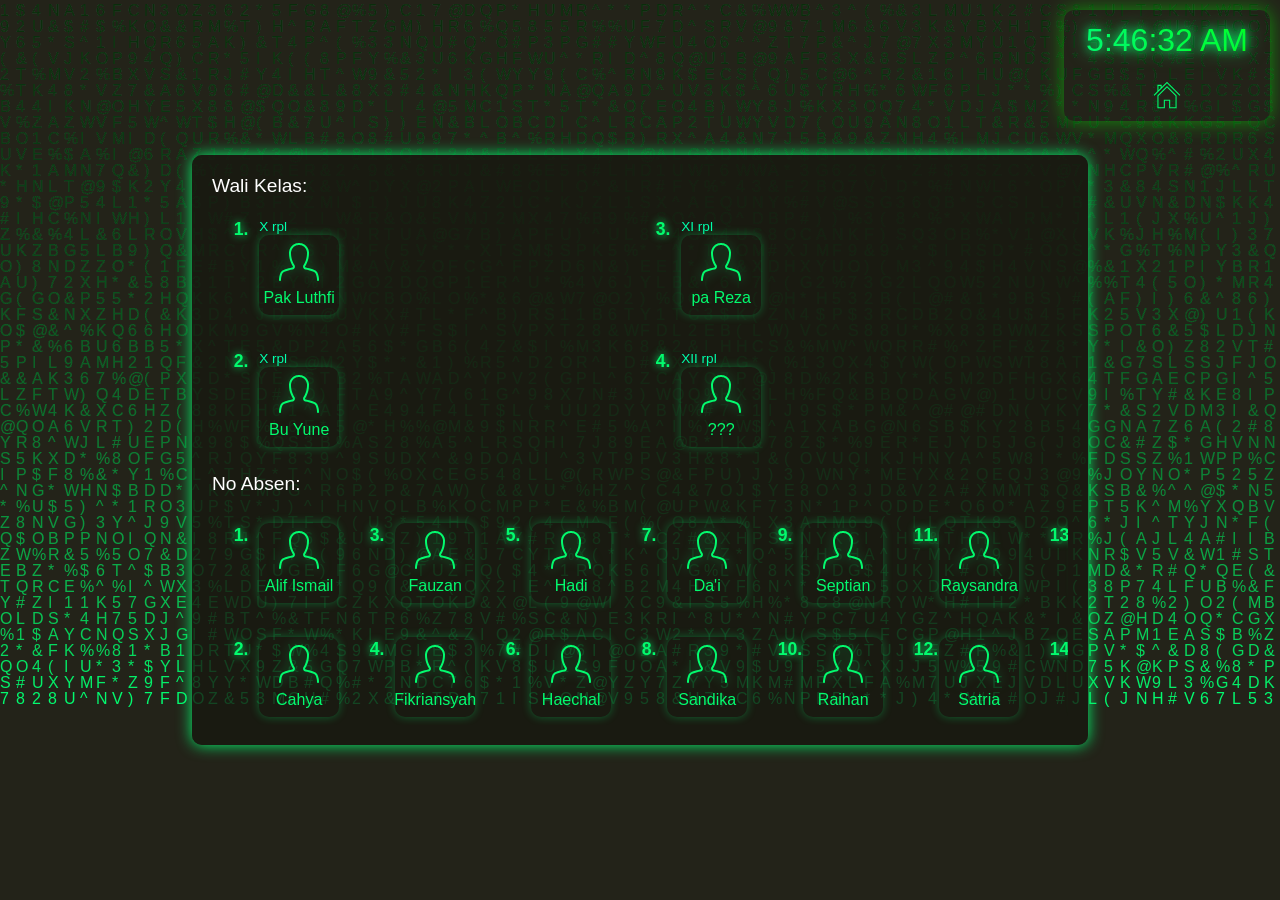
<file: daftar_siswa.html>
<!DOCTYPE html>
<html lang="en">

<head>
  <meta charset="UTF-8">
  <meta name="viewport" content="width=device-width, initial-scale=1.0">
  <title>Daftar Siswa</title>
  <link rel="stylesheet" href="style-1.css" />
  <link rel="stylesheet" href="jam.css" />
  <link rel="icon" href="https://img.itch.zone/aW1nLzE2ODQ5NTgucG5n/original/OFp2Pk.png" />
</head>

<body>
  <canvas id="matrix"></canvas>


  <div class="box-container">
    <p>Wali Kelas:</p>
    <ol class="guru-list">
      <li><span><small>X rpl</small></span><a href="pak-luthfi.html" class="absen-btn">
          <svg viewBox="0 0 20 20" version="1.1" xmlns="http://www.w3.org/2000/svg" fill="#000000">
            <g id="layer1">
              <path
                d="M 10 0 L 9.5644531 0.01953125 L 9.1328125 0.076171875 L 8.7050781 0.16992188 L 8.2890625 0.30273438 L 7.8867188 0.46875 L 7.5 0.66992188 L 7.1328125 0.90625 L 6.7871094 1.171875 L 6.4628906 1.4648438 L 6.1699219 1.7871094 L 5.9042969 2.1328125 L 5.6699219 2.5 L 5.46875 2.8886719 L 5.3027344 3.2910156 L 5.1699219 3.7070312 L 5.0761719 4.1328125 L 5.0195312 4.5664062 L 5 5.0019531 L 5.0175781 5.6816406 L 5.0742188 6.359375 L 5.1660156 7.0351562 L 5.2949219 7.703125 L 5.4589844 8.3613281 L 5.6601562 9.0136719 L 5.8984375 9.6523438 L 6.1660156 10.275391 L 6.4707031 10.884766 L 6.6523438 11.193359 L 6.8632812 11.484375 L 6.9296875 11.595703 L 6.9648438 11.720703 L 6.96875 11.847656 L 6.9375 11.974609 L 6.875 12.087891 L 6.7871094 12.181641 L 6.6777344 12.25 L 6.5527344 12.287109 L 5.6953125 12.449219 L 4.84375 12.646484 L 4.0019531 12.878906 L 3.1699219 13.146484 L 2.3515625 13.445312 L 2.0351562 13.591797 L 1.7382812 13.771484 L 1.4648438 13.986328 L 1.2167969 14.230469 L 0.99804688 14.5 L 0.81445312 14.794922 L 0.6640625 15.109375 L 0.46484375 15.652344 L 0.296875 16.208984 L 0.16796875 16.775391 L 0.07421875 17.345703 L 0.01953125 17.923828 L 0 18.503906 L 0.01953125 18.644531 L 0.080078125 18.775391 L 0.171875 18.882812 L 0.29296875 18.958984 L 0.42773438 19 L 0.57226562 19 L 0.70703125 18.958984 L 0.828125 18.882812 L 0.91992188 18.775391 L 0.98046875 18.644531 L 1 18.503906 L 1.0175781 17.988281 L 1.0664062 17.476562 L 1.1484375 16.964844 L 1.2636719 16.464844 L 1.4121094 15.96875 L 1.5898438 15.486328 L 1.7089844 15.242188 L 1.859375 15.017578 L 2.0390625 14.816406 L 2.2441406 14.640625 L 2.4707031 14.492188 L 2.7148438 14.378906 L 3.4960938 14.089844 L 4.2871094 13.835938 L 5.0878906 13.615234 L 5.9003906 13.427734 L 6.7167969 13.273438 L 6.9472656 13.216797 L 7.1699219 13.123047 L 7.3710938 12.996094 L 7.5507812 12.835938 L 7.7011719 12.652344 L 7.8222656 12.443359 L 7.9101562 12.220703 L 7.9570312 11.986328 L 7.9707031 11.748047 L 7.9433594 11.509766 L 7.8789062 11.279297 L 7.7792969 11.0625 L 7.6484375 10.865234 L 7.4902344 10.644531 L 7.3535156 10.416016 L 7.0742188 9.8554688 L 6.8261719 9.2792969 L 6.609375 8.6933594 L 6.4238281 8.09375 L 6.2734375 7.4863281 L 6.1542969 6.8710938 L 6.0683594 6.2519531 L 6.015625 5.6289062 L 6 5.0019531 L 6.0195312 4.609375 L 6.078125 4.2207031 L 6.171875 3.8398438 L 6.3046875 3.4707031 L 6.4726562 3.1152344 L 6.6738281 2.7792969 L 6.9082031 2.4628906 L 7.1699219 2.171875 L 7.4628906 1.9082031 L 7.7773438 1.6738281 L 8.1152344 1.4746094 L 8.4707031 1.3046875 L 8.8398438 1.1738281 L 9.21875 1.078125 L 9.6074219 1.0195312 L 10 1 L 10.392578 1.0195312 L 10.78125 1.078125 L 11.160156 1.1738281 L 11.529297 1.3046875 L 11.886719 1.4746094 L 12.222656 1.6738281 L 12.537109 1.9082031 L 12.830078 2.171875 L 13.091797 2.4628906 L 13.326172 2.7792969 L 13.527344 3.1152344 L 13.695312 3.4707031 L 13.828125 3.8398438 L 13.923828 4.2207031 L 13.982422 4.609375 L 14 5.0019531 L 13.984375 5.6289062 L 13.931641 6.2519531 L 13.845703 6.8710938 L 13.728516 7.4863281 L 13.576172 8.09375 L 13.390625 8.6933594 L 13.173828 9.2792969 L 12.925781 9.8554688 L 12.646484 10.416016 L 12.509766 10.644531 L 12.351562 10.865234 L 12.220703 11.0625 L 12.121094 11.279297 L 12.056641 11.509766 L 12.029297 11.748047 L 12.042969 11.986328 L 12.091797 12.220703 L 12.177734 12.443359 L 12.298828 12.652344 L 12.451172 12.835938 L 12.628906 12.996094 L 12.830078 13.123047 L 13.052734 13.216797 L 13.283203 13.273438 L 14.099609 13.427734 L 14.912109 13.615234 L 15.712891 13.835938 L 16.505859 14.089844 L 17.285156 14.378906 L 17.529297 14.492188 L 17.755859 14.640625 L 17.960938 14.816406 L 18.140625 15.017578 L 18.291016 15.242188 L 18.410156 15.486328 L 18.587891 15.96875 L 18.736328 16.464844 L 18.851562 16.964844 L 18.933594 17.476562 L 18.982422 17.988281 L 19 18.503906 L 19.019531 18.644531 L 19.080078 18.775391 L 19.171875 18.882812 L 19.292969 18.958984 L 19.427734 19 L 19.572266 19 L 19.708984 18.958984 L 19.828125 18.882812 L 19.919922 18.775391 L 19.980469 18.644531 L 20 18.503906 L 19.980469 17.923828 L 19.925781 17.345703 L 19.832031 16.773438 L 19.703125 16.208984 L 19.535156 15.652344 L 19.335938 15.109375 L 19.185547 14.794922 L 19.001953 14.5 L 18.783203 14.230469 L 18.535156 13.986328 L 18.263672 13.771484 L 17.966797 13.591797 L 17.648438 13.445312 L 16.830078 13.146484 L 15.998047 12.878906 L 15.15625 12.646484 L 14.306641 12.449219 L 13.447266 12.287109 L 13.322266 12.25 L 13.212891 12.181641 L 13.125 12.087891 L 13.0625 11.974609 L 13.033203 11.847656 L 13.035156 11.720703 L 13.070312 11.595703 L 13.136719 11.484375 L 13.347656 11.193359 L 13.529297 10.884766 L 13.833984 10.275391 L 14.103516 9.6523438 L 14.339844 9.0136719 L 14.541016 8.3613281 L 14.705078 7.703125 L 14.833984 7.0351562 L 14.925781 6.359375 L 14.982422 5.6816406 L 15 5.0019531 L 14.982422 4.5664062 L 14.923828 4.1328125 L 14.830078 3.7070312 L 14.697266 3.2910156 L 14.53125 2.8886719 L 14.330078 2.5 L 14.097656 2.1328125 L 13.830078 1.7871094 L 13.537109 1.4648438 L 13.212891 1.171875 L 12.869141 0.90625 L 12.5 0.66992188 L 12.113281 0.46875 L 11.710938 0.30273438 L 11.294922 0.16992188 L 10.867188 0.076171875 L 10.435547 0.01953125 L 10 0 z ">
              </path>
            </g>
          </svg>
          <span>Pak Luthfi<br></span>
        </a></li>
      <li><span><small>X rpl</small></span><a href="bu-yune.html" class="absen-btn">
          <svg viewBox="0 0 20 20" version="1.1" xmlns="http://www.w3.org/2000/svg" fill="#000000">
            <g id="layer1">
              <path
                d="M 10 0 L 9.5644531 0.01953125 L 9.1328125 0.076171875 L 8.7050781 0.16992188 L 8.2890625 0.30273438 L 7.8867188 0.46875 L 7.5 0.66992188 L 7.1328125 0.90625 L 6.7871094 1.171875 L 6.4628906 1.4648438 L 6.1699219 1.7871094 L 5.9042969 2.1328125 L 5.6699219 2.5 L 5.46875 2.8886719 L 5.3027344 3.2910156 L 5.1699219 3.7070312 L 5.0761719 4.1328125 L 5.0195312 4.5664062 L 5 5.0019531 L 5.0175781 5.6816406 L 5.0742188 6.359375 L 5.1660156 7.0351562 L 5.2949219 7.703125 L 5.4589844 8.3613281 L 5.6601562 9.0136719 L 5.8984375 9.6523438 L 6.1660156 10.275391 L 6.4707031 10.884766 L 6.6523438 11.193359 L 6.8632812 11.484375 L 6.9296875 11.595703 L 6.9648438 11.720703 L 6.96875 11.847656 L 6.9375 11.974609 L 6.875 12.087891 L 6.7871094 12.181641 L 6.6777344 12.25 L 6.5527344 12.287109 L 5.6953125 12.449219 L 4.84375 12.646484 L 4.0019531 12.878906 L 3.1699219 13.146484 L 2.3515625 13.445312 L 2.0351562 13.591797 L 1.7382812 13.771484 L 1.4648438 13.986328 L 1.2167969 14.230469 L 0.99804688 14.5 L 0.81445312 14.794922 L 0.6640625 15.109375 L 0.46484375 15.652344 L 0.296875 16.208984 L 0.16796875 16.775391 L 0.07421875 17.345703 L 0.01953125 17.923828 L 0 18.503906 L 0.01953125 18.644531 L 0.080078125 18.775391 L 0.171875 18.882812 L 0.29296875 18.958984 L 0.42773438 19 L 0.57226562 19 L 0.70703125 18.958984 L 0.828125 18.882812 L 0.91992188 18.775391 L 0.98046875 18.644531 L 1 18.503906 L 1.0175781 17.988281 L 1.0664062 17.476562 L 1.1484375 16.964844 L 1.2636719 16.464844 L 1.4121094 15.96875 L 1.5898438 15.486328 L 1.7089844 15.242188 L 1.859375 15.017578 L 2.0390625 14.816406 L 2.2441406 14.640625 L 2.4707031 14.492188 L 2.7148438 14.378906 L 3.4960938 14.089844 L 4.2871094 13.835938 L 5.0878906 13.615234 L 5.9003906 13.427734 L 6.7167969 13.273438 L 6.9472656 13.216797 L 7.1699219 13.123047 L 7.3710938 12.996094 L 7.5507812 12.835938 L 7.7011719 12.652344 L 7.8222656 12.443359 L 7.9101562 12.220703 L 7.9570312 11.986328 L 7.9707031 11.748047 L 7.9433594 11.509766 L 7.8789062 11.279297 L 7.7792969 11.0625 L 7.6484375 10.865234 L 7.4902344 10.644531 L 7.3535156 10.416016 L 7.0742188 9.8554688 L 6.8261719 9.2792969 L 6.609375 8.6933594 L 6.4238281 8.09375 L 6.2734375 7.4863281 L 6.1542969 6.8710938 L 6.0683594 6.2519531 L 6.015625 5.6289062 L 6 5.0019531 L 6.0195312 4.609375 L 6.078125 4.2207031 L 6.171875 3.8398438 L 6.3046875 3.4707031 L 6.4726562 3.1152344 L 6.6738281 2.7792969 L 6.9082031 2.4628906 L 7.1699219 2.171875 L 7.4628906 1.9082031 L 7.7773438 1.6738281 L 8.1152344 1.4746094 L 8.4707031 1.3046875 L 8.8398438 1.1738281 L 9.21875 1.078125 L 9.6074219 1.0195312 L 10 1 L 10.392578 1.0195312 L 10.78125 1.078125 L 11.160156 1.1738281 L 11.529297 1.3046875 L 11.886719 1.4746094 L 12.222656 1.6738281 L 12.537109 1.9082031 L 12.830078 2.171875 L 13.091797 2.4628906 L 13.326172 2.7792969 L 13.527344 3.1152344 L 13.695312 3.4707031 L 13.828125 3.8398438 L 13.923828 4.2207031 L 13.982422 4.609375 L 14 5.0019531 L 13.984375 5.6289062 L 13.931641 6.2519531 L 13.845703 6.8710938 L 13.728516 7.4863281 L 13.576172 8.09375 L 13.390625 8.6933594 L 13.173828 9.2792969 L 12.925781 9.8554688 L 12.646484 10.416016 L 12.509766 10.644531 L 12.351562 10.865234 L 12.220703 11.0625 L 12.121094 11.279297 L 12.056641 11.509766 L 12.029297 11.748047 L 12.042969 11.986328 L 12.091797 12.220703 L 12.177734 12.443359 L 12.298828 12.652344 L 12.451172 12.835938 L 12.628906 12.996094 L 12.830078 13.123047 L 13.052734 13.216797 L 13.283203 13.273438 L 14.099609 13.427734 L 14.912109 13.615234 L 15.712891 13.835938 L 16.505859 14.089844 L 17.285156 14.378906 L 17.529297 14.492188 L 17.755859 14.640625 L 17.960938 14.816406 L 18.140625 15.017578 L 18.291016 15.242188 L 18.410156 15.486328 L 18.587891 15.96875 L 18.736328 16.464844 L 18.851562 16.964844 L 18.933594 17.476562 L 18.982422 17.988281 L 19 18.503906 L 19.019531 18.644531 L 19.080078 18.775391 L 19.171875 18.882812 L 19.292969 18.958984 L 19.427734 19 L 19.572266 19 L 19.708984 18.958984 L 19.828125 18.882812 L 19.919922 18.775391 L 19.980469 18.644531 L 20 18.503906 L 19.980469 17.923828 L 19.925781 17.345703 L 19.832031 16.773438 L 19.703125 16.208984 L 19.535156 15.652344 L 19.335938 15.109375 L 19.185547 14.794922 L 19.001953 14.5 L 18.783203 14.230469 L 18.535156 13.986328 L 18.263672 13.771484 L 17.966797 13.591797 L 17.648438 13.445312 L 16.830078 13.146484 L 15.998047 12.878906 L 15.15625 12.646484 L 14.306641 12.449219 L 13.447266 12.287109 L 13.322266 12.25 L 13.212891 12.181641 L 13.125 12.087891 L 13.0625 11.974609 L 13.033203 11.847656 L 13.035156 11.720703 L 13.070312 11.595703 L 13.136719 11.484375 L 13.347656 11.193359 L 13.529297 10.884766 L 13.833984 10.275391 L 14.103516 9.6523438 L 14.339844 9.0136719 L 14.541016 8.3613281 L 14.705078 7.703125 L 14.833984 7.0351562 L 14.925781 6.359375 L 14.982422 5.6816406 L 15 5.0019531 L 14.982422 4.5664062 L 14.923828 4.1328125 L 14.830078 3.7070312 L 14.697266 3.2910156 L 14.53125 2.8886719 L 14.330078 2.5 L 14.097656 2.1328125 L 13.830078 1.7871094 L 13.537109 1.4648438 L 13.212891 1.171875 L 12.869141 0.90625 L 12.5 0.66992188 L 12.113281 0.46875 L 11.710938 0.30273438 L 11.294922 0.16992188 L 10.867188 0.076171875 L 10.435547 0.01953125 L 10 0 z ">
              </path>
            </g>
          </svg>
          <span>Bu Yune<br></span>
        </a></li>
      <li><span><small>XI rpl</small></span><a href="pa-reza.html" class="absen-btn">
          <svg viewBox="0 0 20 20" version="1.1" xmlns="http://www.w3.org/2000/svg" fill="#000000">
            <g id="layer1">
              <path
                d="M 10 0 L 9.5644531 0.01953125 L 9.1328125 0.076171875 L 8.7050781 0.16992188 L 8.2890625 0.30273438 L 7.8867188 0.46875 L 7.5 0.66992188 L 7.1328125 0.90625 L 6.7871094 1.171875 L 6.4628906 1.4648438 L 6.1699219 1.7871094 L 5.9042969 2.1328125 L 5.6699219 2.5 L 5.46875 2.8886719 L 5.3027344 3.2910156 L 5.1699219 3.7070312 L 5.0761719 4.1328125 L 5.0195312 4.5664062 L 5 5.0019531 L 5.0175781 5.6816406 L 5.0742188 6.359375 L 5.1660156 7.0351562 L 5.2949219 7.703125 L 5.4589844 8.3613281 L 5.6601562 9.0136719 L 5.8984375 9.6523438 L 6.1660156 10.275391 L 6.4707031 10.884766 L 6.6523438 11.193359 L 6.8632812 11.484375 L 6.9296875 11.595703 L 6.9648438 11.720703 L 6.96875 11.847656 L 6.9375 11.974609 L 6.875 12.087891 L 6.7871094 12.181641 L 6.6777344 12.25 L 6.5527344 12.287109 L 5.6953125 12.449219 L 4.84375 12.646484 L 4.0019531 12.878906 L 3.1699219 13.146484 L 2.3515625 13.445312 L 2.0351562 13.591797 L 1.7382812 13.771484 L 1.4648438 13.986328 L 1.2167969 14.230469 L 0.99804688 14.5 L 0.81445312 14.794922 L 0.6640625 15.109375 L 0.46484375 15.652344 L 0.296875 16.208984 L 0.16796875 16.775391 L 0.07421875 17.345703 L 0.01953125 17.923828 L 0 18.503906 L 0.01953125 18.644531 L 0.080078125 18.775391 L 0.171875 18.882812 L 0.29296875 18.958984 L 0.42773438 19 L 0.57226562 19 L 0.70703125 18.958984 L 0.828125 18.882812 L 0.91992188 18.775391 L 0.98046875 18.644531 L 1 18.503906 L 1.0175781 17.988281 L 1.0664062 17.476562 L 1.1484375 16.964844 L 1.2636719 16.464844 L 1.4121094 15.96875 L 1.5898438 15.486328 L 1.7089844 15.242188 L 1.859375 15.017578 L 2.0390625 14.816406 L 2.2441406 14.640625 L 2.4707031 14.492188 L 2.7148438 14.378906 L 3.4960938 14.089844 L 4.2871094 13.835938 L 5.0878906 13.615234 L 5.9003906 13.427734 L 6.7167969 13.273438 L 6.9472656 13.216797 L 7.1699219 13.123047 L 7.3710938 12.996094 L 7.5507812 12.835938 L 7.7011719 12.652344 L 7.8222656 12.443359 L 7.9101562 12.220703 L 7.9570312 11.986328 L 7.9707031 11.748047 L 7.9433594 11.509766 L 7.8789062 11.279297 L 7.7792969 11.0625 L 7.6484375 10.865234 L 7.4902344 10.644531 L 7.3535156 10.416016 L 7.0742188 9.8554688 L 6.8261719 9.2792969 L 6.609375 8.6933594 L 6.4238281 8.09375 L 6.2734375 7.4863281 L 6.1542969 6.8710938 L 6.0683594 6.2519531 L 6.015625 5.6289062 L 6 5.0019531 L 6.0195312 4.609375 L 6.078125 4.2207031 L 6.171875 3.8398438 L 6.3046875 3.4707031 L 6.4726562 3.1152344 L 6.6738281 2.7792969 L 6.9082031 2.4628906 L 7.1699219 2.171875 L 7.4628906 1.9082031 L 7.7773438 1.6738281 L 8.1152344 1.4746094 L 8.4707031 1.3046875 L 8.8398438 1.1738281 L 9.21875 1.078125 L 9.6074219 1.0195312 L 10 1 L 10.392578 1.0195312 L 10.78125 1.078125 L 11.160156 1.1738281 L 11.529297 1.3046875 L 11.886719 1.4746094 L 12.222656 1.6738281 L 12.537109 1.9082031 L 12.830078 2.171875 L 13.091797 2.4628906 L 13.326172 2.7792969 L 13.527344 3.1152344 L 13.695312 3.4707031 L 13.828125 3.8398438 L 13.923828 4.2207031 L 13.982422 4.609375 L 14 5.0019531 L 13.984375 5.6289062 L 13.931641 6.2519531 L 13.845703 6.8710938 L 13.728516 7.4863281 L 13.576172 8.09375 L 13.390625 8.6933594 L 13.173828 9.2792969 L 12.925781 9.8554688 L 12.646484 10.416016 L 12.509766 10.644531 L 12.351562 10.865234 L 12.220703 11.0625 L 12.121094 11.279297 L 12.056641 11.509766 L 12.029297 11.748047 L 12.042969 11.986328 L 12.091797 12.220703 L 12.177734 12.443359 L 12.298828 12.652344 L 12.451172 12.835938 L 12.628906 12.996094 L 12.830078 13.123047 L 13.052734 13.216797 L 13.283203 13.273438 L 14.099609 13.427734 L 14.912109 13.615234 L 15.712891 13.835938 L 16.505859 14.089844 L 17.285156 14.378906 L 17.529297 14.492188 L 17.755859 14.640625 L 17.960938 14.816406 L 18.140625 15.017578 L 18.291016 15.242188 L 18.410156 15.486328 L 18.587891 15.96875 L 18.736328 16.464844 L 18.851562 16.964844 L 18.933594 17.476562 L 18.982422 17.988281 L 19 18.503906 L 19.019531 18.644531 L 19.080078 18.775391 L 19.171875 18.882812 L 19.292969 18.958984 L 19.427734 19 L 19.572266 19 L 19.708984 18.958984 L 19.828125 18.882812 L 19.919922 18.775391 L 19.980469 18.644531 L 20 18.503906 L 19.980469 17.923828 L 19.925781 17.345703 L 19.832031 16.773438 L 19.703125 16.208984 L 19.535156 15.652344 L 19.335938 15.109375 L 19.185547 14.794922 L 19.001953 14.5 L 18.783203 14.230469 L 18.535156 13.986328 L 18.263672 13.771484 L 17.966797 13.591797 L 17.648438 13.445312 L 16.830078 13.146484 L 15.998047 12.878906 L 15.15625 12.646484 L 14.306641 12.449219 L 13.447266 12.287109 L 13.322266 12.25 L 13.212891 12.181641 L 13.125 12.087891 L 13.0625 11.974609 L 13.033203 11.847656 L 13.035156 11.720703 L 13.070312 11.595703 L 13.136719 11.484375 L 13.347656 11.193359 L 13.529297 10.884766 L 13.833984 10.275391 L 14.103516 9.6523438 L 14.339844 9.0136719 L 14.541016 8.3613281 L 14.705078 7.703125 L 14.833984 7.0351562 L 14.925781 6.359375 L 14.982422 5.6816406 L 15 5.0019531 L 14.982422 4.5664062 L 14.923828 4.1328125 L 14.830078 3.7070312 L 14.697266 3.2910156 L 14.53125 2.8886719 L 14.330078 2.5 L 14.097656 2.1328125 L 13.830078 1.7871094 L 13.537109 1.4648438 L 13.212891 1.171875 L 12.869141 0.90625 L 12.5 0.66992188 L 12.113281 0.46875 L 11.710938 0.30273438 L 11.294922 0.16992188 L 10.867188 0.076171875 L 10.435547 0.01953125 L 10 0 z ">
              </path>
            </g>
          </svg>
          <span>pa Reza<br></span>
        </a></li>
      <li><span><small>XII rpl</small></span><a href="index.html" class="absen-btn">
          <svg viewBox="0 0 20 20" version="1.1" xmlns="http://www.w3.org/2000/svg" fill="#000000">
            <g id="layer1">
              <path
                d="M 10 0 L 9.5644531 0.01953125 L 9.1328125 0.076171875 L 8.7050781 0.16992188 L 8.2890625 0.30273438 L 7.8867188 0.46875 L 7.5 0.66992188 L 7.1328125 0.90625 L 6.7871094 1.171875 L 6.4628906 1.4648438 L 6.1699219 1.7871094 L 5.9042969 2.1328125 L 5.6699219 2.5 L 5.46875 2.8886719 L 5.3027344 3.2910156 L 5.1699219 3.7070312 L 5.0761719 4.1328125 L 5.0195312 4.5664062 L 5 5.0019531 L 5.0175781 5.6816406 L 5.0742188 6.359375 L 5.1660156 7.0351562 L 5.2949219 7.703125 L 5.4589844 8.3613281 L 5.6601562 9.0136719 L 5.8984375 9.6523438 L 6.1660156 10.275391 L 6.4707031 10.884766 L 6.6523438 11.193359 L 6.8632812 11.484375 L 6.9296875 11.595703 L 6.9648438 11.720703 L 6.96875 11.847656 L 6.9375 11.974609 L 6.875 12.087891 L 6.7871094 12.181641 L 6.6777344 12.25 L 6.5527344 12.287109 L 5.6953125 12.449219 L 4.84375 12.646484 L 4.0019531 12.878906 L 3.1699219 13.146484 L 2.3515625 13.445312 L 2.0351562 13.591797 L 1.7382812 13.771484 L 1.4648438 13.986328 L 1.2167969 14.230469 L 0.99804688 14.5 L 0.81445312 14.794922 L 0.6640625 15.109375 L 0.46484375 15.652344 L 0.296875 16.208984 L 0.16796875 16.775391 L 0.07421875 17.345703 L 0.01953125 17.923828 L 0 18.503906 L 0.01953125 18.644531 L 0.080078125 18.775391 L 0.171875 18.882812 L 0.29296875 18.958984 L 0.42773438 19 L 0.57226562 19 L 0.70703125 18.958984 L 0.828125 18.882812 L 0.91992188 18.775391 L 0.98046875 18.644531 L 1 18.503906 L 1.0175781 17.988281 L 1.0664062 17.476562 L 1.1484375 16.964844 L 1.2636719 16.464844 L 1.4121094 15.96875 L 1.5898438 15.486328 L 1.7089844 15.242188 L 1.859375 15.017578 L 2.0390625 14.816406 L 2.2441406 14.640625 L 2.4707031 14.492188 L 2.7148438 14.378906 L 3.4960938 14.089844 L 4.2871094 13.835938 L 5.0878906 13.615234 L 5.9003906 13.427734 L 6.7167969 13.273438 L 6.9472656 13.216797 L 7.1699219 13.123047 L 7.3710938 12.996094 L 7.5507812 12.835938 L 7.7011719 12.652344 L 7.8222656 12.443359 L 7.9101562 12.220703 L 7.9570312 11.986328 L 7.9707031 11.748047 L 7.9433594 11.509766 L 7.8789062 11.279297 L 7.7792969 11.0625 L 7.6484375 10.865234 L 7.4902344 10.644531 L 7.3535156 10.416016 L 7.0742188 9.8554688 L 6.8261719 9.2792969 L 6.609375 8.6933594 L 6.4238281 8.09375 L 6.2734375 7.4863281 L 6.1542969 6.8710938 L 6.0683594 6.2519531 L 6.015625 5.6289062 L 6 5.0019531 L 6.0195312 4.609375 L 6.078125 4.2207031 L 6.171875 3.8398438 L 6.3046875 3.4707031 L 6.4726562 3.1152344 L 6.6738281 2.7792969 L 6.9082031 2.4628906 L 7.1699219 2.171875 L 7.4628906 1.9082031 L 7.7773438 1.6738281 L 8.1152344 1.4746094 L 8.4707031 1.3046875 L 8.8398438 1.1738281 L 9.21875 1.078125 L 9.6074219 1.0195312 L 10 1 L 10.392578 1.0195312 L 10.78125 1.078125 L 11.160156 1.1738281 L 11.529297 1.3046875 L 11.886719 1.4746094 L 12.222656 1.6738281 L 12.537109 1.9082031 L 12.830078 2.171875 L 13.091797 2.4628906 L 13.326172 2.7792969 L 13.527344 3.1152344 L 13.695312 3.4707031 L 13.828125 3.8398438 L 13.923828 4.2207031 L 13.982422 4.609375 L 14 5.0019531 L 13.984375 5.6289062 L 13.931641 6.2519531 L 13.845703 6.8710938 L 13.728516 7.4863281 L 13.576172 8.09375 L 13.390625 8.6933594 L 13.173828 9.2792969 L 12.925781 9.8554688 L 12.646484 10.416016 L 12.509766 10.644531 L 12.351562 10.865234 L 12.220703 11.0625 L 12.121094 11.279297 L 12.056641 11.509766 L 12.029297 11.748047 L 12.042969 11.986328 L 12.091797 12.220703 L 12.177734 12.443359 L 12.298828 12.652344 L 12.451172 12.835938 L 12.628906 12.996094 L 12.830078 13.123047 L 13.052734 13.216797 L 13.283203 13.273438 L 14.099609 13.427734 L 14.912109 13.615234 L 15.712891 13.835938 L 16.505859 14.089844 L 17.285156 14.378906 L 17.529297 14.492188 L 17.755859 14.640625 L 17.960938 14.816406 L 18.140625 15.017578 L 18.291016 15.242188 L 18.410156 15.486328 L 18.587891 15.96875 L 18.736328 16.464844 L 18.851562 16.964844 L 18.933594 17.476562 L 18.982422 17.988281 L 19 18.503906 L 19.019531 18.644531 L 19.080078 18.775391 L 19.171875 18.882812 L 19.292969 18.958984 L 19.427734 19 L 19.572266 19 L 19.708984 18.958984 L 19.828125 18.882812 L 19.919922 18.775391 L 19.980469 18.644531 L 20 18.503906 L 19.980469 17.923828 L 19.925781 17.345703 L 19.832031 16.773438 L 19.703125 16.208984 L 19.535156 15.652344 L 19.335938 15.109375 L 19.185547 14.794922 L 19.001953 14.5 L 18.783203 14.230469 L 18.535156 13.986328 L 18.263672 13.771484 L 17.966797 13.591797 L 17.648438 13.445312 L 16.830078 13.146484 L 15.998047 12.878906 L 15.15625 12.646484 L 14.306641 12.449219 L 13.447266 12.287109 L 13.322266 12.25 L 13.212891 12.181641 L 13.125 12.087891 L 13.0625 11.974609 L 13.033203 11.847656 L 13.035156 11.720703 L 13.070312 11.595703 L 13.136719 11.484375 L 13.347656 11.193359 L 13.529297 10.884766 L 13.833984 10.275391 L 14.103516 9.6523438 L 14.339844 9.0136719 L 14.541016 8.3613281 L 14.705078 7.703125 L 14.833984 7.0351562 L 14.925781 6.359375 L 14.982422 5.6816406 L 15 5.0019531 L 14.982422 4.5664062 L 14.923828 4.1328125 L 14.830078 3.7070312 L 14.697266 3.2910156 L 14.53125 2.8886719 L 14.330078 2.5 L 14.097656 2.1328125 L 13.830078 1.7871094 L 13.537109 1.4648438 L 13.212891 1.171875 L 12.869141 0.90625 L 12.5 0.66992188 L 12.113281 0.46875 L 11.710938 0.30273438 L 11.294922 0.16992188 L 10.867188 0.076171875 L 10.435547 0.01953125 L 10 0 z ">
              </path>
            </g>
          </svg>
          <span>???<br></span>
        </a></li>
    </ol>


    <p class="no-absen">No Absen:</p>
    <ol class="absen-list">
      <li>
        <a href="/kelas-rpl/daftar-siswa/alif.html" class="absen-btn">
          <svg viewBox="0 0 20 20" version="1.1" xmlns="http://www.w3.org/2000/svg" fill="#000000">
            <g id="layer1">
              <path
                d="M 10 0 L 9.5644531 0.01953125 L 9.1328125 0.076171875 L 8.7050781 0.16992188 L 8.2890625 0.30273438 L 7.8867188 0.46875 L 7.5 0.66992188 L 7.1328125 0.90625 L 6.7871094 1.171875 L 6.4628906 1.4648438 L 6.1699219 1.7871094 L 5.9042969 2.1328125 L 5.6699219 2.5 L 5.46875 2.8886719 L 5.3027344 3.2910156 L 5.1699219 3.7070312 L 5.0761719 4.1328125 L 5.0195312 4.5664062 L 5 5.0019531 L 5.0175781 5.6816406 L 5.0742188 6.359375 L 5.1660156 7.0351562 L 5.2949219 7.703125 L 5.4589844 8.3613281 L 5.6601562 9.0136719 L 5.8984375 9.6523438 L 6.1660156 10.275391 L 6.4707031 10.884766 L 6.6523438 11.193359 L 6.8632812 11.484375 L 6.9296875 11.595703 L 6.9648438 11.720703 L 6.96875 11.847656 L 6.9375 11.974609 L 6.875 12.087891 L 6.7871094 12.181641 L 6.6777344 12.25 L 6.5527344 12.287109 L 5.6953125 12.449219 L 4.84375 12.646484 L 4.0019531 12.878906 L 3.1699219 13.146484 L 2.3515625 13.445312 L 2.0351562 13.591797 L 1.7382812 13.771484 L 1.4648438 13.986328 L 1.2167969 14.230469 L 0.99804688 14.5 L 0.81445312 14.794922 L 0.6640625 15.109375 L 0.46484375 15.652344 L 0.296875 16.208984 L 0.16796875 16.775391 L 0.07421875 17.345703 L 0.01953125 17.923828 L 0 18.503906 L 0.01953125 18.644531 L 0.080078125 18.775391 L 0.171875 18.882812 L 0.29296875 18.958984 L 0.42773438 19 L 0.57226562 19 L 0.70703125 18.958984 L 0.828125 18.882812 L 0.91992188 18.775391 L 0.98046875 18.644531 L 1 18.503906 L 1.0175781 17.988281 L 1.0664062 17.476562 L 1.1484375 16.964844 L 1.2636719 16.464844 L 1.4121094 15.96875 L 1.5898438 15.486328 L 1.7089844 15.242188 L 1.859375 15.017578 L 2.0390625 14.816406 L 2.2441406 14.640625 L 2.4707031 14.492188 L 2.7148438 14.378906 L 3.4960938 14.089844 L 4.2871094 13.835938 L 5.0878906 13.615234 L 5.9003906 13.427734 L 6.7167969 13.273438 L 6.9472656 13.216797 L 7.1699219 13.123047 L 7.3710938 12.996094 L 7.5507812 12.835938 L 7.7011719 12.652344 L 7.8222656 12.443359 L 7.9101562 12.220703 L 7.9570312 11.986328 L 7.9707031 11.748047 L 7.9433594 11.509766 L 7.8789062 11.279297 L 7.7792969 11.0625 L 7.6484375 10.865234 L 7.4902344 10.644531 L 7.3535156 10.416016 L 7.0742188 9.8554688 L 6.8261719 9.2792969 L 6.609375 8.6933594 L 6.4238281 8.09375 L 6.2734375 7.4863281 L 6.1542969 6.8710938 L 6.0683594 6.2519531 L 6.015625 5.6289062 L 6 5.0019531 L 6.0195312 4.609375 L 6.078125 4.2207031 L 6.171875 3.8398438 L 6.3046875 3.4707031 L 6.4726562 3.1152344 L 6.6738281 2.7792969 L 6.9082031 2.4628906 L 7.1699219 2.171875 L 7.4628906 1.9082031 L 7.7773438 1.6738281 L 8.1152344 1.4746094 L 8.4707031 1.3046875 L 8.8398438 1.1738281 L 9.21875 1.078125 L 9.6074219 1.0195312 L 10 1 L 10.392578 1.0195312 L 10.78125 1.078125 L 11.160156 1.1738281 L 11.529297 1.3046875 L 11.886719 1.4746094 L 12.222656 1.6738281 L 12.537109 1.9082031 L 12.830078 2.171875 L 13.091797 2.4628906 L 13.326172 2.7792969 L 13.527344 3.1152344 L 13.695312 3.4707031 L 13.828125 3.8398438 L 13.923828 4.2207031 L 13.982422 4.609375 L 14 5.0019531 L 13.984375 5.6289062 L 13.931641 6.2519531 L 13.845703 6.8710938 L 13.728516 7.4863281 L 13.576172 8.09375 L 13.390625 8.6933594 L 13.173828 9.2792969 L 12.925781 9.8554688 L 12.646484 10.416016 L 12.509766 10.644531 L 12.351562 10.865234 L 12.220703 11.0625 L 12.121094 11.279297 L 12.056641 11.509766 L 12.029297 11.748047 L 12.042969 11.986328 L 12.091797 12.220703 L 12.177734 12.443359 L 12.298828 12.652344 L 12.451172 12.835938 L 12.628906 12.996094 L 12.830078 13.123047 L 13.052734 13.216797 L 13.283203 13.273438 L 14.099609 13.427734 L 14.912109 13.615234 L 15.712891 13.835938 L 16.505859 14.089844 L 17.285156 14.378906 L 17.529297 14.492188 L 17.755859 14.640625 L 17.960938 14.816406 L 18.140625 15.017578 L 18.291016 15.242188 L 18.410156 15.486328 L 18.587891 15.96875 L 18.736328 16.464844 L 18.851562 16.964844 L 18.933594 17.476562 L 18.982422 17.988281 L 19 18.503906 L 19.019531 18.644531 L 19.080078 18.775391 L 19.171875 18.882812 L 19.292969 18.958984 L 19.427734 19 L 19.572266 19 L 19.708984 18.958984 L 19.828125 18.882812 L 19.919922 18.775391 L 19.980469 18.644531 L 20 18.503906 L 19.980469 17.923828 L 19.925781 17.345703 L 19.832031 16.773438 L 19.703125 16.208984 L 19.535156 15.652344 L 19.335938 15.109375 L 19.185547 14.794922 L 19.001953 14.5 L 18.783203 14.230469 L 18.535156 13.986328 L 18.263672 13.771484 L 17.966797 13.591797 L 17.648438 13.445312 L 16.830078 13.146484 L 15.998047 12.878906 L 15.15625 12.646484 L 14.306641 12.449219 L 13.447266 12.287109 L 13.322266 12.25 L 13.212891 12.181641 L 13.125 12.087891 L 13.0625 11.974609 L 13.033203 11.847656 L 13.035156 11.720703 L 13.070312 11.595703 L 13.136719 11.484375 L 13.347656 11.193359 L 13.529297 10.884766 L 13.833984 10.275391 L 14.103516 9.6523438 L 14.339844 9.0136719 L 14.541016 8.3613281 L 14.705078 7.703125 L 14.833984 7.0351562 L 14.925781 6.359375 L 14.982422 5.6816406 L 15 5.0019531 L 14.982422 4.5664062 L 14.923828 4.1328125 L 14.830078 3.7070312 L 14.697266 3.2910156 L 14.53125 2.8886719 L 14.330078 2.5 L 14.097656 2.1328125 L 13.830078 1.7871094 L 13.537109 1.4648438 L 13.212891 1.171875 L 12.869141 0.90625 L 12.5 0.66992188 L 12.113281 0.46875 L 11.710938 0.30273438 L 11.294922 0.16992188 L 10.867188 0.076171875 L 10.435547 0.01953125 L 10 0 z ">
              </path>
            </g>
          </svg>
          <span>Alif Ismail</span>
        </a>
      </li>
      <li>
        <a href="/kelas-rpl/daftar-siswa/cahya.html" class="absen-btn">
          <svg viewBox="0 0 20 20" version="1.1" xmlns="http://www.w3.org/2000/svg" fill="#000000">
            <g id="layer1">
              <path
                d="M 10 0 L 9.5644531 0.01953125 L 9.1328125 0.076171875 L 8.7050781 0.16992188 L 8.2890625 0.30273438 L 7.8867188 0.46875 L 7.5 0.66992188 L 7.1328125 0.90625 L 6.7871094 1.171875 L 6.4628906 1.4648438 L 6.1699219 1.7871094 L 5.9042969 2.1328125 L 5.6699219 2.5 L 5.46875 2.8886719 L 5.3027344 3.2910156 L 5.1699219 3.7070312 L 5.0761719 4.1328125 L 5.0195312 4.5664062 L 5 5.0019531 L 5.0175781 5.6816406 L 5.0742188 6.359375 L 5.1660156 7.0351562 L 5.2949219 7.703125 L 5.4589844 8.3613281 L 5.6601562 9.0136719 L 5.8984375 9.6523438 L 6.1660156 10.275391 L 6.4707031 10.884766 L 6.6523438 11.193359 L 6.8632812 11.484375 L 6.9296875 11.595703 L 6.9648438 11.720703 L 6.96875 11.847656 L 6.9375 11.974609 L 6.875 12.087891 L 6.7871094 12.181641 L 6.6777344 12.25 L 6.5527344 12.287109 L 5.6953125 12.449219 L 4.84375 12.646484 L 4.0019531 12.878906 L 3.1699219 13.146484 L 2.3515625 13.445312 L 2.0351562 13.591797 L 1.7382812 13.771484 L 1.4648438 13.986328 L 1.2167969 14.230469 L 0.99804688 14.5 L 0.81445312 14.794922 L 0.6640625 15.109375 L 0.46484375 15.652344 L 0.296875 16.208984 L 0.16796875 16.775391 L 0.07421875 17.345703 L 0.01953125 17.923828 L 0 18.503906 L 0.01953125 18.644531 L 0.080078125 18.775391 L 0.171875 18.882812 L 0.29296875 18.958984 L 0.42773438 19 L 0.57226562 19 L 0.70703125 18.958984 L 0.828125 18.882812 L 0.91992188 18.775391 L 0.98046875 18.644531 L 1 18.503906 L 1.0175781 17.988281 L 1.0664062 17.476562 L 1.1484375 16.964844 L 1.2636719 16.464844 L 1.4121094 15.96875 L 1.5898438 15.486328 L 1.7089844 15.242188 L 1.859375 15.017578 L 2.0390625 14.816406 L 2.2441406 14.640625 L 2.4707031 14.492188 L 2.7148438 14.378906 L 3.4960938 14.089844 L 4.2871094 13.835938 L 5.0878906 13.615234 L 5.9003906 13.427734 L 6.7167969 13.273438 L 6.9472656 13.216797 L 7.1699219 13.123047 L 7.3710938 12.996094 L 7.5507812 12.835938 L 7.7011719 12.652344 L 7.8222656 12.443359 L 7.9101562 12.220703 L 7.9570312 11.986328 L 7.9707031 11.748047 L 7.9433594 11.509766 L 7.8789062 11.279297 L 7.7792969 11.0625 L 7.6484375 10.865234 L 7.4902344 10.644531 L 7.3535156 10.416016 L 7.0742188 9.8554688 L 6.8261719 9.2792969 L 6.609375 8.6933594 L 6.4238281 8.09375 L 6.2734375 7.4863281 L 6.1542969 6.8710938 L 6.0683594 6.2519531 L 6.015625 5.6289062 L 6 5.0019531 L 6.0195312 4.609375 L 6.078125 4.2207031 L 6.171875 3.8398438 L 6.3046875 3.4707031 L 6.4726562 3.1152344 L 6.6738281 2.7792969 L 6.9082031 2.4628906 L 7.1699219 2.171875 L 7.4628906 1.9082031 L 7.7773438 1.6738281 L 8.1152344 1.4746094 L 8.4707031 1.3046875 L 8.8398438 1.1738281 L 9.21875 1.078125 L 9.6074219 1.0195312 L 10 1 L 10.392578 1.0195312 L 10.78125 1.078125 L 11.160156 1.1738281 L 11.529297 1.3046875 L 11.886719 1.4746094 L 12.222656 1.6738281 L 12.537109 1.9082031 L 12.830078 2.171875 L 13.091797 2.4628906 L 13.326172 2.7792969 L 13.527344 3.1152344 L 13.695312 3.4707031 L 13.828125 3.8398438 L 13.923828 4.2207031 L 13.982422 4.609375 L 14 5.0019531 L 13.984375 5.6289062 L 13.931641 6.2519531 L 13.845703 6.8710938 L 13.728516 7.4863281 L 13.576172 8.09375 L 13.390625 8.6933594 L 13.173828 9.2792969 L 12.925781 9.8554688 L 12.646484 10.416016 L 12.509766 10.644531 L 12.351562 10.865234 L 12.220703 11.0625 L 12.121094 11.279297 L 12.056641 11.509766 L 12.029297 11.748047 L 12.042969 11.986328 L 12.091797 12.220703 L 12.177734 12.443359 L 12.298828 12.652344 L 12.451172 12.835938 L 12.628906 12.996094 L 12.830078 13.123047 L 13.052734 13.216797 L 13.283203 13.273438 L 14.099609 13.427734 L 14.912109 13.615234 L 15.712891 13.835938 L 16.505859 14.089844 L 17.285156 14.378906 L 17.529297 14.492188 L 17.755859 14.640625 L 17.960938 14.816406 L 18.140625 15.017578 L 18.291016 15.242188 L 18.410156 15.486328 L 18.587891 15.96875 L 18.736328 16.464844 L 18.851562 16.964844 L 18.933594 17.476562 L 18.982422 17.988281 L 19 18.503906 L 19.019531 18.644531 L 19.080078 18.775391 L 19.171875 18.882812 L 19.292969 18.958984 L 19.427734 19 L 19.572266 19 L 19.708984 18.958984 L 19.828125 18.882812 L 19.919922 18.775391 L 19.980469 18.644531 L 20 18.503906 L 19.980469 17.923828 L 19.925781 17.345703 L 19.832031 16.773438 L 19.703125 16.208984 L 19.535156 15.652344 L 19.335938 15.109375 L 19.185547 14.794922 L 19.001953 14.5 L 18.783203 14.230469 L 18.535156 13.986328 L 18.263672 13.771484 L 17.966797 13.591797 L 17.648438 13.445312 L 16.830078 13.146484 L 15.998047 12.878906 L 15.15625 12.646484 L 14.306641 12.449219 L 13.447266 12.287109 L 13.322266 12.25 L 13.212891 12.181641 L 13.125 12.087891 L 13.0625 11.974609 L 13.033203 11.847656 L 13.035156 11.720703 L 13.070312 11.595703 L 13.136719 11.484375 L 13.347656 11.193359 L 13.529297 10.884766 L 13.833984 10.275391 L 14.103516 9.6523438 L 14.339844 9.0136719 L 14.541016 8.3613281 L 14.705078 7.703125 L 14.833984 7.0351562 L 14.925781 6.359375 L 14.982422 5.6816406 L 15 5.0019531 L 14.982422 4.5664062 L 14.923828 4.1328125 L 14.830078 3.7070312 L 14.697266 3.2910156 L 14.53125 2.8886719 L 14.330078 2.5 L 14.097656 2.1328125 L 13.830078 1.7871094 L 13.537109 1.4648438 L 13.212891 1.171875 L 12.869141 0.90625 L 12.5 0.66992188 L 12.113281 0.46875 L 11.710938 0.30273438 L 11.294922 0.16992188 L 10.867188 0.076171875 L 10.435547 0.01953125 L 10 0 z ">
              </path>
            </g>
          </svg>
          <span>Cahya</span>
        </a>
      </li>
      <li>
        <a href="/kelas-rpl/daftar-siswa/fauzan.html" class="absen-btn">
          <svg viewBox="0 0 20 20" version="1.1" xmlns="http://www.w3.org/2000/svg" fill="#000000">
            <g id="layer1">
              <path
                d="M 10 0 L 9.5644531 0.01953125 L 9.1328125 0.076171875 L 8.7050781 0.16992188 L 8.2890625 0.30273438 L 7.8867188 0.46875 L 7.5 0.66992188 L 7.1328125 0.90625 L 6.7871094 1.171875 L 6.4628906 1.4648438 L 6.1699219 1.7871094 L 5.9042969 2.1328125 L 5.6699219 2.5 L 5.46875 2.8886719 L 5.3027344 3.2910156 L 5.1699219 3.7070312 L 5.0761719 4.1328125 L 5.0195312 4.5664062 L 5 5.0019531 L 5.0175781 5.6816406 L 5.0742188 6.359375 L 5.1660156 7.0351562 L 5.2949219 7.703125 L 5.4589844 8.3613281 L 5.6601562 9.0136719 L 5.8984375 9.6523438 L 6.1660156 10.275391 L 6.4707031 10.884766 L 6.6523438 11.193359 L 6.8632812 11.484375 L 6.9296875 11.595703 L 6.9648438 11.720703 L 6.96875 11.847656 L 6.9375 11.974609 L 6.875 12.087891 L 6.7871094 12.181641 L 6.6777344 12.25 L 6.5527344 12.287109 L 5.6953125 12.449219 L 4.84375 12.646484 L 4.0019531 12.878906 L 3.1699219 13.146484 L 2.3515625 13.445312 L 2.0351562 13.591797 L 1.7382812 13.771484 L 1.4648438 13.986328 L 1.2167969 14.230469 L 0.99804688 14.5 L 0.81445312 14.794922 L 0.6640625 15.109375 L 0.46484375 15.652344 L 0.296875 16.208984 L 0.16796875 16.775391 L 0.07421875 17.345703 L 0.01953125 17.923828 L 0 18.503906 L 0.01953125 18.644531 L 0.080078125 18.775391 L 0.171875 18.882812 L 0.29296875 18.958984 L 0.42773438 19 L 0.57226562 19 L 0.70703125 18.958984 L 0.828125 18.882812 L 0.91992188 18.775391 L 0.98046875 18.644531 L 1 18.503906 L 1.0175781 17.988281 L 1.0664062 17.476562 L 1.1484375 16.964844 L 1.2636719 16.464844 L 1.4121094 15.96875 L 1.5898438 15.486328 L 1.7089844 15.242188 L 1.859375 15.017578 L 2.0390625 14.816406 L 2.2441406 14.640625 L 2.4707031 14.492188 L 2.7148438 14.378906 L 3.4960938 14.089844 L 4.2871094 13.835938 L 5.0878906 13.615234 L 5.9003906 13.427734 L 6.7167969 13.273438 L 6.9472656 13.216797 L 7.1699219 13.123047 L 7.3710938 12.996094 L 7.5507812 12.835938 L 7.7011719 12.652344 L 7.8222656 12.443359 L 7.9101562 12.220703 L 7.9570312 11.986328 L 7.9707031 11.748047 L 7.9433594 11.509766 L 7.8789062 11.279297 L 7.7792969 11.0625 L 7.6484375 10.865234 L 7.4902344 10.644531 L 7.3535156 10.416016 L 7.0742188 9.8554688 L 6.8261719 9.2792969 L 6.609375 8.6933594 L 6.4238281 8.09375 L 6.2734375 7.4863281 L 6.1542969 6.8710938 L 6.0683594 6.2519531 L 6.015625 5.6289062 L 6 5.0019531 L 6.0195312 4.609375 L 6.078125 4.2207031 L 6.171875 3.8398438 L 6.3046875 3.4707031 L 6.4726562 3.1152344 L 6.6738281 2.7792969 L 6.9082031 2.4628906 L 7.1699219 2.171875 L 7.4628906 1.9082031 L 7.7773438 1.6738281 L 8.1152344 1.4746094 L 8.4707031 1.3046875 L 8.8398438 1.1738281 L 9.21875 1.078125 L 9.6074219 1.0195312 L 10 1 L 10.392578 1.0195312 L 10.78125 1.078125 L 11.160156 1.1738281 L 11.529297 1.3046875 L 11.886719 1.4746094 L 12.222656 1.6738281 L 12.537109 1.9082031 L 12.830078 2.171875 L 13.091797 2.4628906 L 13.326172 2.7792969 L 13.527344 3.1152344 L 13.695312 3.4707031 L 13.828125 3.8398438 L 13.923828 4.2207031 L 13.982422 4.609375 L 14 5.0019531 L 13.984375 5.6289062 L 13.931641 6.2519531 L 13.845703 6.8710938 L 13.728516 7.4863281 L 13.576172 8.09375 L 13.390625 8.6933594 L 13.173828 9.2792969 L 12.925781 9.8554688 L 12.646484 10.416016 L 12.509766 10.644531 L 12.351562 10.865234 L 12.220703 11.0625 L 12.121094 11.279297 L 12.056641 11.509766 L 12.029297 11.748047 L 12.042969 11.986328 L 12.091797 12.220703 L 12.177734 12.443359 L 12.298828 12.652344 L 12.451172 12.835938 L 12.628906 12.996094 L 12.830078 13.123047 L 13.052734 13.216797 L 13.283203 13.273438 L 14.099609 13.427734 L 14.912109 13.615234 L 15.712891 13.835938 L 16.505859 14.089844 L 17.285156 14.378906 L 17.529297 14.492188 L 17.755859 14.640625 L 17.960938 14.816406 L 18.140625 15.017578 L 18.291016 15.242188 L 18.410156 15.486328 L 18.587891 15.96875 L 18.736328 16.464844 L 18.851562 16.964844 L 18.933594 17.476562 L 18.982422 17.988281 L 19 18.503906 L 19.019531 18.644531 L 19.080078 18.775391 L 19.171875 18.882812 L 19.292969 18.958984 L 19.427734 19 L 19.572266 19 L 19.708984 18.958984 L 19.828125 18.882812 L 19.919922 18.775391 L 19.980469 18.644531 L 20 18.503906 L 19.980469 17.923828 L 19.925781 17.345703 L 19.832031 16.773438 L 19.703125 16.208984 L 19.535156 15.652344 L 19.335938 15.109375 L 19.185547 14.794922 L 19.001953 14.5 L 18.783203 14.230469 L 18.535156 13.986328 L 18.263672 13.771484 L 17.966797 13.591797 L 17.648438 13.445312 L 16.830078 13.146484 L 15.998047 12.878906 L 15.15625 12.646484 L 14.306641 12.449219 L 13.447266 12.287109 L 13.322266 12.25 L 13.212891 12.181641 L 13.125 12.087891 L 13.0625 11.974609 L 13.033203 11.847656 L 13.035156 11.720703 L 13.070312 11.595703 L 13.136719 11.484375 L 13.347656 11.193359 L 13.529297 10.884766 L 13.833984 10.275391 L 14.103516 9.6523438 L 14.339844 9.0136719 L 14.541016 8.3613281 L 14.705078 7.703125 L 14.833984 7.0351562 L 14.925781 6.359375 L 14.982422 5.6816406 L 15 5.0019531 L 14.982422 4.5664062 L 14.923828 4.1328125 L 14.830078 3.7070312 L 14.697266 3.2910156 L 14.53125 2.8886719 L 14.330078 2.5 L 14.097656 2.1328125 L 13.830078 1.7871094 L 13.537109 1.4648438 L 13.212891 1.171875 L 12.869141 0.90625 L 12.5 0.66992188 L 12.113281 0.46875 L 11.710938 0.30273438 L 11.294922 0.16992188 L 10.867188 0.076171875 L 10.435547 0.01953125 L 10 0 z ">
              </path>
            </g>
          </svg>
          <span>Fauzan</span>
        </a>
      </li>
      <li>
        <a href="/kelas-rpl/daftar-siswa/fikri.html" class="absen-btn">
          <svg viewBox="0 0 20 20" version="1.1" xmlns="http://www.w3.org/2000/svg" fill="#000000">
            <g id="layer1">
              <path
                d="M 10 0 L 9.5644531 0.01953125 L 9.1328125 0.076171875 L 8.7050781 0.16992188 L 8.2890625 0.30273438 L 7.8867188 0.46875 L 7.5 0.66992188 L 7.1328125 0.90625 L 6.7871094 1.171875 L 6.4628906 1.4648438 L 6.1699219 1.7871094 L 5.9042969 2.1328125 L 5.6699219 2.5 L 5.46875 2.8886719 L 5.3027344 3.2910156 L 5.1699219 3.7070312 L 5.0761719 4.1328125 L 5.0195312 4.5664062 L 5 5.0019531 L 5.0175781 5.6816406 L 5.0742188 6.359375 L 5.1660156 7.0351562 L 5.2949219 7.703125 L 5.4589844 8.3613281 L 5.6601562 9.0136719 L 5.8984375 9.6523438 L 6.1660156 10.275391 L 6.4707031 10.884766 L 6.6523438 11.193359 L 6.8632812 11.484375 L 6.9296875 11.595703 L 6.9648438 11.720703 L 6.96875 11.847656 L 6.9375 11.974609 L 6.875 12.087891 L 6.7871094 12.181641 L 6.6777344 12.25 L 6.5527344 12.287109 L 5.6953125 12.449219 L 4.84375 12.646484 L 4.0019531 12.878906 L 3.1699219 13.146484 L 2.3515625 13.445312 L 2.0351562 13.591797 L 1.7382812 13.771484 L 1.4648438 13.986328 L 1.2167969 14.230469 L 0.99804688 14.5 L 0.81445312 14.794922 L 0.6640625 15.109375 L 0.46484375 15.652344 L 0.296875 16.208984 L 0.16796875 16.775391 L 0.07421875 17.345703 L 0.01953125 17.923828 L 0 18.503906 L 0.01953125 18.644531 L 0.080078125 18.775391 L 0.171875 18.882812 L 0.29296875 18.958984 L 0.42773438 19 L 0.57226562 19 L 0.70703125 18.958984 L 0.828125 18.882812 L 0.91992188 18.775391 L 0.98046875 18.644531 L 1 18.503906 L 1.0175781 17.988281 L 1.0664062 17.476562 L 1.1484375 16.964844 L 1.2636719 16.464844 L 1.4121094 15.96875 L 1.5898438 15.486328 L 1.7089844 15.242188 L 1.859375 15.017578 L 2.0390625 14.816406 L 2.2441406 14.640625 L 2.4707031 14.492188 L 2.7148438 14.378906 L 3.4960938 14.089844 L 4.2871094 13.835938 L 5.0878906 13.615234 L 5.9003906 13.427734 L 6.7167969 13.273438 L 6.9472656 13.216797 L 7.1699219 13.123047 L 7.3710938 12.996094 L 7.5507812 12.835938 L 7.7011719 12.652344 L 7.8222656 12.443359 L 7.9101562 12.220703 L 7.9570312 11.986328 L 7.9707031 11.748047 L 7.9433594 11.509766 L 7.8789062 11.279297 L 7.7792969 11.0625 L 7.6484375 10.865234 L 7.4902344 10.644531 L 7.3535156 10.416016 L 7.0742188 9.8554688 L 6.8261719 9.2792969 L 6.609375 8.6933594 L 6.4238281 8.09375 L 6.2734375 7.4863281 L 6.1542969 6.8710938 L 6.0683594 6.2519531 L 6.015625 5.6289062 L 6 5.0019531 L 6.0195312 4.609375 L 6.078125 4.2207031 L 6.171875 3.8398438 L 6.3046875 3.4707031 L 6.4726562 3.1152344 L 6.6738281 2.7792969 L 6.9082031 2.4628906 L 7.1699219 2.171875 L 7.4628906 1.9082031 L 7.7773438 1.6738281 L 8.1152344 1.4746094 L 8.4707031 1.3046875 L 8.8398438 1.1738281 L 9.21875 1.078125 L 9.6074219 1.0195312 L 10 1 L 10.392578 1.0195312 L 10.78125 1.078125 L 11.160156 1.1738281 L 11.529297 1.3046875 L 11.886719 1.4746094 L 12.222656 1.6738281 L 12.537109 1.9082031 L 12.830078 2.171875 L 13.091797 2.4628906 L 13.326172 2.7792969 L 13.527344 3.1152344 L 13.695312 3.4707031 L 13.828125 3.8398438 L 13.923828 4.2207031 L 13.982422 4.609375 L 14 5.0019531 L 13.984375 5.6289062 L 13.931641 6.2519531 L 13.845703 6.8710938 L 13.728516 7.4863281 L 13.576172 8.09375 L 13.390625 8.6933594 L 13.173828 9.2792969 L 12.925781 9.8554688 L 12.646484 10.416016 L 12.509766 10.644531 L 12.351562 10.865234 L 12.220703 11.0625 L 12.121094 11.279297 L 12.056641 11.509766 L 12.029297 11.748047 L 12.042969 11.986328 L 12.091797 12.220703 L 12.177734 12.443359 L 12.298828 12.652344 L 12.451172 12.835938 L 12.628906 12.996094 L 12.830078 13.123047 L 13.052734 13.216797 L 13.283203 13.273438 L 14.099609 13.427734 L 14.912109 13.615234 L 15.712891 13.835938 L 16.505859 14.089844 L 17.285156 14.378906 L 17.529297 14.492188 L 17.755859 14.640625 L 17.960938 14.816406 L 18.140625 15.017578 L 18.291016 15.242188 L 18.410156 15.486328 L 18.587891 15.96875 L 18.736328 16.464844 L 18.851562 16.964844 L 18.933594 17.476562 L 18.982422 17.988281 L 19 18.503906 L 19.019531 18.644531 L 19.080078 18.775391 L 19.171875 18.882812 L 19.292969 18.958984 L 19.427734 19 L 19.572266 19 L 19.708984 18.958984 L 19.828125 18.882812 L 19.919922 18.775391 L 19.980469 18.644531 L 20 18.503906 L 19.980469 17.923828 L 19.925781 17.345703 L 19.832031 16.773438 L 19.703125 16.208984 L 19.535156 15.652344 L 19.335938 15.109375 L 19.185547 14.794922 L 19.001953 14.5 L 18.783203 14.230469 L 18.535156 13.986328 L 18.263672 13.771484 L 17.966797 13.591797 L 17.648438 13.445312 L 16.830078 13.146484 L 15.998047 12.878906 L 15.15625 12.646484 L 14.306641 12.449219 L 13.447266 12.287109 L 13.322266 12.25 L 13.212891 12.181641 L 13.125 12.087891 L 13.0625 11.974609 L 13.033203 11.847656 L 13.035156 11.720703 L 13.070312 11.595703 L 13.136719 11.484375 L 13.347656 11.193359 L 13.529297 10.884766 L 13.833984 10.275391 L 14.103516 9.6523438 L 14.339844 9.0136719 L 14.541016 8.3613281 L 14.705078 7.703125 L 14.833984 7.0351562 L 14.925781 6.359375 L 14.982422 5.6816406 L 15 5.0019531 L 14.982422 4.5664062 L 14.923828 4.1328125 L 14.830078 3.7070312 L 14.697266 3.2910156 L 14.53125 2.8886719 L 14.330078 2.5 L 14.097656 2.1328125 L 13.830078 1.7871094 L 13.537109 1.4648438 L 13.212891 1.171875 L 12.869141 0.90625 L 12.5 0.66992188 L 12.113281 0.46875 L 11.710938 0.30273438 L 11.294922 0.16992188 L 10.867188 0.076171875 L 10.435547 0.01953125 L 10 0 z ">
              </path>
            </g>
          </svg>
          <span>Fikriansyah</span>
        </a>
      </li>
      <li>
        <a href="/kelas-rpl/daftar-siswa/hadi.html" class="absen-btn">
          <svg viewBox="0 0 20 20" version="1.1" xmlns="http://www.w3.org/2000/svg" fill="#000000">
            <g id="layer1">
              <path
                d="M 10 0 L 9.5644531 0.01953125 L 9.1328125 0.076171875 L 8.7050781 0.16992188 L 8.2890625 0.30273438 L 7.8867188 0.46875 L 7.5 0.66992188 L 7.1328125 0.90625 L 6.7871094 1.171875 L 6.4628906 1.4648438 L 6.1699219 1.7871094 L 5.9042969 2.1328125 L 5.6699219 2.5 L 5.46875 2.8886719 L 5.3027344 3.2910156 L 5.1699219 3.7070312 L 5.0761719 4.1328125 L 5.0195312 4.5664062 L 5 5.0019531 L 5.0175781 5.6816406 L 5.0742188 6.359375 L 5.1660156 7.0351562 L 5.2949219 7.703125 L 5.4589844 8.3613281 L 5.6601562 9.0136719 L 5.8984375 9.6523438 L 6.1660156 10.275391 L 6.4707031 10.884766 L 6.6523438 11.193359 L 6.8632812 11.484375 L 6.9296875 11.595703 L 6.9648438 11.720703 L 6.96875 11.847656 L 6.9375 11.974609 L 6.875 12.087891 L 6.7871094 12.181641 L 6.6777344 12.25 L 6.5527344 12.287109 L 5.6953125 12.449219 L 4.84375 12.646484 L 4.0019531 12.878906 L 3.1699219 13.146484 L 2.3515625 13.445312 L 2.0351562 13.591797 L 1.7382812 13.771484 L 1.4648438 13.986328 L 1.2167969 14.230469 L 0.99804688 14.5 L 0.81445312 14.794922 L 0.6640625 15.109375 L 0.46484375 15.652344 L 0.296875 16.208984 L 0.16796875 16.775391 L 0.07421875 17.345703 L 0.01953125 17.923828 L 0 18.503906 L 0.01953125 18.644531 L 0.080078125 18.775391 L 0.171875 18.882812 L 0.29296875 18.958984 L 0.42773438 19 L 0.57226562 19 L 0.70703125 18.958984 L 0.828125 18.882812 L 0.91992188 18.775391 L 0.98046875 18.644531 L 1 18.503906 L 1.0175781 17.988281 L 1.0664062 17.476562 L 1.1484375 16.964844 L 1.2636719 16.464844 L 1.4121094 15.96875 L 1.5898438 15.486328 L 1.7089844 15.242188 L 1.859375 15.017578 L 2.0390625 14.816406 L 2.2441406 14.640625 L 2.4707031 14.492188 L 2.7148438 14.378906 L 3.4960938 14.089844 L 4.2871094 13.835938 L 5.0878906 13.615234 L 5.9003906 13.427734 L 6.7167969 13.273438 L 6.9472656 13.216797 L 7.1699219 13.123047 L 7.3710938 12.996094 L 7.5507812 12.835938 L 7.7011719 12.652344 L 7.8222656 12.443359 L 7.9101562 12.220703 L 7.9570312 11.986328 L 7.9707031 11.748047 L 7.9433594 11.509766 L 7.8789062 11.279297 L 7.7792969 11.0625 L 7.6484375 10.865234 L 7.4902344 10.644531 L 7.3535156 10.416016 L 7.0742188 9.8554688 L 6.8261719 9.2792969 L 6.609375 8.6933594 L 6.4238281 8.09375 L 6.2734375 7.4863281 L 6.1542969 6.8710938 L 6.0683594 6.2519531 L 6.015625 5.6289062 L 6 5.0019531 L 6.0195312 4.609375 L 6.078125 4.2207031 L 6.171875 3.8398438 L 6.3046875 3.4707031 L 6.4726562 3.1152344 L 6.6738281 2.7792969 L 6.9082031 2.4628906 L 7.1699219 2.171875 L 7.4628906 1.9082031 L 7.7773438 1.6738281 L 8.1152344 1.4746094 L 8.4707031 1.3046875 L 8.8398438 1.1738281 L 9.21875 1.078125 L 9.6074219 1.0195312 L 10 1 L 10.392578 1.0195312 L 10.78125 1.078125 L 11.160156 1.1738281 L 11.529297 1.3046875 L 11.886719 1.4746094 L 12.222656 1.6738281 L 12.537109 1.9082031 L 12.830078 2.171875 L 13.091797 2.4628906 L 13.326172 2.7792969 L 13.527344 3.1152344 L 13.695312 3.4707031 L 13.828125 3.8398438 L 13.923828 4.2207031 L 13.982422 4.609375 L 14 5.0019531 L 13.984375 5.6289062 L 13.931641 6.2519531 L 13.845703 6.8710938 L 13.728516 7.4863281 L 13.576172 8.09375 L 13.390625 8.6933594 L 13.173828 9.2792969 L 12.925781 9.8554688 L 12.646484 10.416016 L 12.509766 10.644531 L 12.351562 10.865234 L 12.220703 11.0625 L 12.121094 11.279297 L 12.056641 11.509766 L 12.029297 11.748047 L 12.042969 11.986328 L 12.091797 12.220703 L 12.177734 12.443359 L 12.298828 12.652344 L 12.451172 12.835938 L 12.628906 12.996094 L 12.830078 13.123047 L 13.052734 13.216797 L 13.283203 13.273438 L 14.099609 13.427734 L 14.912109 13.615234 L 15.712891 13.835938 L 16.505859 14.089844 L 17.285156 14.378906 L 17.529297 14.492188 L 17.755859 14.640625 L 17.960938 14.816406 L 18.140625 15.017578 L 18.291016 15.242188 L 18.410156 15.486328 L 18.587891 15.96875 L 18.736328 16.464844 L 18.851562 16.964844 L 18.933594 17.476562 L 18.982422 17.988281 L 19 18.503906 L 19.019531 18.644531 L 19.080078 18.775391 L 19.171875 18.882812 L 19.292969 18.958984 L 19.427734 19 L 19.572266 19 L 19.708984 18.958984 L 19.828125 18.882812 L 19.919922 18.775391 L 19.980469 18.644531 L 20 18.503906 L 19.980469 17.923828 L 19.925781 17.345703 L 19.832031 16.773438 L 19.703125 16.208984 L 19.535156 15.652344 L 19.335938 15.109375 L 19.185547 14.794922 L 19.001953 14.5 L 18.783203 14.230469 L 18.535156 13.986328 L 18.263672 13.771484 L 17.966797 13.591797 L 17.648438 13.445312 L 16.830078 13.146484 L 15.998047 12.878906 L 15.15625 12.646484 L 14.306641 12.449219 L 13.447266 12.287109 L 13.322266 12.25 L 13.212891 12.181641 L 13.125 12.087891 L 13.0625 11.974609 L 13.033203 11.847656 L 13.035156 11.720703 L 13.070312 11.595703 L 13.136719 11.484375 L 13.347656 11.193359 L 13.529297 10.884766 L 13.833984 10.275391 L 14.103516 9.6523438 L 14.339844 9.0136719 L 14.541016 8.3613281 L 14.705078 7.703125 L 14.833984 7.0351562 L 14.925781 6.359375 L 14.982422 5.6816406 L 15 5.0019531 L 14.982422 4.5664062 L 14.923828 4.1328125 L 14.830078 3.7070312 L 14.697266 3.2910156 L 14.53125 2.8886719 L 14.330078 2.5 L 14.097656 2.1328125 L 13.830078 1.7871094 L 13.537109 1.4648438 L 13.212891 1.171875 L 12.869141 0.90625 L 12.5 0.66992188 L 12.113281 0.46875 L 11.710938 0.30273438 L 11.294922 0.16992188 L 10.867188 0.076171875 L 10.435547 0.01953125 L 10 0 z ">
              </path>
            </g>
          </svg>
          <span>Hadi</span>
        </a>
      </li>
      <li>
        <a href="/kelas-rpl/daftar-siswa/haechal.html" class="absen-btn">
          <svg viewBox="0 0 20 20" version="1.1" xmlns="http://www.w3.org/2000/svg" fill="#000000">
            <g id="layer1">
              <path
                d="M 10 0 L 9.5644531 0.01953125 L 9.1328125 0.076171875 L 8.7050781 0.16992188 L 8.2890625 0.30273438 L 7.8867188 0.46875 L 7.5 0.66992188 L 7.1328125 0.90625 L 6.7871094 1.171875 L 6.4628906 1.4648438 L 6.1699219 1.7871094 L 5.9042969 2.1328125 L 5.6699219 2.5 L 5.46875 2.8886719 L 5.3027344 3.2910156 L 5.1699219 3.7070312 L 5.0761719 4.1328125 L 5.0195312 4.5664062 L 5 5.0019531 L 5.0175781 5.6816406 L 5.0742188 6.359375 L 5.1660156 7.0351562 L 5.2949219 7.703125 L 5.4589844 8.3613281 L 5.6601562 9.0136719 L 5.8984375 9.6523438 L 6.1660156 10.275391 L 6.4707031 10.884766 L 6.6523438 11.193359 L 6.8632812 11.484375 L 6.9296875 11.595703 L 6.9648438 11.720703 L 6.96875 11.847656 L 6.9375 11.974609 L 6.875 12.087891 L 6.7871094 12.181641 L 6.6777344 12.25 L 6.5527344 12.287109 L 5.6953125 12.449219 L 4.84375 12.646484 L 4.0019531 12.878906 L 3.1699219 13.146484 L 2.3515625 13.445312 L 2.0351562 13.591797 L 1.7382812 13.771484 L 1.4648438 13.986328 L 1.2167969 14.230469 L 0.99804688 14.5 L 0.81445312 14.794922 L 0.6640625 15.109375 L 0.46484375 15.652344 L 0.296875 16.208984 L 0.16796875 16.775391 L 0.07421875 17.345703 L 0.01953125 17.923828 L 0 18.503906 L 0.01953125 18.644531 L 0.080078125 18.775391 L 0.171875 18.882812 L 0.29296875 18.958984 L 0.42773438 19 L 0.57226562 19 L 0.70703125 18.958984 L 0.828125 18.882812 L 0.91992188 18.775391 L 0.98046875 18.644531 L 1 18.503906 L 1.0175781 17.988281 L 1.0664062 17.476562 L 1.1484375 16.964844 L 1.2636719 16.464844 L 1.4121094 15.96875 L 1.5898438 15.486328 L 1.7089844 15.242188 L 1.859375 15.017578 L 2.0390625 14.816406 L 2.2441406 14.640625 L 2.4707031 14.492188 L 2.7148438 14.378906 L 3.4960938 14.089844 L 4.2871094 13.835938 L 5.0878906 13.615234 L 5.9003906 13.427734 L 6.7167969 13.273438 L 6.9472656 13.216797 L 7.1699219 13.123047 L 7.3710938 12.996094 L 7.5507812 12.835938 L 7.7011719 12.652344 L 7.8222656 12.443359 L 7.9101562 12.220703 L 7.9570312 11.986328 L 7.9707031 11.748047 L 7.9433594 11.509766 L 7.8789062 11.279297 L 7.7792969 11.0625 L 7.6484375 10.865234 L 7.4902344 10.644531 L 7.3535156 10.416016 L 7.0742188 9.8554688 L 6.8261719 9.2792969 L 6.609375 8.6933594 L 6.4238281 8.09375 L 6.2734375 7.4863281 L 6.1542969 6.8710938 L 6.0683594 6.2519531 L 6.015625 5.6289062 L 6 5.0019531 L 6.0195312 4.609375 L 6.078125 4.2207031 L 6.171875 3.8398438 L 6.3046875 3.4707031 L 6.4726562 3.1152344 L 6.6738281 2.7792969 L 6.9082031 2.4628906 L 7.1699219 2.171875 L 7.4628906 1.9082031 L 7.7773438 1.6738281 L 8.1152344 1.4746094 L 8.4707031 1.3046875 L 8.8398438 1.1738281 L 9.21875 1.078125 L 9.6074219 1.0195312 L 10 1 L 10.392578 1.0195312 L 10.78125 1.078125 L 11.160156 1.1738281 L 11.529297 1.3046875 L 11.886719 1.4746094 L 12.222656 1.6738281 L 12.537109 1.9082031 L 12.830078 2.171875 L 13.091797 2.4628906 L 13.326172 2.7792969 L 13.527344 3.1152344 L 13.695312 3.4707031 L 13.828125 3.8398438 L 13.923828 4.2207031 L 13.982422 4.609375 L 14 5.0019531 L 13.984375 5.6289062 L 13.931641 6.2519531 L 13.845703 6.8710938 L 13.728516 7.4863281 L 13.576172 8.09375 L 13.390625 8.6933594 L 13.173828 9.2792969 L 12.925781 9.8554688 L 12.646484 10.416016 L 12.509766 10.644531 L 12.351562 10.865234 L 12.220703 11.0625 L 12.121094 11.279297 L 12.056641 11.509766 L 12.029297 11.748047 L 12.042969 11.986328 L 12.091797 12.220703 L 12.177734 12.443359 L 12.298828 12.652344 L 12.451172 12.835938 L 12.628906 12.996094 L 12.830078 13.123047 L 13.052734 13.216797 L 13.283203 13.273438 L 14.099609 13.427734 L 14.912109 13.615234 L 15.712891 13.835938 L 16.505859 14.089844 L 17.285156 14.378906 L 17.529297 14.492188 L 17.755859 14.640625 L 17.960938 14.816406 L 18.140625 15.017578 L 18.291016 15.242188 L 18.410156 15.486328 L 18.587891 15.96875 L 18.736328 16.464844 L 18.851562 16.964844 L 18.933594 17.476562 L 18.982422 17.988281 L 19 18.503906 L 19.019531 18.644531 L 19.080078 18.775391 L 19.171875 18.882812 L 19.292969 18.958984 L 19.427734 19 L 19.572266 19 L 19.708984 18.958984 L 19.828125 18.882812 L 19.919922 18.775391 L 19.980469 18.644531 L 20 18.503906 L 19.980469 17.923828 L 19.925781 17.345703 L 19.832031 16.773438 L 19.703125 16.208984 L 19.535156 15.652344 L 19.335938 15.109375 L 19.185547 14.794922 L 19.001953 14.5 L 18.783203 14.230469 L 18.535156 13.986328 L 18.263672 13.771484 L 17.966797 13.591797 L 17.648438 13.445312 L 16.830078 13.146484 L 15.998047 12.878906 L 15.15625 12.646484 L 14.306641 12.449219 L 13.447266 12.287109 L 13.322266 12.25 L 13.212891 12.181641 L 13.125 12.087891 L 13.0625 11.974609 L 13.033203 11.847656 L 13.035156 11.720703 L 13.070312 11.595703 L 13.136719 11.484375 L 13.347656 11.193359 L 13.529297 10.884766 L 13.833984 10.275391 L 14.103516 9.6523438 L 14.339844 9.0136719 L 14.541016 8.3613281 L 14.705078 7.703125 L 14.833984 7.0351562 L 14.925781 6.359375 L 14.982422 5.6816406 L 15 5.0019531 L 14.982422 4.5664062 L 14.923828 4.1328125 L 14.830078 3.7070312 L 14.697266 3.2910156 L 14.53125 2.8886719 L 14.330078 2.5 L 14.097656 2.1328125 L 13.830078 1.7871094 L 13.537109 1.4648438 L 13.212891 1.171875 L 12.869141 0.90625 L 12.5 0.66992188 L 12.113281 0.46875 L 11.710938 0.30273438 L 11.294922 0.16992188 L 10.867188 0.076171875 L 10.435547 0.01953125 L 10 0 z ">
              </path>
            </g>
          </svg>
          <span>Haechal</span>
        </a>
      </li>
      <li>
        <a href="/kelas-rpl/daftar-siswa/dai.html" class="absen-btn">
          <svg viewBox="0 0 20 20" version="1.1" xmlns="http://www.w3.org/2000/svg" fill="#000000">
            <g id="layer1">
              <path
                d="M 10 0 L 9.5644531 0.01953125 L 9.1328125 0.076171875 L 8.7050781 0.16992188 L 8.2890625 0.30273438 L 7.8867188 0.46875 L 7.5 0.66992188 L 7.1328125 0.90625 L 6.7871094 1.171875 L 6.4628906 1.4648438 L 6.1699219 1.7871094 L 5.9042969 2.1328125 L 5.6699219 2.5 L 5.46875 2.8886719 L 5.3027344 3.2910156 L 5.1699219 3.7070312 L 5.0761719 4.1328125 L 5.0195312 4.5664062 L 5 5.0019531 L 5.0175781 5.6816406 L 5.0742188 6.359375 L 5.1660156 7.0351562 L 5.2949219 7.703125 L 5.4589844 8.3613281 L 5.6601562 9.0136719 L 5.8984375 9.6523438 L 6.1660156 10.275391 L 6.4707031 10.884766 L 6.6523438 11.193359 L 6.8632812 11.484375 L 6.9296875 11.595703 L 6.9648438 11.720703 L 6.96875 11.847656 L 6.9375 11.974609 L 6.875 12.087891 L 6.7871094 12.181641 L 6.6777344 12.25 L 6.5527344 12.287109 L 5.6953125 12.449219 L 4.84375 12.646484 L 4.0019531 12.878906 L 3.1699219 13.146484 L 2.3515625 13.445312 L 2.0351562 13.591797 L 1.7382812 13.771484 L 1.4648438 13.986328 L 1.2167969 14.230469 L 0.99804688 14.5 L 0.81445312 14.794922 L 0.6640625 15.109375 L 0.46484375 15.652344 L 0.296875 16.208984 L 0.16796875 16.775391 L 0.07421875 17.345703 L 0.01953125 17.923828 L 0 18.503906 L 0.01953125 18.644531 L 0.080078125 18.775391 L 0.171875 18.882812 L 0.29296875 18.958984 L 0.42773438 19 L 0.57226562 19 L 0.70703125 18.958984 L 0.828125 18.882812 L 0.91992188 18.775391 L 0.98046875 18.644531 L 1 18.503906 L 1.0175781 17.988281 L 1.0664062 17.476562 L 1.1484375 16.964844 L 1.2636719 16.464844 L 1.4121094 15.96875 L 1.5898438 15.486328 L 1.7089844 15.242188 L 1.859375 15.017578 L 2.0390625 14.816406 L 2.2441406 14.640625 L 2.4707031 14.492188 L 2.7148438 14.378906 L 3.4960938 14.089844 L 4.2871094 13.835938 L 5.0878906 13.615234 L 5.9003906 13.427734 L 6.7167969 13.273438 L 6.9472656 13.216797 L 7.1699219 13.123047 L 7.3710938 12.996094 L 7.5507812 12.835938 L 7.7011719 12.652344 L 7.8222656 12.443359 L 7.9101562 12.220703 L 7.9570312 11.986328 L 7.9707031 11.748047 L 7.9433594 11.509766 L 7.8789062 11.279297 L 7.7792969 11.0625 L 7.6484375 10.865234 L 7.4902344 10.644531 L 7.3535156 10.416016 L 7.0742188 9.8554688 L 6.8261719 9.2792969 L 6.609375 8.6933594 L 6.4238281 8.09375 L 6.2734375 7.4863281 L 6.1542969 6.8710938 L 6.0683594 6.2519531 L 6.015625 5.6289062 L 6 5.0019531 L 6.0195312 4.609375 L 6.078125 4.2207031 L 6.171875 3.8398438 L 6.3046875 3.4707031 L 6.4726562 3.1152344 L 6.6738281 2.7792969 L 6.9082031 2.4628906 L 7.1699219 2.171875 L 7.4628906 1.9082031 L 7.7773438 1.6738281 L 8.1152344 1.4746094 L 8.4707031 1.3046875 L 8.8398438 1.1738281 L 9.21875 1.078125 L 9.6074219 1.0195312 L 10 1 L 10.392578 1.0195312 L 10.78125 1.078125 L 11.160156 1.1738281 L 11.529297 1.3046875 L 11.886719 1.4746094 L 12.222656 1.6738281 L 12.537109 1.9082031 L 12.830078 2.171875 L 13.091797 2.4628906 L 13.326172 2.7792969 L 13.527344 3.1152344 L 13.695312 3.4707031 L 13.828125 3.8398438 L 13.923828 4.2207031 L 13.982422 4.609375 L 14 5.0019531 L 13.984375 5.6289062 L 13.931641 6.2519531 L 13.845703 6.8710938 L 13.728516 7.4863281 L 13.576172 8.09375 L 13.390625 8.6933594 L 13.173828 9.2792969 L 12.925781 9.8554688 L 12.646484 10.416016 L 12.509766 10.644531 L 12.351562 10.865234 L 12.220703 11.0625 L 12.121094 11.279297 L 12.056641 11.509766 L 12.029297 11.748047 L 12.042969 11.986328 L 12.091797 12.220703 L 12.177734 12.443359 L 12.298828 12.652344 L 12.451172 12.835938 L 12.628906 12.996094 L 12.830078 13.123047 L 13.052734 13.216797 L 13.283203 13.273438 L 14.099609 13.427734 L 14.912109 13.615234 L 15.712891 13.835938 L 16.505859 14.089844 L 17.285156 14.378906 L 17.529297 14.492188 L 17.755859 14.640625 L 17.960938 14.816406 L 18.140625 15.017578 L 18.291016 15.242188 L 18.410156 15.486328 L 18.587891 15.96875 L 18.736328 16.464844 L 18.851562 16.964844 L 18.933594 17.476562 L 18.982422 17.988281 L 19 18.503906 L 19.019531 18.644531 L 19.080078 18.775391 L 19.171875 18.882812 L 19.292969 18.958984 L 19.427734 19 L 19.572266 19 L 19.708984 18.958984 L 19.828125 18.882812 L 19.919922 18.775391 L 19.980469 18.644531 L 20 18.503906 L 19.980469 17.923828 L 19.925781 17.345703 L 19.832031 16.773438 L 19.703125 16.208984 L 19.535156 15.652344 L 19.335938 15.109375 L 19.185547 14.794922 L 19.001953 14.5 L 18.783203 14.230469 L 18.535156 13.986328 L 18.263672 13.771484 L 17.966797 13.591797 L 17.648438 13.445312 L 16.830078 13.146484 L 15.998047 12.878906 L 15.15625 12.646484 L 14.306641 12.449219 L 13.447266 12.287109 L 13.322266 12.25 L 13.212891 12.181641 L 13.125 12.087891 L 13.0625 11.974609 L 13.033203 11.847656 L 13.035156 11.720703 L 13.070312 11.595703 L 13.136719 11.484375 L 13.347656 11.193359 L 13.529297 10.884766 L 13.833984 10.275391 L 14.103516 9.6523438 L 14.339844 9.0136719 L 14.541016 8.3613281 L 14.705078 7.703125 L 14.833984 7.0351562 L 14.925781 6.359375 L 14.982422 5.6816406 L 15 5.0019531 L 14.982422 4.5664062 L 14.923828 4.1328125 L 14.830078 3.7070312 L 14.697266 3.2910156 L 14.53125 2.8886719 L 14.330078 2.5 L 14.097656 2.1328125 L 13.830078 1.7871094 L 13.537109 1.4648438 L 13.212891 1.171875 L 12.869141 0.90625 L 12.5 0.66992188 L 12.113281 0.46875 L 11.710938 0.30273438 L 11.294922 0.16992188 L 10.867188 0.076171875 L 10.435547 0.01953125 L 10 0 z ">
              </path>
            </g>
          </svg>
          <span>Da'i</span>
        </a>
      </li>
      <li>
        <a href="/kelas-rpl/daftar-siswa/sandika.html" class="absen-btn">
          <svg viewBox="0 0 20 20" version="1.1" xmlns="http://www.w3.org/2000/svg" fill="#000000">
            <g id="layer1">
              <path
                d="M 10 0 L 9.5644531 0.01953125 L 9.1328125 0.076171875 L 8.7050781 0.16992188 L 8.2890625 0.30273438 L 7.8867188 0.46875 L 7.5 0.66992188 L 7.1328125 0.90625 L 6.7871094 1.171875 L 6.4628906 1.4648438 L 6.1699219 1.7871094 L 5.9042969 2.1328125 L 5.6699219 2.5 L 5.46875 2.8886719 L 5.3027344 3.2910156 L 5.1699219 3.7070312 L 5.0761719 4.1328125 L 5.0195312 4.5664062 L 5 5.0019531 L 5.0175781 5.6816406 L 5.0742188 6.359375 L 5.1660156 7.0351562 L 5.2949219 7.703125 L 5.4589844 8.3613281 L 5.6601562 9.0136719 L 5.8984375 9.6523438 L 6.1660156 10.275391 L 6.4707031 10.884766 L 6.6523438 11.193359 L 6.8632812 11.484375 L 6.9296875 11.595703 L 6.9648438 11.720703 L 6.96875 11.847656 L 6.9375 11.974609 L 6.875 12.087891 L 6.7871094 12.181641 L 6.6777344 12.25 L 6.5527344 12.287109 L 5.6953125 12.449219 L 4.84375 12.646484 L 4.0019531 12.878906 L 3.1699219 13.146484 L 2.3515625 13.445312 L 2.0351562 13.591797 L 1.7382812 13.771484 L 1.4648438 13.986328 L 1.2167969 14.230469 L 0.99804688 14.5 L 0.81445312 14.794922 L 0.6640625 15.109375 L 0.46484375 15.652344 L 0.296875 16.208984 L 0.16796875 16.775391 L 0.07421875 17.345703 L 0.01953125 17.923828 L 0 18.503906 L 0.01953125 18.644531 L 0.080078125 18.775391 L 0.171875 18.882812 L 0.29296875 18.958984 L 0.42773438 19 L 0.57226562 19 L 0.70703125 18.958984 L 0.828125 18.882812 L 0.91992188 18.775391 L 0.98046875 18.644531 L 1 18.503906 L 1.0175781 17.988281 L 1.0664062 17.476562 L 1.1484375 16.964844 L 1.2636719 16.464844 L 1.4121094 15.96875 L 1.5898438 15.486328 L 1.7089844 15.242188 L 1.859375 15.017578 L 2.0390625 14.816406 L 2.2441406 14.640625 L 2.4707031 14.492188 L 2.7148438 14.378906 L 3.4960938 14.089844 L 4.2871094 13.835938 L 5.0878906 13.615234 L 5.9003906 13.427734 L 6.7167969 13.273438 L 6.9472656 13.216797 L 7.1699219 13.123047 L 7.3710938 12.996094 L 7.5507812 12.835938 L 7.7011719 12.652344 L 7.8222656 12.443359 L 7.9101562 12.220703 L 7.9570312 11.986328 L 7.9707031 11.748047 L 7.9433594 11.509766 L 7.8789062 11.279297 L 7.7792969 11.0625 L 7.6484375 10.865234 L 7.4902344 10.644531 L 7.3535156 10.416016 L 7.0742188 9.8554688 L 6.8261719 9.2792969 L 6.609375 8.6933594 L 6.4238281 8.09375 L 6.2734375 7.4863281 L 6.1542969 6.8710938 L 6.0683594 6.2519531 L 6.015625 5.6289062 L 6 5.0019531 L 6.0195312 4.609375 L 6.078125 4.2207031 L 6.171875 3.8398438 L 6.3046875 3.4707031 L 6.4726562 3.1152344 L 6.6738281 2.7792969 L 6.9082031 2.4628906 L 7.1699219 2.171875 L 7.4628906 1.9082031 L 7.7773438 1.6738281 L 8.1152344 1.4746094 L 8.4707031 1.3046875 L 8.8398438 1.1738281 L 9.21875 1.078125 L 9.6074219 1.0195312 L 10 1 L 10.392578 1.0195312 L 10.78125 1.078125 L 11.160156 1.1738281 L 11.529297 1.3046875 L 11.886719 1.4746094 L 12.222656 1.6738281 L 12.537109 1.9082031 L 12.830078 2.171875 L 13.091797 2.4628906 L 13.326172 2.7792969 L 13.527344 3.1152344 L 13.695312 3.4707031 L 13.828125 3.8398438 L 13.923828 4.2207031 L 13.982422 4.609375 L 14 5.0019531 L 13.984375 5.6289062 L 13.931641 6.2519531 L 13.845703 6.8710938 L 13.728516 7.4863281 L 13.576172 8.09375 L 13.390625 8.6933594 L 13.173828 9.2792969 L 12.925781 9.8554688 L 12.646484 10.416016 L 12.509766 10.644531 L 12.351562 10.865234 L 12.220703 11.0625 L 12.121094 11.279297 L 12.056641 11.509766 L 12.029297 11.748047 L 12.042969 11.986328 L 12.091797 12.220703 L 12.177734 12.443359 L 12.298828 12.652344 L 12.451172 12.835938 L 12.628906 12.996094 L 12.830078 13.123047 L 13.052734 13.216797 L 13.283203 13.273438 L 14.099609 13.427734 L 14.912109 13.615234 L 15.712891 13.835938 L 16.505859 14.089844 L 17.285156 14.378906 L 17.529297 14.492188 L 17.755859 14.640625 L 17.960938 14.816406 L 18.140625 15.017578 L 18.291016 15.242188 L 18.410156 15.486328 L 18.587891 15.96875 L 18.736328 16.464844 L 18.851562 16.964844 L 18.933594 17.476562 L 18.982422 17.988281 L 19 18.503906 L 19.019531 18.644531 L 19.080078 18.775391 L 19.171875 18.882812 L 19.292969 18.958984 L 19.427734 19 L 19.572266 19 L 19.708984 18.958984 L 19.828125 18.882812 L 19.919922 18.775391 L 19.980469 18.644531 L 20 18.503906 L 19.980469 17.923828 L 19.925781 17.345703 L 19.832031 16.773438 L 19.703125 16.208984 L 19.535156 15.652344 L 19.335938 15.109375 L 19.185547 14.794922 L 19.001953 14.5 L 18.783203 14.230469 L 18.535156 13.986328 L 18.263672 13.771484 L 17.966797 13.591797 L 17.648438 13.445312 L 16.830078 13.146484 L 15.998047 12.878906 L 15.15625 12.646484 L 14.306641 12.449219 L 13.447266 12.287109 L 13.322266 12.25 L 13.212891 12.181641 L 13.125 12.087891 L 13.0625 11.974609 L 13.033203 11.847656 L 13.035156 11.720703 L 13.070312 11.595703 L 13.136719 11.484375 L 13.347656 11.193359 L 13.529297 10.884766 L 13.833984 10.275391 L 14.103516 9.6523438 L 14.339844 9.0136719 L 14.541016 8.3613281 L 14.705078 7.703125 L 14.833984 7.0351562 L 14.925781 6.359375 L 14.982422 5.6816406 L 15 5.0019531 L 14.982422 4.5664062 L 14.923828 4.1328125 L 14.830078 3.7070312 L 14.697266 3.2910156 L 14.53125 2.8886719 L 14.330078 2.5 L 14.097656 2.1328125 L 13.830078 1.7871094 L 13.537109 1.4648438 L 13.212891 1.171875 L 12.869141 0.90625 L 12.5 0.66992188 L 12.113281 0.46875 L 11.710938 0.30273438 L 11.294922 0.16992188 L 10.867188 0.076171875 L 10.435547 0.01953125 L 10 0 z ">
              </path>
            </g>
          </svg>
          <span>Sandika</span>
        </a>
      </li>
      <li>
        <a href="/kelas-rpl/daftar-siswa/septian.html" class="absen-btn">
          <svg viewBox="0 0 20 20" version="1.1" xmlns="http://www.w3.org/2000/svg" fill="#000000">
            <g id="layer1">
              <path
                d="M 10 0 L 9.5644531 0.01953125 L 9.1328125 0.076171875 L 8.7050781 0.16992188 L 8.2890625 0.30273438 L 7.8867188 0.46875 L 7.5 0.66992188 L 7.1328125 0.90625 L 6.7871094 1.171875 L 6.4628906 1.4648438 L 6.1699219 1.7871094 L 5.9042969 2.1328125 L 5.6699219 2.5 L 5.46875 2.8886719 L 5.3027344 3.2910156 L 5.1699219 3.7070312 L 5.0761719 4.1328125 L 5.0195312 4.5664062 L 5 5.0019531 L 5.0175781 5.6816406 L 5.0742188 6.359375 L 5.1660156 7.0351562 L 5.2949219 7.703125 L 5.4589844 8.3613281 L 5.6601562 9.0136719 L 5.8984375 9.6523438 L 6.1660156 10.275391 L 6.4707031 10.884766 L 6.6523438 11.193359 L 6.8632812 11.484375 L 6.9296875 11.595703 L 6.9648438 11.720703 L 6.96875 11.847656 L 6.9375 11.974609 L 6.875 12.087891 L 6.7871094 12.181641 L 6.6777344 12.25 L 6.5527344 12.287109 L 5.6953125 12.449219 L 4.84375 12.646484 L 4.0019531 12.878906 L 3.1699219 13.146484 L 2.3515625 13.445312 L 2.0351562 13.591797 L 1.7382812 13.771484 L 1.4648438 13.986328 L 1.2167969 14.230469 L 0.99804688 14.5 L 0.81445312 14.794922 L 0.6640625 15.109375 L 0.46484375 15.652344 L 0.296875 16.208984 L 0.16796875 16.775391 L 0.07421875 17.345703 L 0.01953125 17.923828 L 0 18.503906 L 0.01953125 18.644531 L 0.080078125 18.775391 L 0.171875 18.882812 L 0.29296875 18.958984 L 0.42773438 19 L 0.57226562 19 L 0.70703125 18.958984 L 0.828125 18.882812 L 0.91992188 18.775391 L 0.98046875 18.644531 L 1 18.503906 L 1.0175781 17.988281 L 1.0664062 17.476562 L 1.1484375 16.964844 L 1.2636719 16.464844 L 1.4121094 15.96875 L 1.5898438 15.486328 L 1.7089844 15.242188 L 1.859375 15.017578 L 2.0390625 14.816406 L 2.2441406 14.640625 L 2.4707031 14.492188 L 2.7148438 14.378906 L 3.4960938 14.089844 L 4.2871094 13.835938 L 5.0878906 13.615234 L 5.9003906 13.427734 L 6.7167969 13.273438 L 6.9472656 13.216797 L 7.1699219 13.123047 L 7.3710938 12.996094 L 7.5507812 12.835938 L 7.7011719 12.652344 L 7.8222656 12.443359 L 7.9101562 12.220703 L 7.9570312 11.986328 L 7.9707031 11.748047 L 7.9433594 11.509766 L 7.8789062 11.279297 L 7.7792969 11.0625 L 7.6484375 10.865234 L 7.4902344 10.644531 L 7.3535156 10.416016 L 7.0742188 9.8554688 L 6.8261719 9.2792969 L 6.609375 8.6933594 L 6.4238281 8.09375 L 6.2734375 7.4863281 L 6.1542969 6.8710938 L 6.0683594 6.2519531 L 6.015625 5.6289062 L 6 5.0019531 L 6.0195312 4.609375 L 6.078125 4.2207031 L 6.171875 3.8398438 L 6.3046875 3.4707031 L 6.4726562 3.1152344 L 6.6738281 2.7792969 L 6.9082031 2.4628906 L 7.1699219 2.171875 L 7.4628906 1.9082031 L 7.7773438 1.6738281 L 8.1152344 1.4746094 L 8.4707031 1.3046875 L 8.8398438 1.1738281 L 9.21875 1.078125 L 9.6074219 1.0195312 L 10 1 L 10.392578 1.0195312 L 10.78125 1.078125 L 11.160156 1.1738281 L 11.529297 1.3046875 L 11.886719 1.4746094 L 12.222656 1.6738281 L 12.537109 1.9082031 L 12.830078 2.171875 L 13.091797 2.4628906 L 13.326172 2.7792969 L 13.527344 3.1152344 L 13.695312 3.4707031 L 13.828125 3.8398438 L 13.923828 4.2207031 L 13.982422 4.609375 L 14 5.0019531 L 13.984375 5.6289062 L 13.931641 6.2519531 L 13.845703 6.8710938 L 13.728516 7.4863281 L 13.576172 8.09375 L 13.390625 8.6933594 L 13.173828 9.2792969 L 12.925781 9.8554688 L 12.646484 10.416016 L 12.509766 10.644531 L 12.351562 10.865234 L 12.220703 11.0625 L 12.121094 11.279297 L 12.056641 11.509766 L 12.029297 11.748047 L 12.042969 11.986328 L 12.091797 12.220703 L 12.177734 12.443359 L 12.298828 12.652344 L 12.451172 12.835938 L 12.628906 12.996094 L 12.830078 13.123047 L 13.052734 13.216797 L 13.283203 13.273438 L 14.099609 13.427734 L 14.912109 13.615234 L 15.712891 13.835938 L 16.505859 14.089844 L 17.285156 14.378906 L 17.529297 14.492188 L 17.755859 14.640625 L 17.960938 14.816406 L 18.140625 15.017578 L 18.291016 15.242188 L 18.410156 15.486328 L 18.587891 15.96875 L 18.736328 16.464844 L 18.851562 16.964844 L 18.933594 17.476562 L 18.982422 17.988281 L 19 18.503906 L 19.019531 18.644531 L 19.080078 18.775391 L 19.171875 18.882812 L 19.292969 18.958984 L 19.427734 19 L 19.572266 19 L 19.708984 18.958984 L 19.828125 18.882812 L 19.919922 18.775391 L 19.980469 18.644531 L 20 18.503906 L 19.980469 17.923828 L 19.925781 17.345703 L 19.832031 16.773438 L 19.703125 16.208984 L 19.535156 15.652344 L 19.335938 15.109375 L 19.185547 14.794922 L 19.001953 14.5 L 18.783203 14.230469 L 18.535156 13.986328 L 18.263672 13.771484 L 17.966797 13.591797 L 17.648438 13.445312 L 16.830078 13.146484 L 15.998047 12.878906 L 15.15625 12.646484 L 14.306641 12.449219 L 13.447266 12.287109 L 13.322266 12.25 L 13.212891 12.181641 L 13.125 12.087891 L 13.0625 11.974609 L 13.033203 11.847656 L 13.035156 11.720703 L 13.070312 11.595703 L 13.136719 11.484375 L 13.347656 11.193359 L 13.529297 10.884766 L 13.833984 10.275391 L 14.103516 9.6523438 L 14.339844 9.0136719 L 14.541016 8.3613281 L 14.705078 7.703125 L 14.833984 7.0351562 L 14.925781 6.359375 L 14.982422 5.6816406 L 15 5.0019531 L 14.982422 4.5664062 L 14.923828 4.1328125 L 14.830078 3.7070312 L 14.697266 3.2910156 L 14.53125 2.8886719 L 14.330078 2.5 L 14.097656 2.1328125 L 13.830078 1.7871094 L 13.537109 1.4648438 L 13.212891 1.171875 L 12.869141 0.90625 L 12.5 0.66992188 L 12.113281 0.46875 L 11.710938 0.30273438 L 11.294922 0.16992188 L 10.867188 0.076171875 L 10.435547 0.01953125 L 10 0 z ">
              </path>
            </g>
          </svg>
          <span>Septian</span>
        </a>
      </li>
      <li>
        <a href="/kelas-rpl/daftar-siswa/raihan.html" class="absen-btn">
          <svg viewBox="0 0 20 20" version="1.1" xmlns="http://www.w3.org/2000/svg" fill="#000000">
            <g id="layer1">
              <path
                d="M 10 0 L 9.5644531 0.01953125 L 9.1328125 0.076171875 L 8.7050781 0.16992188 L 8.2890625 0.30273438 L 7.8867188 0.46875 L 7.5 0.66992188 L 7.1328125 0.90625 L 6.7871094 1.171875 L 6.4628906 1.4648438 L 6.1699219 1.7871094 L 5.9042969 2.1328125 L 5.6699219 2.5 L 5.46875 2.8886719 L 5.3027344 3.2910156 L 5.1699219 3.7070312 L 5.0761719 4.1328125 L 5.0195312 4.5664062 L 5 5.0019531 L 5.0175781 5.6816406 L 5.0742188 6.359375 L 5.1660156 7.0351562 L 5.2949219 7.703125 L 5.4589844 8.3613281 L 5.6601562 9.0136719 L 5.8984375 9.6523438 L 6.1660156 10.275391 L 6.4707031 10.884766 L 6.6523438 11.193359 L 6.8632812 11.484375 L 6.9296875 11.595703 L 6.9648438 11.720703 L 6.96875 11.847656 L 6.9375 11.974609 L 6.875 12.087891 L 6.7871094 12.181641 L 6.6777344 12.25 L 6.5527344 12.287109 L 5.6953125 12.449219 L 4.84375 12.646484 L 4.0019531 12.878906 L 3.1699219 13.146484 L 2.3515625 13.445312 L 2.0351562 13.591797 L 1.7382812 13.771484 L 1.4648438 13.986328 L 1.2167969 14.230469 L 0.99804688 14.5 L 0.81445312 14.794922 L 0.6640625 15.109375 L 0.46484375 15.652344 L 0.296875 16.208984 L 0.16796875 16.775391 L 0.07421875 17.345703 L 0.01953125 17.923828 L 0 18.503906 L 0.01953125 18.644531 L 0.080078125 18.775391 L 0.171875 18.882812 L 0.29296875 18.958984 L 0.42773438 19 L 0.57226562 19 L 0.70703125 18.958984 L 0.828125 18.882812 L 0.91992188 18.775391 L 0.98046875 18.644531 L 1 18.503906 L 1.0175781 17.988281 L 1.0664062 17.476562 L 1.1484375 16.964844 L 1.2636719 16.464844 L 1.4121094 15.96875 L 1.5898438 15.486328 L 1.7089844 15.242188 L 1.859375 15.017578 L 2.0390625 14.816406 L 2.2441406 14.640625 L 2.4707031 14.492188 L 2.7148438 14.378906 L 3.4960938 14.089844 L 4.2871094 13.835938 L 5.0878906 13.615234 L 5.9003906 13.427734 L 6.7167969 13.273438 L 6.9472656 13.216797 L 7.1699219 13.123047 L 7.3710938 12.996094 L 7.5507812 12.835938 L 7.7011719 12.652344 L 7.8222656 12.443359 L 7.9101562 12.220703 L 7.9570312 11.986328 L 7.9707031 11.748047 L 7.9433594 11.509766 L 7.8789062 11.279297 L 7.7792969 11.0625 L 7.6484375 10.865234 L 7.4902344 10.644531 L 7.3535156 10.416016 L 7.0742188 9.8554688 L 6.8261719 9.2792969 L 6.609375 8.6933594 L 6.4238281 8.09375 L 6.2734375 7.4863281 L 6.1542969 6.8710938 L 6.0683594 6.2519531 L 6.015625 5.6289062 L 6 5.0019531 L 6.0195312 4.609375 L 6.078125 4.2207031 L 6.171875 3.8398438 L 6.3046875 3.4707031 L 6.4726562 3.1152344 L 6.6738281 2.7792969 L 6.9082031 2.4628906 L 7.1699219 2.171875 L 7.4628906 1.9082031 L 7.7773438 1.6738281 L 8.1152344 1.4746094 L 8.4707031 1.3046875 L 8.8398438 1.1738281 L 9.21875 1.078125 L 9.6074219 1.0195312 L 10 1 L 10.392578 1.0195312 L 10.78125 1.078125 L 11.160156 1.1738281 L 11.529297 1.3046875 L 11.886719 1.4746094 L 12.222656 1.6738281 L 12.537109 1.9082031 L 12.830078 2.171875 L 13.091797 2.4628906 L 13.326172 2.7792969 L 13.527344 3.1152344 L 13.695312 3.4707031 L 13.828125 3.8398438 L 13.923828 4.2207031 L 13.982422 4.609375 L 14 5.0019531 L 13.984375 5.6289062 L 13.931641 6.2519531 L 13.845703 6.8710938 L 13.728516 7.4863281 L 13.576172 8.09375 L 13.390625 8.6933594 L 13.173828 9.2792969 L 12.925781 9.8554688 L 12.646484 10.416016 L 12.509766 10.644531 L 12.351562 10.865234 L 12.220703 11.0625 L 12.121094 11.279297 L 12.056641 11.509766 L 12.029297 11.748047 L 12.042969 11.986328 L 12.091797 12.220703 L 12.177734 12.443359 L 12.298828 12.652344 L 12.451172 12.835938 L 12.628906 12.996094 L 12.830078 13.123047 L 13.052734 13.216797 L 13.283203 13.273438 L 14.099609 13.427734 L 14.912109 13.615234 L 15.712891 13.835938 L 16.505859 14.089844 L 17.285156 14.378906 L 17.529297 14.492188 L 17.755859 14.640625 L 17.960938 14.816406 L 18.140625 15.017578 L 18.291016 15.242188 L 18.410156 15.486328 L 18.587891 15.96875 L 18.736328 16.464844 L 18.851562 16.964844 L 18.933594 17.476562 L 18.982422 17.988281 L 19 18.503906 L 19.019531 18.644531 L 19.080078 18.775391 L 19.171875 18.882812 L 19.292969 18.958984 L 19.427734 19 L 19.572266 19 L 19.708984 18.958984 L 19.828125 18.882812 L 19.919922 18.775391 L 19.980469 18.644531 L 20 18.503906 L 19.980469 17.923828 L 19.925781 17.345703 L 19.832031 16.773438 L 19.703125 16.208984 L 19.535156 15.652344 L 19.335938 15.109375 L 19.185547 14.794922 L 19.001953 14.5 L 18.783203 14.230469 L 18.535156 13.986328 L 18.263672 13.771484 L 17.966797 13.591797 L 17.648438 13.445312 L 16.830078 13.146484 L 15.998047 12.878906 L 15.15625 12.646484 L 14.306641 12.449219 L 13.447266 12.287109 L 13.322266 12.25 L 13.212891 12.181641 L 13.125 12.087891 L 13.0625 11.974609 L 13.033203 11.847656 L 13.035156 11.720703 L 13.070312 11.595703 L 13.136719 11.484375 L 13.347656 11.193359 L 13.529297 10.884766 L 13.833984 10.275391 L 14.103516 9.6523438 L 14.339844 9.0136719 L 14.541016 8.3613281 L 14.705078 7.703125 L 14.833984 7.0351562 L 14.925781 6.359375 L 14.982422 5.6816406 L 15 5.0019531 L 14.982422 4.5664062 L 14.923828 4.1328125 L 14.830078 3.7070312 L 14.697266 3.2910156 L 14.53125 2.8886719 L 14.330078 2.5 L 14.097656 2.1328125 L 13.830078 1.7871094 L 13.537109 1.4648438 L 13.212891 1.171875 L 12.869141 0.90625 L 12.5 0.66992188 L 12.113281 0.46875 L 11.710938 0.30273438 L 11.294922 0.16992188 L 10.867188 0.076171875 L 10.435547 0.01953125 L 10 0 z ">
              </path>
            </g>
          </svg>
          <span>Raihan</span>
        </a>
      </li>
      <li>
        <a href="/kelas-rpl/daftar-siswa/ray.html" class="absen-btn">
          <svg viewBox="0 0 20 20" version="1.1" xmlns="http://www.w3.org/2000/svg" fill="#000000">
            <g id="layer1">
              <path
                d="M 10 0 L 9.5644531 0.01953125 L 9.1328125 0.076171875 L 8.7050781 0.16992188 L 8.2890625 0.30273438 L 7.8867188 0.46875 L 7.5 0.66992188 L 7.1328125 0.90625 L 6.7871094 1.171875 L 6.4628906 1.4648438 L 6.1699219 1.7871094 L 5.9042969 2.1328125 L 5.6699219 2.5 L 5.46875 2.8886719 L 5.3027344 3.2910156 L 5.1699219 3.7070312 L 5.0761719 4.1328125 L 5.0195312 4.5664062 L 5 5.0019531 L 5.0175781 5.6816406 L 5.0742188 6.359375 L 5.1660156 7.0351562 L 5.2949219 7.703125 L 5.4589844 8.3613281 L 5.6601562 9.0136719 L 5.8984375 9.6523438 L 6.1660156 10.275391 L 6.4707031 10.884766 L 6.6523438 11.193359 L 6.8632812 11.484375 L 6.9296875 11.595703 L 6.9648438 11.720703 L 6.96875 11.847656 L 6.9375 11.974609 L 6.875 12.087891 L 6.7871094 12.181641 L 6.6777344 12.25 L 6.5527344 12.287109 L 5.6953125 12.449219 L 4.84375 12.646484 L 4.0019531 12.878906 L 3.1699219 13.146484 L 2.3515625 13.445312 L 2.0351562 13.591797 L 1.7382812 13.771484 L 1.4648438 13.986328 L 1.2167969 14.230469 L 0.99804688 14.5 L 0.81445312 14.794922 L 0.6640625 15.109375 L 0.46484375 15.652344 L 0.296875 16.208984 L 0.16796875 16.775391 L 0.07421875 17.345703 L 0.01953125 17.923828 L 0 18.503906 L 0.01953125 18.644531 L 0.080078125 18.775391 L 0.171875 18.882812 L 0.29296875 18.958984 L 0.42773438 19 L 0.57226562 19 L 0.70703125 18.958984 L 0.828125 18.882812 L 0.91992188 18.775391 L 0.98046875 18.644531 L 1 18.503906 L 1.0175781 17.988281 L 1.0664062 17.476562 L 1.1484375 16.964844 L 1.2636719 16.464844 L 1.4121094 15.96875 L 1.5898438 15.486328 L 1.7089844 15.242188 L 1.859375 15.017578 L 2.0390625 14.816406 L 2.2441406 14.640625 L 2.4707031 14.492188 L 2.7148438 14.378906 L 3.4960938 14.089844 L 4.2871094 13.835938 L 5.0878906 13.615234 L 5.9003906 13.427734 L 6.7167969 13.273438 L 6.9472656 13.216797 L 7.1699219 13.123047 L 7.3710938 12.996094 L 7.5507812 12.835938 L 7.7011719 12.652344 L 7.8222656 12.443359 L 7.9101562 12.220703 L 7.9570312 11.986328 L 7.9707031 11.748047 L 7.9433594 11.509766 L 7.8789062 11.279297 L 7.7792969 11.0625 L 7.6484375 10.865234 L 7.4902344 10.644531 L 7.3535156 10.416016 L 7.0742188 9.8554688 L 6.8261719 9.2792969 L 6.609375 8.6933594 L 6.4238281 8.09375 L 6.2734375 7.4863281 L 6.1542969 6.8710938 L 6.0683594 6.2519531 L 6.015625 5.6289062 L 6 5.0019531 L 6.0195312 4.609375 L 6.078125 4.2207031 L 6.171875 3.8398438 L 6.3046875 3.4707031 L 6.4726562 3.1152344 L 6.6738281 2.7792969 L 6.9082031 2.4628906 L 7.1699219 2.171875 L 7.4628906 1.9082031 L 7.7773438 1.6738281 L 8.1152344 1.4746094 L 8.4707031 1.3046875 L 8.8398438 1.1738281 L 9.21875 1.078125 L 9.6074219 1.0195312 L 10 1 L 10.392578 1.0195312 L 10.78125 1.078125 L 11.160156 1.1738281 L 11.529297 1.3046875 L 11.886719 1.4746094 L 12.222656 1.6738281 L 12.537109 1.9082031 L 12.830078 2.171875 L 13.091797 2.4628906 L 13.326172 2.7792969 L 13.527344 3.1152344 L 13.695312 3.4707031 L 13.828125 3.8398438 L 13.923828 4.2207031 L 13.982422 4.609375 L 14 5.0019531 L 13.984375 5.6289062 L 13.931641 6.2519531 L 13.845703 6.8710938 L 13.728516 7.4863281 L 13.576172 8.09375 L 13.390625 8.6933594 L 13.173828 9.2792969 L 12.925781 9.8554688 L 12.646484 10.416016 L 12.509766 10.644531 L 12.351562 10.865234 L 12.220703 11.0625 L 12.121094 11.279297 L 12.056641 11.509766 L 12.029297 11.748047 L 12.042969 11.986328 L 12.091797 12.220703 L 12.177734 12.443359 L 12.298828 12.652344 L 12.451172 12.835938 L 12.628906 12.996094 L 12.830078 13.123047 L 13.052734 13.216797 L 13.283203 13.273438 L 14.099609 13.427734 L 14.912109 13.615234 L 15.712891 13.835938 L 16.505859 14.089844 L 17.285156 14.378906 L 17.529297 14.492188 L 17.755859 14.640625 L 17.960938 14.816406 L 18.140625 15.017578 L 18.291016 15.242188 L 18.410156 15.486328 L 18.587891 15.96875 L 18.736328 16.464844 L 18.851562 16.964844 L 18.933594 17.476562 L 18.982422 17.988281 L 19 18.503906 L 19.019531 18.644531 L 19.080078 18.775391 L 19.171875 18.882812 L 19.292969 18.958984 L 19.427734 19 L 19.572266 19 L 19.708984 18.958984 L 19.828125 18.882812 L 19.919922 18.775391 L 19.980469 18.644531 L 20 18.503906 L 19.980469 17.923828 L 19.925781 17.345703 L 19.832031 16.773438 L 19.703125 16.208984 L 19.535156 15.652344 L 19.335938 15.109375 L 19.185547 14.794922 L 19.001953 14.5 L 18.783203 14.230469 L 18.535156 13.986328 L 18.263672 13.771484 L 17.966797 13.591797 L 17.648438 13.445312 L 16.830078 13.146484 L 15.998047 12.878906 L 15.15625 12.646484 L 14.306641 12.449219 L 13.447266 12.287109 L 13.322266 12.25 L 13.212891 12.181641 L 13.125 12.087891 L 13.0625 11.974609 L 13.033203 11.847656 L 13.035156 11.720703 L 13.070312 11.595703 L 13.136719 11.484375 L 13.347656 11.193359 L 13.529297 10.884766 L 13.833984 10.275391 L 14.103516 9.6523438 L 14.339844 9.0136719 L 14.541016 8.3613281 L 14.705078 7.703125 L 14.833984 7.0351562 L 14.925781 6.359375 L 14.982422 5.6816406 L 15 5.0019531 L 14.982422 4.5664062 L 14.923828 4.1328125 L 14.830078 3.7070312 L 14.697266 3.2910156 L 14.53125 2.8886719 L 14.330078 2.5 L 14.097656 2.1328125 L 13.830078 1.7871094 L 13.537109 1.4648438 L 13.212891 1.171875 L 12.869141 0.90625 L 12.5 0.66992188 L 12.113281 0.46875 L 11.710938 0.30273438 L 11.294922 0.16992188 L 10.867188 0.076171875 L 10.435547 0.01953125 L 10 0 z ">
              </path>
            </g>
          </svg>
          <span>Raysandra</span>
        </a>
      </li>
      <li>
        <a href="/kelas-rpl/daftar-siswa/satria.html" class="absen-btn">
          <svg viewBox="0 0 20 20" version="1.1" xmlns="http://www.w3.org/2000/svg" fill="#000000">
            <g id="layer1">
              <path
                d="M 10 0 L 9.5644531 0.01953125 L 9.1328125 0.076171875 L 8.7050781 0.16992188 L 8.2890625 0.30273438 L 7.8867188 0.46875 L 7.5 0.66992188 L 7.1328125 0.90625 L 6.7871094 1.171875 L 6.4628906 1.4648438 L 6.1699219 1.7871094 L 5.9042969 2.1328125 L 5.6699219 2.5 L 5.46875 2.8886719 L 5.3027344 3.2910156 L 5.1699219 3.7070312 L 5.0761719 4.1328125 L 5.0195312 4.5664062 L 5 5.0019531 L 5.0175781 5.6816406 L 5.0742188 6.359375 L 5.1660156 7.0351562 L 5.2949219 7.703125 L 5.4589844 8.3613281 L 5.6601562 9.0136719 L 5.8984375 9.6523438 L 6.1660156 10.275391 L 6.4707031 10.884766 L 6.6523438 11.193359 L 6.8632812 11.484375 L 6.9296875 11.595703 L 6.9648438 11.720703 L 6.96875 11.847656 L 6.9375 11.974609 L 6.875 12.087891 L 6.7871094 12.181641 L 6.6777344 12.25 L 6.5527344 12.287109 L 5.6953125 12.449219 L 4.84375 12.646484 L 4.0019531 12.878906 L 3.1699219 13.146484 L 2.3515625 13.445312 L 2.0351562 13.591797 L 1.7382812 13.771484 L 1.4648438 13.986328 L 1.2167969 14.230469 L 0.99804688 14.5 L 0.81445312 14.794922 L 0.6640625 15.109375 L 0.46484375 15.652344 L 0.296875 16.208984 L 0.16796875 16.775391 L 0.07421875 17.345703 L 0.01953125 17.923828 L 0 18.503906 L 0.01953125 18.644531 L 0.080078125 18.775391 L 0.171875 18.882812 L 0.29296875 18.958984 L 0.42773438 19 L 0.57226562 19 L 0.70703125 18.958984 L 0.828125 18.882812 L 0.91992188 18.775391 L 0.98046875 18.644531 L 1 18.503906 L 1.0175781 17.988281 L 1.0664062 17.476562 L 1.1484375 16.964844 L 1.2636719 16.464844 L 1.4121094 15.96875 L 1.5898438 15.486328 L 1.7089844 15.242188 L 1.859375 15.017578 L 2.0390625 14.816406 L 2.2441406 14.640625 L 2.4707031 14.492188 L 2.7148438 14.378906 L 3.4960938 14.089844 L 4.2871094 13.835938 L 5.0878906 13.615234 L 5.9003906 13.427734 L 6.7167969 13.273438 L 6.9472656 13.216797 L 7.1699219 13.123047 L 7.3710938 12.996094 L 7.5507812 12.835938 L 7.7011719 12.652344 L 7.8222656 12.443359 L 7.9101562 12.220703 L 7.9570312 11.986328 L 7.9707031 11.748047 L 7.9433594 11.509766 L 7.8789062 11.279297 L 7.7792969 11.0625 L 7.6484375 10.865234 L 7.4902344 10.644531 L 7.3535156 10.416016 L 7.0742188 9.8554688 L 6.8261719 9.2792969 L 6.609375 8.6933594 L 6.4238281 8.09375 L 6.2734375 7.4863281 L 6.1542969 6.8710938 L 6.0683594 6.2519531 L 6.015625 5.6289062 L 6 5.0019531 L 6.0195312 4.609375 L 6.078125 4.2207031 L 6.171875 3.8398438 L 6.3046875 3.4707031 L 6.4726562 3.1152344 L 6.6738281 2.7792969 L 6.9082031 2.4628906 L 7.1699219 2.171875 L 7.4628906 1.9082031 L 7.7773438 1.6738281 L 8.1152344 1.4746094 L 8.4707031 1.3046875 L 8.8398438 1.1738281 L 9.21875 1.078125 L 9.6074219 1.0195312 L 10 1 L 10.392578 1.0195312 L 10.78125 1.078125 L 11.160156 1.1738281 L 11.529297 1.3046875 L 11.886719 1.4746094 L 12.222656 1.6738281 L 12.537109 1.9082031 L 12.830078 2.171875 L 13.091797 2.4628906 L 13.326172 2.7792969 L 13.527344 3.1152344 L 13.695312 3.4707031 L 13.828125 3.8398438 L 13.923828 4.2207031 L 13.982422 4.609375 L 14 5.0019531 L 13.984375 5.6289062 L 13.931641 6.2519531 L 13.845703 6.8710938 L 13.728516 7.4863281 L 13.576172 8.09375 L 13.390625 8.6933594 L 13.173828 9.2792969 L 12.925781 9.8554688 L 12.646484 10.416016 L 12.509766 10.644531 L 12.351562 10.865234 L 12.220703 11.0625 L 12.121094 11.279297 L 12.056641 11.509766 L 12.029297 11.748047 L 12.042969 11.986328 L 12.091797 12.220703 L 12.177734 12.443359 L 12.298828 12.652344 L 12.451172 12.835938 L 12.628906 12.996094 L 12.830078 13.123047 L 13.052734 13.216797 L 13.283203 13.273438 L 14.099609 13.427734 L 14.912109 13.615234 L 15.712891 13.835938 L 16.505859 14.089844 L 17.285156 14.378906 L 17.529297 14.492188 L 17.755859 14.640625 L 17.960938 14.816406 L 18.140625 15.017578 L 18.291016 15.242188 L 18.410156 15.486328 L 18.587891 15.96875 L 18.736328 16.464844 L 18.851562 16.964844 L 18.933594 17.476562 L 18.982422 17.988281 L 19 18.503906 L 19.019531 18.644531 L 19.080078 18.775391 L 19.171875 18.882812 L 19.292969 18.958984 L 19.427734 19 L 19.572266 19 L 19.708984 18.958984 L 19.828125 18.882812 L 19.919922 18.775391 L 19.980469 18.644531 L 20 18.503906 L 19.980469 17.923828 L 19.925781 17.345703 L 19.832031 16.773438 L 19.703125 16.208984 L 19.535156 15.652344 L 19.335938 15.109375 L 19.185547 14.794922 L 19.001953 14.5 L 18.783203 14.230469 L 18.535156 13.986328 L 18.263672 13.771484 L 17.966797 13.591797 L 17.648438 13.445312 L 16.830078 13.146484 L 15.998047 12.878906 L 15.15625 12.646484 L 14.306641 12.449219 L 13.447266 12.287109 L 13.322266 12.25 L 13.212891 12.181641 L 13.125 12.087891 L 13.0625 11.974609 L 13.033203 11.847656 L 13.035156 11.720703 L 13.070312 11.595703 L 13.136719 11.484375 L 13.347656 11.193359 L 13.529297 10.884766 L 13.833984 10.275391 L 14.103516 9.6523438 L 14.339844 9.0136719 L 14.541016 8.3613281 L 14.705078 7.703125 L 14.833984 7.0351562 L 14.925781 6.359375 L 14.982422 5.6816406 L 15 5.0019531 L 14.982422 4.5664062 L 14.923828 4.1328125 L 14.830078 3.7070312 L 14.697266 3.2910156 L 14.53125 2.8886719 L 14.330078 2.5 L 14.097656 2.1328125 L 13.830078 1.7871094 L 13.537109 1.4648438 L 13.212891 1.171875 L 12.869141 0.90625 L 12.5 0.66992188 L 12.113281 0.46875 L 11.710938 0.30273438 L 11.294922 0.16992188 L 10.867188 0.076171875 L 10.435547 0.01953125 L 10 0 z ">
              </path>
            </g>
          </svg>
          <span>Satria</span>
        </a>
      </li>
      <li>
        <a href="/kelas-rpl/daftar-siswa/teguh.html" class="absen-btn">
          <svg viewBox="0 0 20 20" version="1.1" xmlns="http://www.w3.org/2000/svg" fill="#000000">
            <g id="layer1">
              <path
                d="M 10 0 L 9.5644531 0.01953125 L 9.1328125 0.076171875 L 8.7050781 0.16992188 L 8.2890625 0.30273438 L 7.8867188 0.46875 L 7.5 0.66992188 L 7.1328125 0.90625 L 6.7871094 1.171875 L 6.4628906 1.4648438 L 6.1699219 1.7871094 L 5.9042969 2.1328125 L 5.6699219 2.5 L 5.46875 2.8886719 L 5.3027344 3.2910156 L 5.1699219 3.7070312 L 5.0761719 4.1328125 L 5.0195312 4.5664062 L 5 5.0019531 L 5.0175781 5.6816406 L 5.0742188 6.359375 L 5.1660156 7.0351562 L 5.2949219 7.703125 L 5.4589844 8.3613281 L 5.6601562 9.0136719 L 5.8984375 9.6523438 L 6.1660156 10.275391 L 6.4707031 10.884766 L 6.6523438 11.193359 L 6.8632812 11.484375 L 6.9296875 11.595703 L 6.9648438 11.720703 L 6.96875 11.847656 L 6.9375 11.974609 L 6.875 12.087891 L 6.7871094 12.181641 L 6.6777344 12.25 L 6.5527344 12.287109 L 5.6953125 12.449219 L 4.84375 12.646484 L 4.0019531 12.878906 L 3.1699219 13.146484 L 2.3515625 13.445312 L 2.0351562 13.591797 L 1.7382812 13.771484 L 1.4648438 13.986328 L 1.2167969 14.230469 L 0.99804688 14.5 L 0.81445312 14.794922 L 0.6640625 15.109375 L 0.46484375 15.652344 L 0.296875 16.208984 L 0.16796875 16.775391 L 0.07421875 17.345703 L 0.01953125 17.923828 L 0 18.503906 L 0.01953125 18.644531 L 0.080078125 18.775391 L 0.171875 18.882812 L 0.29296875 18.958984 L 0.42773438 19 L 0.57226562 19 L 0.70703125 18.958984 L 0.828125 18.882812 L 0.91992188 18.775391 L 0.98046875 18.644531 L 1 18.503906 L 1.0175781 17.988281 L 1.0664062 17.476562 L 1.1484375 16.964844 L 1.2636719 16.464844 L 1.4121094 15.96875 L 1.5898438 15.486328 L 1.7089844 15.242188 L 1.859375 15.017578 L 2.0390625 14.816406 L 2.2441406 14.640625 L 2.4707031 14.492188 L 2.7148438 14.378906 L 3.4960938 14.089844 L 4.2871094 13.835938 L 5.0878906 13.615234 L 5.9003906 13.427734 L 6.7167969 13.273438 L 6.9472656 13.216797 L 7.1699219 13.123047 L 7.3710938 12.996094 L 7.5507812 12.835938 L 7.7011719 12.652344 L 7.8222656 12.443359 L 7.9101562 12.220703 L 7.9570312 11.986328 L 7.9707031 11.748047 L 7.9433594 11.509766 L 7.8789062 11.279297 L 7.7792969 11.0625 L 7.6484375 10.865234 L 7.4902344 10.644531 L 7.3535156 10.416016 L 7.0742188 9.8554688 L 6.8261719 9.2792969 L 6.609375 8.6933594 L 6.4238281 8.09375 L 6.2734375 7.4863281 L 6.1542969 6.8710938 L 6.0683594 6.2519531 L 6.015625 5.6289062 L 6 5.0019531 L 6.0195312 4.609375 L 6.078125 4.2207031 L 6.171875 3.8398438 L 6.3046875 3.4707031 L 6.4726562 3.1152344 L 6.6738281 2.7792969 L 6.9082031 2.4628906 L 7.1699219 2.171875 L 7.4628906 1.9082031 L 7.7773438 1.6738281 L 8.1152344 1.4746094 L 8.4707031 1.3046875 L 8.8398438 1.1738281 L 9.21875 1.078125 L 9.6074219 1.0195312 L 10 1 L 10.392578 1.0195312 L 10.78125 1.078125 L 11.160156 1.1738281 L 11.529297 1.3046875 L 11.886719 1.4746094 L 12.222656 1.6738281 L 12.537109 1.9082031 L 12.830078 2.171875 L 13.091797 2.4628906 L 13.326172 2.7792969 L 13.527344 3.1152344 L 13.695312 3.4707031 L 13.828125 3.8398438 L 13.923828 4.2207031 L 13.982422 4.609375 L 14 5.0019531 L 13.984375 5.6289062 L 13.931641 6.2519531 L 13.845703 6.8710938 L 13.728516 7.4863281 L 13.576172 8.09375 L 13.390625 8.6933594 L 13.173828 9.2792969 L 12.925781 9.8554688 L 12.646484 10.416016 L 12.509766 10.644531 L 12.351562 10.865234 L 12.220703 11.0625 L 12.121094 11.279297 L 12.056641 11.509766 L 12.029297 11.748047 L 12.042969 11.986328 L 12.091797 12.220703 L 12.177734 12.443359 L 12.298828 12.652344 L 12.451172 12.835938 L 12.628906 12.996094 L 12.830078 13.123047 L 13.052734 13.216797 L 13.283203 13.273438 L 14.099609 13.427734 L 14.912109 13.615234 L 15.712891 13.835938 L 16.505859 14.089844 L 17.285156 14.378906 L 17.529297 14.492188 L 17.755859 14.640625 L 17.960938 14.816406 L 18.140625 15.017578 L 18.291016 15.242188 L 18.410156 15.486328 L 18.587891 15.96875 L 18.736328 16.464844 L 18.851562 16.964844 L 18.933594 17.476562 L 18.982422 17.988281 L 19 18.503906 L 19.019531 18.644531 L 19.080078 18.775391 L 19.171875 18.882812 L 19.292969 18.958984 L 19.427734 19 L 19.572266 19 L 19.708984 18.958984 L 19.828125 18.882812 L 19.919922 18.775391 L 19.980469 18.644531 L 20 18.503906 L 19.980469 17.923828 L 19.925781 17.345703 L 19.832031 16.773438 L 19.703125 16.208984 L 19.535156 15.652344 L 19.335938 15.109375 L 19.185547 14.794922 L 19.001953 14.5 L 18.783203 14.230469 L 18.535156 13.986328 L 18.263672 13.771484 L 17.966797 13.591797 L 17.648438 13.445312 L 16.830078 13.146484 L 15.998047 12.878906 L 15.15625 12.646484 L 14.306641 12.449219 L 13.447266 12.287109 L 13.322266 12.25 L 13.212891 12.181641 L 13.125 12.087891 L 13.0625 11.974609 L 13.033203 11.847656 L 13.035156 11.720703 L 13.070312 11.595703 L 13.136719 11.484375 L 13.347656 11.193359 L 13.529297 10.884766 L 13.833984 10.275391 L 14.103516 9.6523438 L 14.339844 9.0136719 L 14.541016 8.3613281 L 14.705078 7.703125 L 14.833984 7.0351562 L 14.925781 6.359375 L 14.982422 5.6816406 L 15 5.0019531 L 14.982422 4.5664062 L 14.923828 4.1328125 L 14.830078 3.7070312 L 14.697266 3.2910156 L 14.53125 2.8886719 L 14.330078 2.5 L 14.097656 2.1328125 L 13.830078 1.7871094 L 13.537109 1.4648438 L 13.212891 1.171875 L 12.869141 0.90625 L 12.5 0.66992188 L 12.113281 0.46875 L 11.710938 0.30273438 L 11.294922 0.16992188 L 10.867188 0.076171875 L 10.435547 0.01953125 L 10 0 z ">
              </path>
            </g>
          </svg>
          <span>Teguh</span>
        </a>
      </li>
      <li>
        <a href="/kelas-rpl/daftar-siswa/revan.html" class="absen-btn">
          <svg viewBox="0 0 20 20" version="1.1" xmlns="http://www.w3.org/2000/svg" fill="#000000">
            <g id="layer1">
              <path
                d="M 10 0 L 9.5644531 0.01953125 L 9.1328125 0.076171875 L 8.7050781 0.16992188 L 8.2890625 0.30273438 L 7.8867188 0.46875 L 7.5 0.66992188 L 7.1328125 0.90625 L 6.7871094 1.171875 L 6.4628906 1.4648438 L 6.1699219 1.7871094 L 5.9042969 2.1328125 L 5.6699219 2.5 L 5.46875 2.8886719 L 5.3027344 3.2910156 L 5.1699219 3.7070312 L 5.0761719 4.1328125 L 5.0195312 4.5664062 L 5 5.0019531 L 5.0175781 5.6816406 L 5.0742188 6.359375 L 5.1660156 7.0351562 L 5.2949219 7.703125 L 5.4589844 8.3613281 L 5.6601562 9.0136719 L 5.8984375 9.6523438 L 6.1660156 10.275391 L 6.4707031 10.884766 L 6.6523438 11.193359 L 6.8632812 11.484375 L 6.9296875 11.595703 L 6.9648438 11.720703 L 6.96875 11.847656 L 6.9375 11.974609 L 6.875 12.087891 L 6.7871094 12.181641 L 6.6777344 12.25 L 6.5527344 12.287109 L 5.6953125 12.449219 L 4.84375 12.646484 L 4.0019531 12.878906 L 3.1699219 13.146484 L 2.3515625 13.445312 L 2.0351562 13.591797 L 1.7382812 13.771484 L 1.4648438 13.986328 L 1.2167969 14.230469 L 0.99804688 14.5 L 0.81445312 14.794922 L 0.6640625 15.109375 L 0.46484375 15.652344 L 0.296875 16.208984 L 0.16796875 16.775391 L 0.07421875 17.345703 L 0.01953125 17.923828 L 0 18.503906 L 0.01953125 18.644531 L 0.080078125 18.775391 L 0.171875 18.882812 L 0.29296875 18.958984 L 0.42773438 19 L 0.57226562 19 L 0.70703125 18.958984 L 0.828125 18.882812 L 0.91992188 18.775391 L 0.98046875 18.644531 L 1 18.503906 L 1.0175781 17.988281 L 1.0664062 17.476562 L 1.1484375 16.964844 L 1.2636719 16.464844 L 1.4121094 15.96875 L 1.5898438 15.486328 L 1.7089844 15.242188 L 1.859375 15.017578 L 2.0390625 14.816406 L 2.2441406 14.640625 L 2.4707031 14.492188 L 2.7148438 14.378906 L 3.4960938 14.089844 L 4.2871094 13.835938 L 5.0878906 13.615234 L 5.9003906 13.427734 L 6.7167969 13.273438 L 6.9472656 13.216797 L 7.1699219 13.123047 L 7.3710938 12.996094 L 7.5507812 12.835938 L 7.7011719 12.652344 L 7.8222656 12.443359 L 7.9101562 12.220703 L 7.9570312 11.986328 L 7.9707031 11.748047 L 7.9433594 11.509766 L 7.8789062 11.279297 L 7.7792969 11.0625 L 7.6484375 10.865234 L 7.4902344 10.644531 L 7.3535156 10.416016 L 7.0742188 9.8554688 L 6.8261719 9.2792969 L 6.609375 8.6933594 L 6.4238281 8.09375 L 6.2734375 7.4863281 L 6.1542969 6.8710938 L 6.0683594 6.2519531 L 6.015625 5.6289062 L 6 5.0019531 L 6.0195312 4.609375 L 6.078125 4.2207031 L 6.171875 3.8398438 L 6.3046875 3.4707031 L 6.4726562 3.1152344 L 6.6738281 2.7792969 L 6.9082031 2.4628906 L 7.1699219 2.171875 L 7.4628906 1.9082031 L 7.7773438 1.6738281 L 8.1152344 1.4746094 L 8.4707031 1.3046875 L 8.8398438 1.1738281 L 9.21875 1.078125 L 9.6074219 1.0195312 L 10 1 L 10.392578 1.0195312 L 10.78125 1.078125 L 11.160156 1.1738281 L 11.529297 1.3046875 L 11.886719 1.4746094 L 12.222656 1.6738281 L 12.537109 1.9082031 L 12.830078 2.171875 L 13.091797 2.4628906 L 13.326172 2.7792969 L 13.527344 3.1152344 L 13.695312 3.4707031 L 13.828125 3.8398438 L 13.923828 4.2207031 L 13.982422 4.609375 L 14 5.0019531 L 13.984375 5.6289062 L 13.931641 6.2519531 L 13.845703 6.8710938 L 13.728516 7.4863281 L 13.576172 8.09375 L 13.390625 8.6933594 L 13.173828 9.2792969 L 12.925781 9.8554688 L 12.646484 10.416016 L 12.509766 10.644531 L 12.351562 10.865234 L 12.220703 11.0625 L 12.121094 11.279297 L 12.056641 11.509766 L 12.029297 11.748047 L 12.042969 11.986328 L 12.091797 12.220703 L 12.177734 12.443359 L 12.298828 12.652344 L 12.451172 12.835938 L 12.628906 12.996094 L 12.830078 13.123047 L 13.052734 13.216797 L 13.283203 13.273438 L 14.099609 13.427734 L 14.912109 13.615234 L 15.712891 13.835938 L 16.505859 14.089844 L 17.285156 14.378906 L 17.529297 14.492188 L 17.755859 14.640625 L 17.960938 14.816406 L 18.140625 15.017578 L 18.291016 15.242188 L 18.410156 15.486328 L 18.587891 15.96875 L 18.736328 16.464844 L 18.851562 16.964844 L 18.933594 17.476562 L 18.982422 17.988281 L 19 18.503906 L 19.019531 18.644531 L 19.080078 18.775391 L 19.171875 18.882812 L 19.292969 18.958984 L 19.427734 19 L 19.572266 19 L 19.708984 18.958984 L 19.828125 18.882812 L 19.919922 18.775391 L 19.980469 18.644531 L 20 18.503906 L 19.980469 17.923828 L 19.925781 17.345703 L 19.832031 16.773438 L 19.703125 16.208984 L 19.535156 15.652344 L 19.335938 15.109375 L 19.185547 14.794922 L 19.001953 14.5 L 18.783203 14.230469 L 18.535156 13.986328 L 18.263672 13.771484 L 17.966797 13.591797 L 17.648438 13.445312 L 16.830078 13.146484 L 15.998047 12.878906 L 15.15625 12.646484 L 14.306641 12.449219 L 13.447266 12.287109 L 13.322266 12.25 L 13.212891 12.181641 L 13.125 12.087891 L 13.0625 11.974609 L 13.033203 11.847656 L 13.035156 11.720703 L 13.070312 11.595703 L 13.136719 11.484375 L 13.347656 11.193359 L 13.529297 10.884766 L 13.833984 10.275391 L 14.103516 9.6523438 L 14.339844 9.0136719 L 14.541016 8.3613281 L 14.705078 7.703125 L 14.833984 7.0351562 L 14.925781 6.359375 L 14.982422 5.6816406 L 15 5.0019531 L 14.982422 4.5664062 L 14.923828 4.1328125 L 14.830078 3.7070312 L 14.697266 3.2910156 L 14.53125 2.8886719 L 14.330078 2.5 L 14.097656 2.1328125 L 13.830078 1.7871094 L 13.537109 1.4648438 L 13.212891 1.171875 L 12.869141 0.90625 L 12.5 0.66992188 L 12.113281 0.46875 L 11.710938 0.30273438 L 11.294922 0.16992188 L 10.867188 0.076171875 L 10.435547 0.01953125 L 10 0 z ">
              </path>
            </g>
          </svg>
          <span>Revan</span>
        </a>
      </li>
    </ol>
  </div>

  <div id="clock-container">
    <div id="clock"></div>
  </div>
  <script src="matrix.js"></script>
  <script src="script.js"></script>
</body>

</html>
</file>
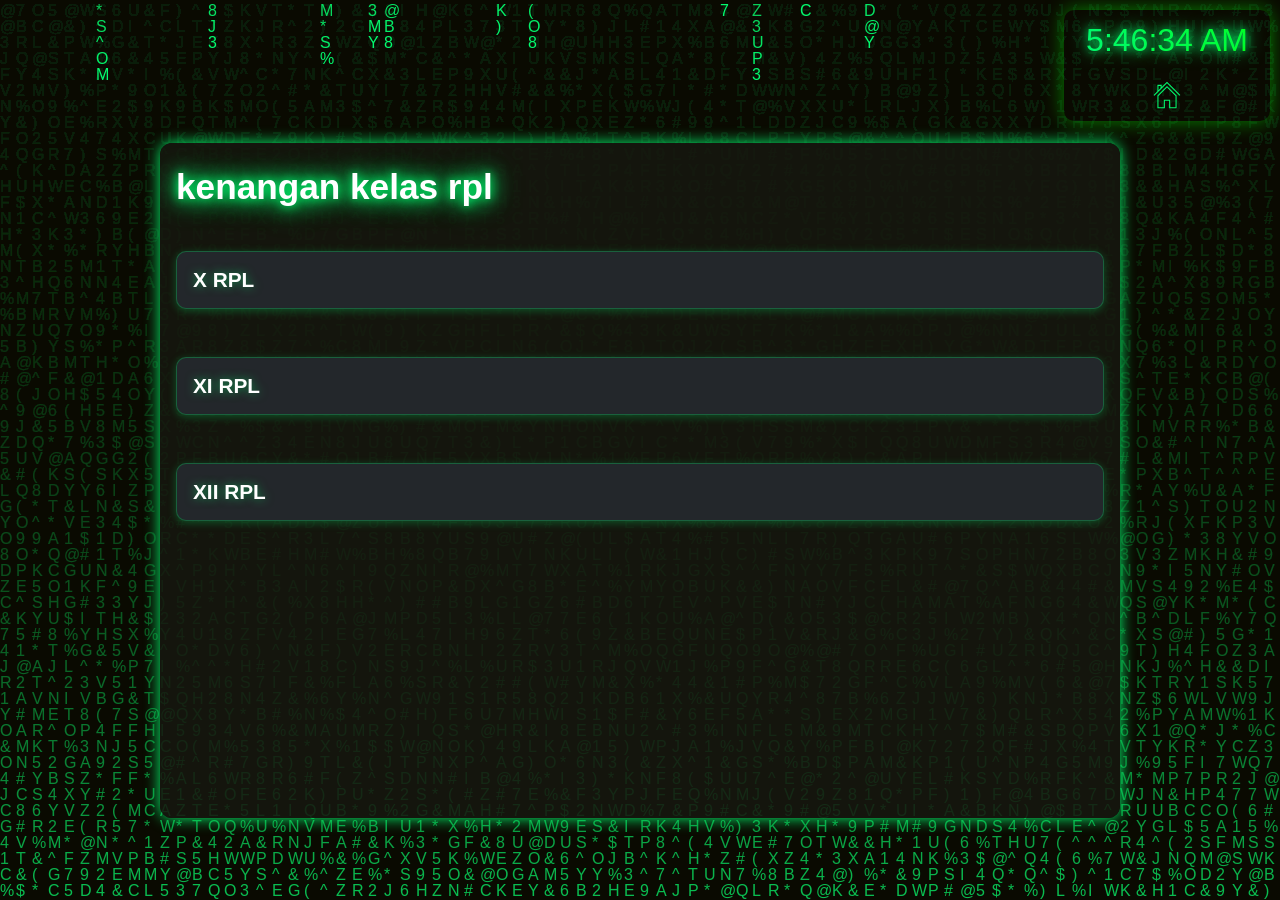
<file: galery.html>
<!DOCTYPE html>
<html lang="en">
<head>
    <meta charset="UTF-8">
    <meta name="viewport" content="width=device-width, initial-scale=1.0">
    <title>galery kelas</title>
    <link rel="stylesheet" href="galery.css">
    <link rel="stylesheet" href="jam.css">
    <link rel="icon" href="https://img.itch.zone/aW1nLzE2ODQ5NTgucG5n/original/OFp2Pk.png">
</head>
<body>
   <div class="box-container">
    <h1>kenangan kelas rpl</h1>
  <details> 
  <summary><h1>X RPL</h1></summary>
  <div class="image-row" id="img-X">
  </div>
</details>
<details>
  <summary><h1>XI RPL</h1></summary>
  <div class="image-row" id="img-XI">
  </div>
</details>
   <details>
  <summary><h1>XII RPL</h1></summary>
  <div class="image-row" id="img-XII">
  </div>
</details>
   </div>
   <div id="clock-container">
    <div id="clock"></div>
   </div>
   <canvas id="matrix"></canvas>
   <script src="matrix.js"></script>
   <script src="script.js"></script>
   <script src="fetch.js"></script>
</body>
</html>
</file>
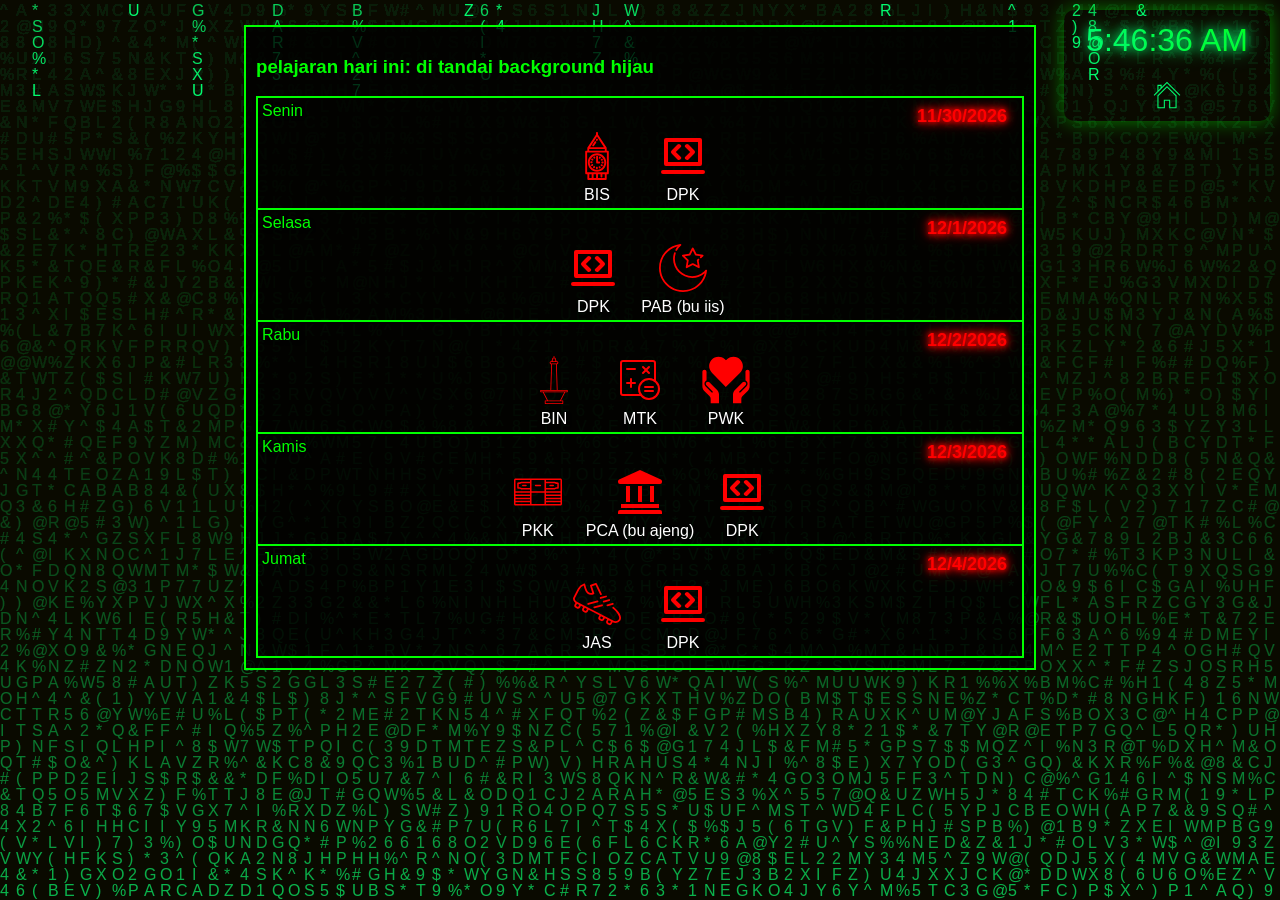
<file: jadwal.html>
<!DOCTYPE html>
<html lang="en">
<head>
    <meta charset="UTF-8">
    <meta name="viewport" content="width=device-width, initial-scale=1.0">
    <title>Jadwal Pelajaran</title>
    <link rel="stylesheet" href="jam.css">
    <link rel="stylesheet" href="jadwal.css">
    <link rel="icon" href="https://img.itch.zone/aW1nLzE2ODQ5NTgucG5n/original/OFp2Pk.png">
</head>
<body>
    <canvas id="matrix"></canvas>
    <div class="schedule-container">
        <h3> pelajaran hari ini: di tandai background hijau </h3>
        <table class="schedule-table">
            <tbody id="schedule-body">
                <tr>
                    <td class="monday">
                        <div class="day">Senin</div>
                        <div class="subjects">
                            <div class="items"> <svg  height="200px" width="200px" version="1.1" id="Layer_1" xmlns="http://www.w3.org/2000/svg" xmlns:xlink="http://www.w3.org/1999/xlink" viewBox="0 0 512 512" xml:space="preserve"><g id="SVGRepo_bgCarrier" stroke-width="0"></g><g id="SVGRepo_tracerCarrier" stroke-linecap="round" stroke-linejoin="round"></g><g id="SVGRepo_iconCarrier"> <g> <g> <path d="M371.523,199.016h-12.114v-26.869c0-2.06-0.616-3.974-1.666-5.577c-0.005-0.009-0.005-0.016-0.01-0.025L266.199,27.3 V10.199C266.199,4.567,261.632,0,255.999,0C250.367,0,245.8,4.567,245.8,10.199V27.3l-91.534,139.245 c-0.006,0.009-0.005,0.016-0.01,0.026c-1.051,1.603-1.666,3.518-1.666,5.577v26.869h-12.114c-5.632,0-10.199,4.567-10.199,10.199 v231.046c0,5.632,4.567,10.199,10.199,10.199h12.834v51.341c0,5.632,4.567,10.199,10.199,10.199h185.7 c5.632,0,10.199-4.567,10.199-10.199V450.46h12.114c5.632,0,10.199-4.567,10.199-10.199V209.215 C381.722,203.582,377.155,199.016,371.523,199.016z M255.999,48.92l74.3,113.028h-148.6L255.999,48.92z M172.988,182.346h166.023 v16.67H172.988V182.346z M199.016,491.602h-25.307V450.46h25.307V491.602z M246.16,491.602h-26.746V450.46h26.746V491.602z M339.012,491.602h-0.001h-72.452V450.46h26.747v25.43c0,5.632,4.567,10.199,10.199,10.199c5.632,0,10.199-4.567,10.199-10.199 v-25.43h25.307V491.602z M361.324,430.062H150.675V219.414h12.114H349.21h12.114V430.062z"></path> </g> </g> <g> <g> <path d="M256.36,226.608c-54.11,0-98.131,44.021-98.131,98.131c0,54.11,44.021,98.131,98.131,98.131s98.131-44.021,98.131-98.131 C354.49,270.629,310.468,226.608,256.36,226.608z M256.36,402.47c-42.861,0-77.732-34.87-77.732-77.732 c0-42.862,34.87-77.732,77.732-77.732c42.862,0,77.732,34.87,77.732,77.732C334.092,367.6,299.221,402.47,256.36,402.47z"></path> </g> </g> <g> <g> <path d="M237.164,269.786l-2.21-3.829c-2.815-4.878-9.053-6.553-13.931-3.734c-4.878,2.816-6.551,9.054-3.734,13.931l2.21,3.829 c1.889,3.273,5.317,5.103,8.843,5.103c1.729,0,3.483-0.442,5.088-1.369C238.308,280.901,239.981,274.663,237.164,269.786z"></path> </g> </g> <g> <g> <path d="M212.165,286.394l-3.828-2.21c-4.88-2.818-11.115-1.144-13.932,3.733s-1.146,11.115,3.733,13.932l3.828,2.21 c1.606,0.927,3.36,1.369,5.089,1.369c3.525,0,6.953-1.83,8.843-5.102C218.715,295.448,217.044,289.211,212.165,286.394z"></path> </g> </g> <g> <g> <path d="M198.82,313.276h-4.42c-5.632,0-10.199,4.567-10.199,10.199c0,5.632,4.567,10.199,10.199,10.199h4.42 c5.632,0,10.199-4.567,10.199-10.199C209.019,317.843,204.452,313.276,198.82,313.276z"></path> </g> </g> <g> <g> <path d="M214.634,346.961c-2.817-4.876-9.055-6.549-13.933-3.73l-3.828,2.211c-4.877,2.818-6.548,9.056-3.73,13.933 c1.89,3.271,5.317,5.1,8.842,5.1c1.731,0,3.485-0.442,5.091-1.37l3.828-2.211C215.781,358.076,217.452,351.838,214.634,346.961z"></path> </g> </g> <g> <g> <path d="M231.243,364.495c-4.878-2.818-11.116-1.145-13.931,3.734l-2.21,3.829c-2.817,4.877-1.144,11.115,3.734,13.931 c1.605,0.927,3.359,1.369,5.088,1.369c3.526,0,6.954-1.83,8.843-5.103l2.21-3.829 C237.793,373.549,236.121,367.311,231.243,364.495z"></path> </g> </g> <g> <g> <path d="M254.393,371.375c-5.632,0-10.199,4.567-10.199,10.199v4.42c0,5.632,4.567,10.199,10.199,10.199 c5.632,0,10.199-4.567,10.199-10.199v-4.42C264.592,375.943,260.025,371.375,254.393,371.375z"></path> </g> </g> <g> <g> <path d="M294.023,373.32l-2.21-3.829c-2.815-4.878-9.052-6.553-13.931-3.734c-4.878,2.816-6.551,9.054-3.734,13.931l2.21,3.829 c1.889,3.273,5.317,5.103,8.843,5.103c1.729,0,3.483-0.442,5.088-1.369C295.168,384.435,296.84,378.198,294.023,373.32z"></path> </g> </g> <g> <g> <path d="M313.174,347.628l-3.828-2.21c-4.88-2.816-11.115-1.145-13.932,3.733c-2.817,4.877-1.145,11.115,3.733,13.932l3.828,2.21 c1.606,0.927,3.36,1.369,5.089,1.369c3.525,0,6.953-1.83,8.843-5.102C319.723,356.682,318.052,350.445,313.174,347.628z"></path> </g> </g> <g> <g> <path d="M316.913,315.802h-4.42c-5.632,0-10.199,4.567-10.199,10.199s4.567,10.199,10.199,10.199h4.42 c5.632,0,10.199-4.567,10.199-10.199S322.545,315.802,316.913,315.802z"></path> </g> </g> <g> <g> <path d="M318.17,290.103c-2.818-4.878-9.056-6.55-13.932-3.733l-3.828,2.21c-4.878,2.817-6.55,9.055-3.733,13.932 c1.89,3.272,5.318,5.102,8.843,5.102c1.73,0,3.484-0.442,5.089-1.369l3.828-2.21C319.315,301.218,320.987,294.98,318.17,290.103z"></path> </g> </g> <g> <g> <path d="M292.478,263.487c-4.879-2.818-11.115-1.144-13.932,3.733l-2.21,3.828c-2.817,4.877-1.146,11.115,3.733,13.932 c1.606,0.927,3.36,1.369,5.089,1.369c3.525,0,6.953-1.83,8.843-5.102l2.21-3.828C299.028,272.542,297.356,266.304,292.478,263.487 z"></path> </g> </g> <g> <g> <path d="M279.022,314.539h-11.904v-51.058c0-5.632-4.567-10.199-10.199-10.199c-5.632,0-10.199,4.567-10.199,10.199v61.257 c0,5.632,4.567,10.199,10.199,10.199h22.104c5.632,0,10.199-4.567,10.199-10.199C289.221,319.107,284.654,314.539,279.022,314.539 z"></path> </g> </g> <g> <g> <path d="M261.642,73.098c-4.694-3.119-11.022-1.839-14.138,2.854l-2.709,4.08c-3.117,4.693-1.839,11.023,2.854,14.138 c1.736,1.154,3.695,1.704,5.633,1.704c3.302,0,6.542-1.601,8.505-4.558l2.709-4.08C267.612,82.544,266.334,76.214,261.642,73.098z "></path> </g> </g> <g> <g> <path d="M244.302,99.212c-4.691-3.115-11.023-1.838-14.138,2.856l-23.968,36.1c-3.116,4.693-1.838,11.023,2.856,14.138 c1.735,1.153,3.694,1.703,5.632,1.703c3.301,0,6.543-1.601,8.506-4.559l23.968-36.1 C250.274,108.658,248.996,102.328,244.302,99.212z"></path> </g> </g> </g></svg> BIS </div><br>
                            <div class="items"> <svg viewBox="0 0 48 48" xmlns="http://www.w3.org/2000/svg" ><g id="SVGRepo_bgCarrier" stroke-width="0"></g><g id="SVGRepo_tracerCarrier" stroke-linecap="round" stroke-linejoin="round"></g><g id="SVGRepo_iconCarrier"> <title>computer-code</title> <g id="Layer_2" data-name="Layer 2"> <g id="invisible_box" data-name="invisible box"> <rect width="48" height="48" fill="none"></rect> <rect width="48" height="48" fill="none"></rect> <rect width="48" height="48" fill="none"></rect> </g> <g id="icons_Q2" data-name="icons Q2"> <g> <path d="M7,34H41a2,2,0,0,0,2-2V8a2,2,0,0,0-2-2H7A2,2,0,0,0,5,8V32A2,2,0,0,0,7,34ZM39,10V30H9V10"></path> <path d="M44,38H4a2,2,0,0,0,0,4H44a2,2,0,0,0,0-4Z"></path> <path d="M29.5,12.6a2.1,2.1,0,0,0-2.7-.2,1.9,1.9,0,0,0-.2,3L31.2,20l-4.6,4.6a1.9,1.9,0,0,0,.2,3,2.1,2.1,0,0,0,2.7-.2l5.9-6a1.9,1.9,0,0,0,0-2.8Z"></path> <path d="M21.2,12.4a2.1,2.1,0,0,0-2.7.2l-5.9,6a1.9,1.9,0,0,0,0,2.8l5.9,6a2.1,2.1,0,0,0,2.7.2,1.9,1.9,0,0,0,.2-3L16.8,20l4.6-4.6A1.9,1.9,0,0,0,21.2,12.4Z"></path> </g> </g> </g> </g></svg> DPK</div><br>
                        </div>
                        <div class="date" id="monday-date"></div>
                    </td>
                </tr>
                <tr>
                    <td class="tuesday">
                        <div class="day">Selasa</div>
                        <div class="subjects">
                            <div class="items"> <svg viewBox="0 0 48 48" xmlns="http://www.w3.org/2000/svg" ><g id="SVGRepo_bgCarrier" stroke-width="0"></g><g id="SVGRepo_tracerCarrier" stroke-linecap="round" stroke-linejoin="round"></g><g id="SVGRepo_iconCarrier"> <title>computer-code</title> <g id="Layer_2" data-name="Layer 2"> <g id="invisible_box" data-name="invisible box"> <rect width="48" height="48" fill="none"></rect> <rect width="48" height="48" fill="none"></rect> <rect width="48" height="48" fill="none"></rect> </g> <g id="icons_Q2" data-name="icons Q2"> <g> <path d="M7,34H41a2,2,0,0,0,2-2V8a2,2,0,0,0-2-2H7A2,2,0,0,0,5,8V32A2,2,0,0,0,7,34ZM39,10V30H9V10"></path> <path d="M44,38H4a2,2,0,0,0,0,4H44a2,2,0,0,0,0-4Z"></path> <path d="M29.5,12.6a2.1,2.1,0,0,0-2.7-.2,1.9,1.9,0,0,0-.2,3L31.2,20l-4.6,4.6a1.9,1.9,0,0,0,.2,3,2.1,2.1,0,0,0,2.7-.2l5.9-6a1.9,1.9,0,0,0,0-2.8Z"></path> <path d="M21.2,12.4a2.1,2.1,0,0,0-2.7.2l-5.9,6a1.9,1.9,0,0,0,0,2.8l5.9,6a2.1,2.1,0,0,0,2.7.2,1.9,1.9,0,0,0,.2-3L16.8,20l4.6-4.6A1.9,1.9,0,0,0,21.2,12.4Z"></path> </g> </g> </g> </g></svg> DPK </div><br>
                            <div class="items"> <svg  height="200px" width="200px" version="1.1" id="Layer_1" xmlns="http://www.w3.org/2000/svg" xmlns:xlink="http://www.w3.org/1999/xlink" viewBox="0 0 512.001 512.001" xml:space="preserve"><g id="SVGRepo_bgCarrier" stroke-width="0"></g><g id="SVGRepo_tracerCarrier" stroke-linecap="round" stroke-linejoin="round"></g><g id="SVGRepo_iconCarrier"> <g> <g> <path d="M474.708,120.852c-1.121-3.45-4.103-5.964-7.694-6.485l-67.992-9.879l-30.407-61.611 c-1.606-3.253-4.919-5.313-8.547-5.313c-3.628,0-6.94,2.06-8.547,5.313l-30.407,61.611l-67.991,9.879 c-3.59,0.522-6.573,3.036-7.694,6.485c-1.121,3.45-0.186,7.238,2.41,9.769l49.209,47.958l-11.615,67.716 c-0.614,3.576,0.856,7.188,3.79,9.32c2.934,2.132,6.823,2.414,10.036,0.726l60.813-31.971l60.813,31.971 c1.395,0.733,2.917,1.095,4.433,1.095c1.977,0,3.943-0.614,5.602-1.82c2.935-2.132,4.405-5.746,3.79-9.32l-11.614-67.716 l4.625-4.508c3.769-3.674,3.845-9.708,0.172-13.477c-3.672-3.768-9.707-3.846-13.475-0.172l-8.212,8.005 c-2.247,2.189-3.271,5.344-2.74,8.435l9.196,53.623l-48.156-25.317c-2.778-1.46-6.093-1.46-8.869,0l-48.156,25.317l9.197-53.623 c0.531-3.091-0.494-6.247-2.74-8.435l-38.96-37.976l53.839-7.823c3.104-0.451,5.788-2.4,7.175-5.214l24.078-48.789l24.078,48.789 c1.389,2.812,4.071,4.762,7.175,5.214l53.841,7.823l-6.485,6.32c-3.769,3.674-3.845,9.708-0.173,13.477 c3.676,3.769,9.709,3.848,13.477,0.172l20.312-19.799C474.895,128.088,475.829,124.302,474.708,120.852z"></path> </g> </g> <g> <g> <path d="M506.232,274.493c-3.856-1.657-8.35-0.596-11.055,2.62c-35.233,41.868-86.778,65.883-141.421,65.883 c-101.873,0-184.751-82.879-184.751-184.751c0-19.503,3.022-38.703,8.982-57.067c1.624-5.006-1.117-10.381-6.122-12.007 c-5.008-1.625-10.383,1.116-12.007,6.122c-6.578,20.267-9.914,41.448-9.914,62.951c0,112.382,91.43,203.811,203.811,203.811 c49.719,0,97.113-18.021,133.999-50.246c-25.53,105.111-120.048,181.131-230.96,181.131 C125.708,492.94,19.06,386.292,19.06,255.205c0-110.914,76.008-205.427,181.118-230.956c-9.614,11.003-18.017,23.013-25.119,35.92 c-2.536,4.611-0.855,10.407,3.756,12.944c4.611,2.536,10.405,0.855,12.944-3.756c11.041-20.069,25.551-37.744,43.126-52.533 c3.214-2.705,4.278-7.196,2.62-11.056c-1.66-3.859-5.643-6.178-9.825-5.707C165.393,7.094,107.901,36.749,65.796,83.564 C23.368,130.741,0,191.697,0,255.205C0,396.803,115.199,512,256.797,512c63.507,0,124.463-23.368,171.639-65.798 c46.815-42.104,76.47-99.595,83.504-161.884C512.41,280.143,510.093,276.153,506.232,274.493z"></path> </g> </g> </g></svg> PAB (bu iis)</div><br>
                        </div>
                        <div class="date" id="tuesday-date"></div>
                    </td>
                </tr>
                <tr>
                    <td class="wednesday">
                        <div class="day">Rabu</div>
                        <div class="subjects">
                            <div class="items"> <svg  version="1.1" id="Capa_1" xmlns="http://www.w3.org/2000/svg" xmlns:xlink="http://www.w3.org/1999/xlink" viewBox="0 0 480.369 480.369" xml:space="preserve"><g id="SVGRepo_bgCarrier" stroke-width="0"></g><g id="SVGRepo_tracerCarrier" stroke-linecap="round" stroke-linejoin="round"></g><g id="SVGRepo_iconCarrier"> <g> <path d="M373.386,340.729h-97.017l-8.222-257.126c8.596-0.014,15.585-7.01,15.585-15.609c0-8.609-7.002-15.611-15.607-15.611h-5.14 c0.614-1.494,0.958-3.127,0.958-4.842c0-4.874-2.739-9.117-6.759-11.274c0.624-1.72,1.107-3.776,1.107-6.021 c0-7.168-4.521-12.783-10.294-12.783h-3.674V4.137c0-2.285-1.854-4.137-4.139-4.137s-4.137,1.852-4.137,4.137v13.324h-3.676 c-5.773,0-10.292,5.615-10.292,12.783c0,2.245,0.482,4.301,1.107,6.021c-4.021,2.157-6.761,6.4-6.761,11.274 c0,1.714,0.344,3.348,0.958,4.842h-5.135c-8.609,0-15.611,7.004-15.611,15.611c0,8.599,6.987,15.595,15.583,15.609l-8.22,257.125 h-97.015c-2.284,0-4.137,1.854-4.137,4.137v13.971c0,2.283,1.853,4.137,4.137,4.137h20.775l42.906,82.188h-18.784 c-2.284,0-4.136,1.852-4.136,4.137v26.938c0,2.285,1.852,4.137,4.136,4.137h176.602c2.285,0,4.137-1.852,4.137-4.137v-26.938 c0-2.285-1.852-4.137-4.137-4.137h-18.784l42.908-82.188h20.773c2.286,0,4.137-1.854,4.137-4.137v-13.969 C377.522,342.582,375.672,340.729,373.386,340.729z M229.213,43.029c1.579,0,3.018-0.896,3.712-2.312 c0.695-1.417,0.524-3.105-0.439-4.354c-0.023-0.028-2.129-2.897-2.129-6.118c0-2.806,1.401-4.51,2.018-4.51H248 c0.616,0,2.021,1.704,2.021,4.51c0,3.244-2.125,6.111-2.129,6.118c-0.966,1.248-1.138,2.938-0.441,4.354 c0.695,1.417,2.137,2.312,3.712,2.312c2.489,0,4.512,2.022,4.512,4.511c0,2.487-2.021,4.51-4.512,4.51h-21.948 c-2.489,0-4.511-2.023-4.511-4.51C224.703,45.051,226.727,43.029,229.213,43.029z M204.914,67.993c0-4.046,3.292-7.338,7.338-7.338 h55.875c4.046,0,7.335,3.292,7.335,7.338c0,4.045-3.29,7.336-7.335,7.336h-4.245h-47.385h-4.245 C208.206,75.33,204.914,72.039,204.914,67.993z M220.502,83.603h39.373l8.22,257.125h-55.811L220.502,83.603z M324.351,472.096 H156.025v-18.664h21.473H302.88h21.472L324.351,472.096L324.351,472.096z M300.371,445.158H180.004l-42.907-82.188h206.182 L300.371,445.158z M369.251,354.697h-19.146H130.271h-19.145v-5.695h96.885h64.354c0.011,0.002,0.021,0.002,0.026,0h96.858 L369.251,354.697L369.251,354.697z"></path> </g> </g></svg> BIN </div><br>
                            <div class="items"><svg  viewBox="0 0 24 24" xmlns="http://www.w3.org/2000/svg"><g id="SVGRepo_bgCarrier" stroke-width="0"></g><g id="SVGRepo_tracerCarrier" stroke-linecap="round" stroke-linejoin="round"></g><g id="SVGRepo_iconCarrier"> <title></title> <g id="calculator"> <path d="M13.15,8.85a.48.48,0,0,0,.7,0L15,7.71l1.15,1.14a.48.48,0,0,0,.7,0,.48.48,0,0,0,0-.7L15.71,7l1.14-1.15a.49.49,0,1,0-.7-.7L15,6.29,13.85,5.15a.49.49,0,0,0-.7.7L14.29,7,13.15,8.15A.48.48,0,0,0,13.15,8.85Z"></path> <path d="M18.5,15h-4a.5.5,0,0,0,0,1h4a.5.5,0,0,0,0-1Z"></path> <path d="M18.5,17h-4a.5.5,0,0,0,0,1h4a.5.5,0,0,0,0-1Z"></path> <path d="M9.5,6h-4a.5.5,0,0,0,0,1h4a.5.5,0,0,0,0-1Z"></path> <path d="M9.5,13H8V11.5a.5.5,0,0,0-1,0V13H5.5a.5.5,0,0,0,0,1H7v1.5a.5.5,0,0,0,1,0V14H9.5a.5.5,0,0,0,0-1Z"></path> <path d="M20,12.26V3.5A1.5,1.5,0,0,0,18.5,2H3.5A1.5,1.5,0,0,0,2,3.5v15A1.5,1.5,0,0,0,3.5,20h8.76A5.5,5.5,0,1,0,20,12.26ZM3.5,19a.5.5,0,0,1-.5-.5V3.5A.5.5,0,0,1,3.5,3h15a.5.5,0,0,1,.5.5v8.11A5.4,5.4,0,0,0,16.5,11,5.51,5.51,0,0,0,11,16.5a5.4,5.4,0,0,0,.61,2.5Zm13,2A4.5,4.5,0,1,1,21,16.5,4.51,4.51,0,0,1,16.5,21Z"></path> </g> </g></svg> MTK </div><br>
                            <div class="items"> <svg  version="1.1" id="earth" xmlns="http://www.w3.org/2000/svg" xmlns:xlink="http://www.w3.org/1999/xlink" viewBox="0 0 256 252" enable-background="new 0 0 256 252" xml:space="preserve"><g id="SVGRepo_bgCarrier" stroke-width="0"></g><g id="SVGRepo_tracerCarrier" stroke-linecap="round" stroke-linejoin="round"></g><g id="SVGRepo_iconCarrier"> <path d="M126.835,163.4L55.199,89.977c-20.59-18.103-23.154-49.959-4.973-70.626l0,0c18.103-20.59,50.036-23.076,70.626-4.973 L128,20.594l7.148-6.216c20.978-18.181,52.523-15.617,70.626,4.973l0,0c18.181,20.978,15.617,52.523-4.973,70.626L126.835,163.4z M165.275,203.859c0-8.89,3.426-17.781,10.187-24.634l41.118-41.118c4.353-4.353,11.391-4.353,15.743,0 c4.353,4.353,4.353,11.391,0,15.743l-33.153,33.153c-1.482,1.296-1.482,3.612,0,5.093c1.482,1.482,3.797,1.482,5.279,0 l32.968-32.968c3.612-3.426,5.464-8.149,5.464-13.058s-2.037-9.631-5.464-13.058c-1.482-1.667-3.612-3.056-5.649-3.982V82.265 c0-6.205,4.908-11.205,11.02-11.205c6.205,0,11.206,5.093,11.206,11.205v76.123c0.185,9.076-3.241,18.892-10.187,25.93 l-28.616,28.616c-3.612,3.612-5.464,8.335-5.464,13.058v23.819h-44.359v-45.952H165.275z M90.632,203.859v45.952H46.273v-23.819 c0-4.723-1.852-9.446-5.464-13.058l-28.616-28.616c-6.946-7.038-10.372-16.855-10.187-25.93V82.265 c0-6.112,5.001-11.205,11.205-11.205c6.112,0,11.02,5.001,11.02,11.205v46.767c-2.037,0.926-4.167,2.315-5.649,3.982 c-3.426,3.426-5.464,8.149-5.464,13.058s1.852,9.631,5.464,13.058l32.968,32.968c1.482,1.482,3.797,1.482,5.279,0 s1.482-3.797,0-5.093l-33.153-33.153c-4.353-4.353-4.353-11.391,0-15.743c4.353-4.353,11.391-4.353,15.743,0l41.118,41.118 c6.76,6.853,10.187,15.743,10.187,24.634H90.632z"></path> </g></svg> PWK </div><br>
                        </div>
                        <div class="date" id="wednesday-date"></div>
                    </td>
                </tr>
                <tr>
                    <td class="thursday">
                        <div class="day">Kamis</div>
                        <div class="subjects">
                            <div class="items"><svg fill="#000000" height="200px" width="200px" version="1.1" id="Layer_1" xmlns="http://www.w3.org/2000/svg" xmlns:xlink="http://www.w3.org/1999/xlink" viewBox="0 0 512 512" xml:space="preserve"><g id="SVGRepo_bgCarrier" stroke-width="0"></g><g id="SVGRepo_tracerCarrier" stroke-linecap="round" stroke-linejoin="round"></g><g id="SVGRepo_iconCarrier"><g><g><path d="M127.733,179.574H93.528c-4.427,0-8.017,3.589-8.017,8.017s3.589,8.017,8.017,8.017h34.205 c4.427,0,8.017-3.589,8.017-8.017S132.16,179.574,127.733,179.574z"></path></g></g><g><g><path d="M418.472,179.574h-34.205c-4.427,0-8.017,3.589-8.017,8.017s3.589,8.017,8.017,8.017h34.205 c4.427,0,8.017-3.589,8.017-8.017S422.899,179.574,418.472,179.574z"></path></g></g><g><g><path d="M495.432,111.165H16.568C7.432,111.165,0,118.597,0,127.733v256.534c0,9.136,7.432,16.568,16.568,16.568h478.864 c9.136,0,16.568-7.432,16.568-16.568V127.733C512,118.597,504.568,111.165,495.432,111.165z M340.977,161.403h90.247 c2.683,2.467,6.831,4.409,12.424,5.807c5.106,1.276,11.358,2.139,18.115,2.52v35.719c-6.756,0.382-13.008,1.244-18.113,2.52 c-5.592,1.398-9.742,3.34-12.425,5.807h-90.247V161.403z M171.023,384.802H16.568c-0.295,0-0.534-0.239-0.534-0.534V366.63h154.99 V384.802z M171.023,350.597H16.033v-18.171h154.99V350.597z M171.023,316.393H16.033v-18.171h154.99V316.393z M171.023,282.188 H16.033v-18.171h154.99V282.188z M171.023,213.779H80.776c-2.683-2.467-6.831-4.409-12.425-5.807 c-5.105-1.276-11.357-2.139-18.113-2.52v-35.719c6.756-0.382,13.008-1.244,18.115-2.52c5.592-1.398,9.741-3.34,12.424-5.807 h90.247V213.779z M171.023,145.369H76.426c-3.27,0-6.082,1.957-7.329,4.765c-3.128,1.526-12.724,3.786-26.875,3.786 c-4.427,0-8.017,3.589-8.017,8.017v51.307c0,4.427,3.589,8.017,8.017,8.017c14.151,0,23.748,2.26,26.875,3.786 c1.247,2.807,4.06,4.765,7.329,4.765h94.597v18.171H16.033v-120.25c0-0.295,0.239-0.534,0.534-0.534h154.455V145.369z M324.944,384.802H187.056V264.017h137.887V384.802z M324.944,247.983H187.056V127.198h137.887V247.983z M495.967,384.267 c0,0.295-0.239,0.534-0.534,0.534H340.977V366.63h154.99V384.267z M495.967,350.597h-154.99v-18.171h154.99V350.597z M495.967,316.393h-154.99v-18.171h154.99V316.393z M495.967,282.188h-154.99v-18.171h154.99V282.188z M495.967,247.983h-154.99 v-18.171h94.597c3.27,0,6.082-1.958,7.329-4.765c3.127-1.526,12.723-3.786,26.875-3.786c4.427,0,8.017-3.589,8.017-8.017v-51.307 c0-4.427-3.589-8.017-8.017-8.017c-14.151,0-23.748-2.26-26.875-3.786c-1.247-2.807-4.06-4.765-7.329-4.765h-94.597v-18.171 h154.455c0.295,0,0.534,0.239,0.534,0.534V247.983z"></path></g></g><g><g><path d="M281.653,179.574h-51.307c-4.427,0-8.017,3.589-8.017,8.017s3.589,8.017,8.017,8.017h51.307 c4.427,0,8.017-3.589,8.017-8.017S286.081,179.574,281.653,179.574z"></path></g></g></g></svg>PKK</div><br>
                            <div class="items"> <svg viewBox="0 0 48 48" xmlns="http://www.w3.org/2000/svg" ><g id="SVGRepo_bgCarrier" stroke-width="0"></g><g id="SVGRepo_tracerCarrier" stroke-linecap="round" stroke-linejoin="round"></g><g id="SVGRepo_iconCarrier"> <title>law-building-solid</title> <g id="Layer_2" data-name="Layer 2"> <g id="invisible_box" data-name="invisible box"> <rect width="48" height="48" fill="none"></rect> </g> <g id="Q3_icons" data-name="Q3 icons"> <g> <rect x="5" y="36" width="38" height="4"></rect> <path d="M44,42H4a2,2,0,0,0-2,2v2H46V44A2,2,0,0,0,44,42Z"></path> <rect x="10" y="18" width="4" height="16"></rect> <rect x="22" y="18" width="4" height="16"></rect> <rect x="34" y="18" width="4" height="16"></rect> <path d="M44.9,11.4,24,2,3.1,11.4A2.1,2.1,0,0,0,2,13.2V14a2,2,0,0,0,2,2H44a2,2,0,0,0,2-2v-.8A2.1,2.1,0,0,0,44.9,11.4Z"></path> </g> </g> </g> </g></svg> PCA (bu ajeng) </div>
                            <div class="items"> <svg viewBox="0 0 48 48" xmlns="http://www.w3.org/2000/svg" ><g id="SVGRepo_bgCarrier" stroke-width="0"></g><g id="SVGRepo_tracerCarrier" stroke-linecap="round" stroke-linejoin="round"></g><g id="SVGRepo_iconCarrier"> <title>computer-code</title> <g id="Layer_2" data-name="Layer 2"> <g id="invisible_box" data-name="invisible box"> <rect width="48" height="48" fill="none"></rect> <rect width="48" height="48" fill="none"></rect> <rect width="48" height="48" fill="none"></rect> </g> <g id="icons_Q2" data-name="icons Q2"> <g> <path d="M7,34H41a2,2,0,0,0,2-2V8a2,2,0,0,0-2-2H7A2,2,0,0,0,5,8V32A2,2,0,0,0,7,34ZM39,10V30H9V10"></path> <path d="M44,38H4a2,2,0,0,0,0,4H44a2,2,0,0,0,0-4Z"></path> <path d="M29.5,12.6a2.1,2.1,0,0,0-2.7-.2,1.9,1.9,0,0,0-.2,3L31.2,20l-4.6,4.6a1.9,1.9,0,0,0,.2,3,2.1,2.1,0,0,0,2.7-.2l5.9-6a1.9,1.9,0,0,0,0-2.8Z"></path> <path d="M21.2,12.4a2.1,2.1,0,0,0-2.7.2l-5.9,6a1.9,1.9,0,0,0,0,2.8l5.9,6a2.1,2.1,0,0,0,2.7.2,1.9,1.9,0,0,0,.2-3L16.8,20l4.6-4.6A1.9,1.9,0,0,0,21.2,12.4Z"></path> </g> </g> </g> </g></svg> DPK</div><br>
                        </div>
                        <div class="date" id="thursday-date"></div>
                    </td>
                </tr>
                <tr>
                    <td class="friday">
                        <div class="day">Jumat</div>
                        <div class="subjects">
                            <div class="items"> <svg viewBox="0 -6.44 105.758 105.758" xmlns="http://www.w3.org/2000/svg"><g id="SVGRepo_bgCarrier" stroke-width="0"></g><g id="SVGRepo_tracerCarrier" stroke-linecap="round" stroke-linejoin="round"></g><g id="SVGRepo_iconCarrier"> <path id="Path_22" data-name="Path 22" d="M1021.578,133.331a2,2,0,0,0,2.467,1.386l11.728-3.293a2,2,0,0,0-1.082-3.852l-11.728,3.293A2,2,0,0,0,1021.578,133.331Zm-8.092-8.394a2,2,0,0,0,2.465,1.386l11.729-3.293a2,2,0,1,0-1.08-3.85l-11.731,3.291A2,2,0,0,0,1013.486,124.937Zm-6.7-7.786a2,2,0,0,0,2.467,1.385l11.73-3.292a2,2,0,0,0-1.08-3.85l-11.732,3.292A2,2,0,0,0,1006.789,117.151Zm-3.082,6.4a2,2,0,0,0-2.465-1.389l-20.5,5.716a2,2,0,1,0,1.074,3.854l20.5-5.717A2,2,0,0,0,1003.707,123.551Zm-9,15.8a1.988,1.988,0,0,0,.541-.075l16.8-4.715a2,2,0,1,0-1.082-3.851l-16.793,4.715a2,2,0,0,0,.539,3.926Zm50.631,4.7a67.8,67.8,0,0,0-7.848-7.505,2,2,0,0,0-2.472,3.143s.886.7,2.269,1.943a59.227,59.227,0,0,1,7.733,8.355c2.562,3.432,4.441,7.256,4.41,10.357a7.061,7.061,0,0,1-.946,3.617,8.52,8.52,0,0,1-6.822,3.628,12.66,12.66,0,0,1-6.437-2.046l-.1-.056L956.092,124.7c-.024-.016-.059-.039-.1-.071-.943-.542-4.494-3.591-4.316-6.132a4.021,4.021,0,0,1,.49-1.893l9.613-18.634c.028-.052.055-.111.155-.295a20.484,20.484,0,0,1,9.281-8.463,50.508,50.508,0,0,0,3.982,11.922c2.264,4.44,6.159,8.284,12,8.254a18.038,18.038,0,0,0,6.061-1.157,2,2,0,0,0,1.232-2.491c-2.82-8.839-4.166-13.052-4.806-15.059l7.564-2.776,10.07,20.947a2,2,0,1,0,3.606-1.732l-10.856-22.583a2,2,0,0,0-2.492-1.013l-11.07,4.062a2,2,0,0,0-1.215,2.486c.006.015.006.016,4.771,14.95a12.177,12.177,0,0,1-2.865.366c-3.972-.028-6.392-2.288-8.463-6.113-2-3.787-3.177-8.859-4.125-13.16a2,2,0,0,0-2.537-1.479A24.014,24.014,0,0,0,958.2,96.19l-9.588,18.579a8.032,8.032,0,0,0-.935,3.73,10.491,10.491,0,0,0,3.267,7.063,18.426,18.426,0,0,0,2.121,1.887l-1.9,3.682a5.249,5.249,0,0,0,2.254,7.059l2.791,1.442a5.209,5.209,0,0,0,2.381.579h.012a5.252,5.252,0,0,0,4.668-2.832l1.822-3.534,4.951,2.555-1.822,3.534a5.142,5.142,0,0,0-.582,2.392,5.246,5.246,0,0,0,2.836,4.667l2.791,1.441a5.249,5.249,0,0,0,7.058-2.253l-1.775-.919,1.775.917,1.824-3.532,23.672,12.215-1.824,3.534a5.243,5.243,0,0,0,2.256,7.06l2.789,1.441a5.222,5.222,0,0,0,2.381.579h.012a5.249,5.249,0,0,0,4.668-2.833l1.822-3.534,4.951,2.555-1.822,3.533a5.153,5.153,0,0,0-.582,2.394,5.247,5.247,0,0,0,2.836,4.666l2.789,1.44a5.245,5.245,0,0,0,7.06-2.253l1.815-3.516a15.556,15.556,0,0,0,6.695,1.661,12.48,12.48,0,0,0,10.182-5.458l.058-.1a11.064,11.064,0,0,0,1.528-5.693C1053.355,154.216,1049.225,148.493,1045.338,144.05Zm-85.627-8.506a1.252,1.252,0,0,1-1.113.669,1.219,1.219,0,0,1-.559-.136l-2.789-1.44a1.25,1.25,0,0,1-.67-1.114,1.178,1.178,0,0,1,.131-.552l1.8-3.48,5,2.578Zm17.057,8.8a1.251,1.251,0,0,1-1.116.668,1.171,1.171,0,0,1-.556-.136L972.3,143.44a1.255,1.255,0,0,1-.67-1.114,1.214,1.214,0,0,1,.134-.554l1.793-3.479,5,2.577Zm35.775,18.462a1.251,1.251,0,0,1-1.113.67,1.226,1.226,0,0,1-.561-.136l-2.787-1.439a1.256,1.256,0,0,1-.672-1.115,1.174,1.174,0,0,1,.133-.549l1.8-3.483,5,2.58Zm17.055,8.8a1.247,1.247,0,0,1-1.112.669,1.208,1.208,0,0,1-.56-.134l-2.789-1.441a1.25,1.25,0,0,1-.672-1.112,1.231,1.231,0,0,1,.135-.556l1.8-3.476,5,2.576Z" transform="translate(-947.672 -83.403)"></path> </g></svg> </g> </g> </g></svg> JAS </div><br>
                            <div class="items"> <svg viewBox="0 0 48 48" xmlns="http://www.w3.org/2000/svg" ><g id="SVGRepo_bgCarrier" stroke-width="0"></g><g id="SVGRepo_tracerCarrier" stroke-linecap="round" stroke-linejoin="round"></g><g id="SVGRepo_iconCarrier"> <title>computer-code</title> <g id="Layer_2" data-name="Layer 2"> <g id="invisible_box" data-name="invisible box"> <rect width="48" height="48" fill="none"></rect> <rect width="48" height="48" fill="none"></rect> <rect width="48" height="48" fill="none"></rect> </g> <g id="icons_Q2" data-name="icons Q2"> <g> <path d="M7,34H41a2,2,0,0,0,2-2V8a2,2,0,0,0-2-2H7A2,2,0,0,0,5,8V32A2,2,0,0,0,7,34ZM39,10V30H9V10"></path> <path d="M44,38H4a2,2,0,0,0,0,4H44a2,2,0,0,0,0-4Z"></path> <path d="M29.5,12.6a2.1,2.1,0,0,0-2.7-.2,1.9,1.9,0,0,0-.2,3L31.2,20l-4.6,4.6a1.9,1.9,0,0,0,.2,3,2.1,2.1,0,0,0,2.7-.2l5.9-6a1.9,1.9,0,0,0,0-2.8Z"></path> <path d="M21.2,12.4a2.1,2.1,0,0,0-2.7.2l-5.9,6a1.9,1.9,0,0,0,0,2.8l5.9,6a2.1,2.1,0,0,0,2.7.2,1.9,1.9,0,0,0,.2-3L16.8,20l4.6-4.6A1.9,1.9,0,0,0,21.2,12.4Z"></path> </g> </g> </g> </g></svg> DPK</div><br>
                        </div>
                        <div class="date" id="friday-date"></div>
                    </td>
                </tr>
            </tbody>
        </table>
    </div>
    <div id="clock-container">
        <div id="clock"></div>
    </div>
    <script src="script.js"></script>
    <script src="jadwal.js"></script>
    <script src="matrix.js"></script>
</body>
</html>
</file>
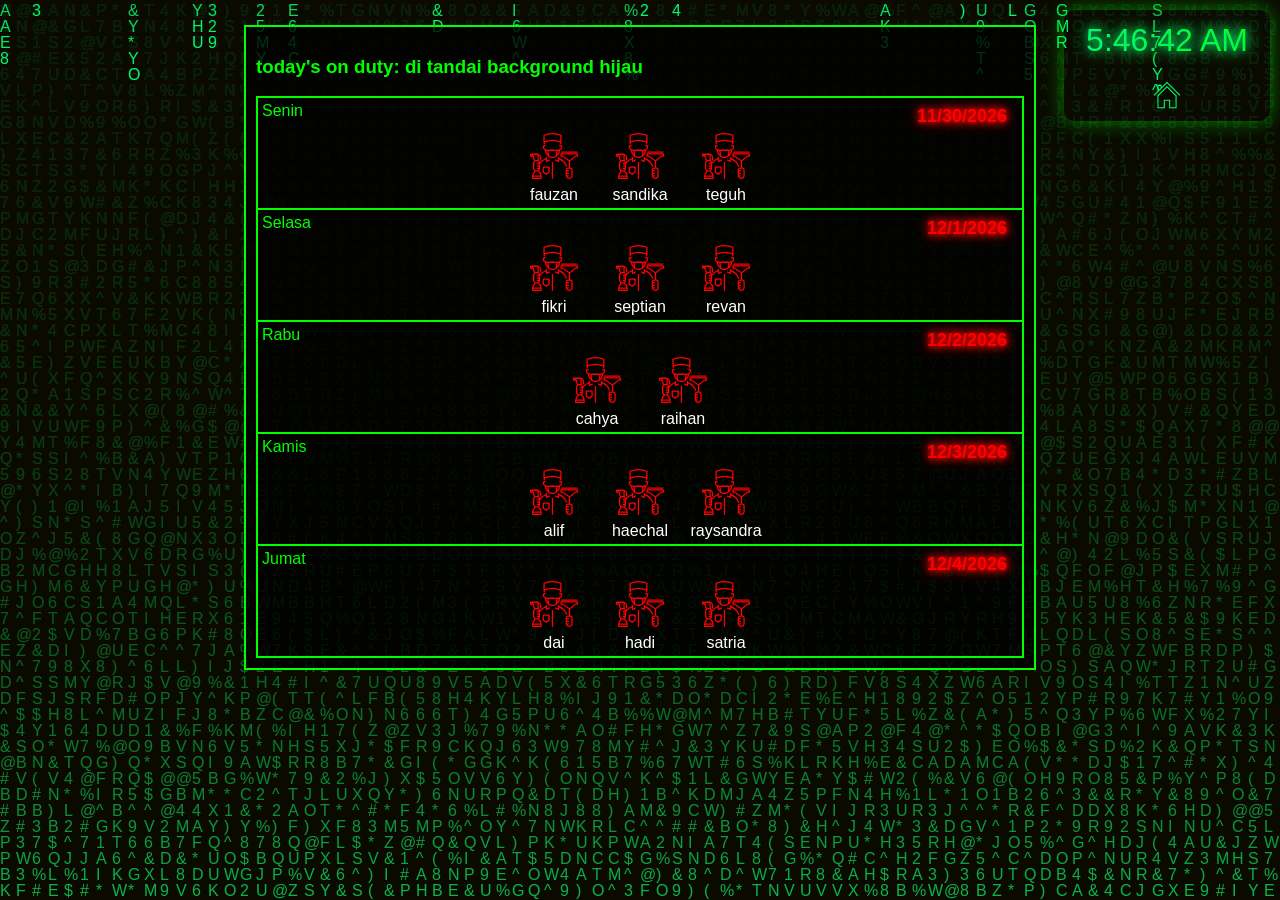
<file: piket.html>
<!DOCTYPE html>
<html lang="en">
<head>
    <meta charset="UTF-8">
    <meta name="viewport" content="width=device-width, initial-scale=1.0">
    <title>Jadwal Piket</title>
    <link rel="stylesheet" href="jam.css">
    <link rel="stylesheet" href="jadwal.css">
    <link rel="icon" href="https://img.itch.zone/aW1nLzE2ODQ5NTgucG5n/original/OFp2Pk.png">
</head>
<body>

    <canvas id="matrix"></canvas>
    <div class="schedule-container">  
      <h3> today's on duty: di tandai background hijau </h3>
        <table class="schedule-table">
            <tbody id="schedule-body">
                <tr>
                    <td class="monday">
                        <div class="day">Senin</div>
                        <div class="subjects">
                            <div class="items"> <svg height="200px" width="200px" version="1.1" id="Capa_1" xmlns="http://www.w3.org/2000/svg" xmlns:xlink="http://www.w3.org/1999/xlink" viewBox="0 0 74.34 74.34" xml:space="preserve" ><g id="SVGRepo_bgCarrier" stroke-width="0"></g><g id="SVGRepo_tracerCarrier" stroke-linecap="round" stroke-linejoin="round"></g><g id="SVGRepo_iconCarrier"> <path  d="M29.52,53.303h-8.945c-0.552,0-1,0.448-1,1v8.104c0,0.343,0.176,0.662,0.466,0.845l4.473,2.826 c0.163,0.103,0.349,0.155,0.534,0.155s0.371-0.052,0.534-0.155l4.473-2.826c0.29-0.183,0.466-0.502,0.466-0.845v-8.104 C30.52,53.751,30.072,53.303,29.52,53.303z M28.52,61.856l-3.473,2.194l-3.473-2.194v-6.553h6.945V61.856z M22.81,28.413 c0.925,8.32,7.514,12.07,11.993,12.07c4.479,0,11.067-3.75,11.993-12.07c1.333-0.702,3.13-2.447,3.039-5.548 c-0.018-0.599-0.071-2.419-1.406-2.924c-1.313-0.497-2.638,0.819-2.891,1.088c-0.377,0.404-0.356,1.037,0.047,1.414 s1.037,0.357,1.414-0.047c0.175-0.187,0.482-0.424,0.686-0.521c0.056,0.151,0.134,0.462,0.151,1.05 c0.085,2.891-2.028,3.759-2.238,3.838l-3.894,0.853c-4.581-0.493-9.221-0.493-13.801,0l-3.901-0.854 c-0.295-0.116-2.315-1.014-2.232-3.836c0.017-0.588,0.095-0.899,0.151-1.05c0.192,0.092,0.486,0.311,0.686,0.521 c0.377,0.403,1.01,0.423,1.414,0.047c0.403-0.377,0.424-1.01,0.047-1.414c-0.252-0.269-1.572-1.589-2.891-1.088 c-1.335,0.504-1.389,2.325-1.406,2.924C19.679,25.967,21.477,27.712,22.81,28.413z M24.92,29.009l1.998,0.438l0.589,5.339 C26.295,33.365,25.331,31.47,24.92,29.009z M42.097,34.785l0.589-5.339l1.998-0.438C44.273,31.47,43.309,33.365,42.097,34.785z M40.667,29.515l-0.795,7.198c-0.002,0.017,0.005,0.032,0.004,0.048c-1.835,1.225-3.776,1.722-5.074,1.722 c-1.296,0-3.232-0.496-5.064-1.716l-0.8-7.252C32.833,29.149,36.77,29.149,40.667,29.515z M29.438,42.722l-2.902,1.362l-0.255-4.656 c-0.03-0.552-0.509-0.976-1.053-0.944c-0.551,0.03-0.974,0.502-0.944,1.053l0.053,0.972c-3.428,1.238-6.537,3.485-8.878,6.368 c-0.137-0.803-0.428-1.572-1.058-2.206c-0.255-0.257-0.565-0.466-0.905-0.648v-7.55c0.279,0.079,0.586,0.216,0.861,0.458 c0.67,0.587,1.009,1.63,1.009,3.101V43.2c0,0.552,0.448,1,1,1s1-0.448,1-1v-3.167c0-2.072-0.569-3.621-1.691-4.604 c-0.728-0.638-1.544-0.897-2.185-0.996c-0.016-0.538-0.452-0.971-0.994-0.971H1c-0.552,0-1,0.448-1,1V37.5c0,0.552,0.448,1,1,1h3.09 c0.14,1.476,0.632,4.212,2.33,5.737c-0.201,0.135-0.402,0.269-0.568,0.436c-1.194,1.201-1.185,2.886-1.177,4.372l0.001,6.94 c0,1.83,0.909,3.448,2.297,4.437c-0.578,0.87-1.148,1.603-1.145,1.603c-3.024,3.302-2.698,9.679-2.683,9.949 c0.03,0.529,0.468,0.943,0.999,0.943h13.131c0.53,0,0.968-0.414,0.999-0.943c0.015-0.27,0.341-6.648-2.662-9.925 c-0.011-0.013-0.945-1.112-1.641-2.204c0.992-0.987,1.606-2.353,1.606-3.86l0.001-5.84c2.064-3.39,5.257-6.083,8.874-7.535 l0.168,3.065c0.018,0.332,0.2,0.633,0.485,0.804c0.158,0.094,0.335,0.142,0.513,0.142c0.145,0,0.29-0.031,0.425-0.095l4.245-1.992 c0.5-0.235,0.715-0.83,0.48-1.33C30.533,42.702,29.937,42.489,29.438,42.722z M2,35.461h1.13V36.5H2V35.461z M9.391,43.338 c-3.29,0-3.357-5.784-3.357-5.842C6.03,36.98,5.633,36.57,5.13,36.519v-1.059h6.366v7.879l-1.361-0.001c-0.003,0-0.006,0-0.009,0 c-0.003,0-0.005,0-0.008,0L9.391,43.338z M6.675,49.034c-0.006-1.203-0.013-2.34,0.595-2.951c0.49-0.493,1.448-0.743,2.845-0.744 l0.024,0c1.397,0.002,2.355,0.251,2.844,0.744c0.406,0.409,0.536,1.054,0.577,1.795h-2.325c-0.552,0-1,0.448-1,1s0.448,1,1,1h2.343 l0,1.821h-2.343c-0.552,0-1,0.448-1,1s0.448,1,1,1h2.342l0,1.688h-2.342c-0.552,0-1,0.448-1,1s0.448,1,1,1h2.037 c-0.539,1.204-1.743,2.047-3.145,2.047c-1.902,0-3.45-1.548-3.45-3.45L6.675,49.034z M5.133,70.917 c0.007-0.393,0.031-0.897,0.079-1.451h10.995c0.048,0.553,0.071,1.058,0.078,1.451H5.133z M14.115,63.374 c0.974,1.063,1.509,2.608,1.808,4.091H5.501c0.305-1.494,0.853-3.057,1.852-4.149c0.037-0.047,0.767-0.981,1.456-2.049 c0.423,0.105,0.862,0.168,1.317,0.168c0.78,0,1.52-0.167,2.191-0.464C13.089,62.17,14.047,63.296,14.115,63.374z M21.2,16.754v1.046 c0,0.552,0.448,1,1,1s1-0.448,1-1v-1.37c2.995-1.182,7.331-2.308,11.602-2.308c4.271,0,8.607,1.126,11.602,2.308v1.37 c0,0.552,0.448,1,1,1s1-0.448,1-1v-1.046c0.266-0.186,0.428-0.489,0.428-0.815V5.24c0-0.395-0.232-0.753-0.594-0.914 c-3.156-1.404-8.343-2.904-13.436-2.904c-5.094,0-10.281,1.5-13.436,2.904c-0.361,0.161-0.594,0.519-0.594,0.914v10.698 C20.772,16.264,20.935,16.567,21.2,16.754z M22.772,5.9c2.999-1.241,7.556-2.477,12.03-2.477c4.474,0,9.03,1.236,12.03,2.477v8.546 c-3.169-1.208-7.635-2.325-12.03-2.325c-4.396,0-8.86,1.117-12.03,2.325V5.9z M73.34,32.94h-25.23c-0.552,0-1,0.448-1,1v3.523 c0,0.552,0.448,1,1,1h2.335l9.721,6.916v9.426c-1.676,0.08-2.913,0.494-3.715,1.301c-1.194,1.201-1.185,2.886-1.177,4.372 l0.001,6.94c0,3.005,2.445,5.45,5.45,5.45s5.45-2.445,5.45-5.45l0.001-6.94c0.008-1.486,0.017-3.171-1.177-4.372 c-0.658-0.662-1.595-1.068-2.833-1.239v-9.516c4.234-3.308,7.866-6.118,8.861-6.888h2.313c0.552,0,1-0.448,1-1V33.94 C74.34,33.387,73.892,32.94,73.34,32.94z M64.176,60.468l-0.001,6.951c0,1.902-1.548,3.45-3.45,3.45 c-1.402,0-2.606-0.844-3.145-2.047h2.037c0.552,0,1-0.448,1-1s-0.448-1-1-1h-2.342l0-1.688h2.342c0.552,0,1-0.448,1-1s-0.448-1-1-1 h-2.343l0-1.821h2.343c0.552,0,1-0.448,1-1s-0.448-1-1-1h-2.325c0.041-0.741,0.171-1.386,0.577-1.795 c0.491-0.494,1.453-0.745,2.856-0.745s2.365,0.25,2.856,0.745C64.189,58.128,64.183,59.264,64.176,60.468z M72.34,36.463h-1.654 c-0.221,0-0.436,0.073-0.611,0.208c0,0-4.039,3.119-8.937,6.944l-9.794-6.968c-0.169-0.12-0.372-0.185-0.58-0.185h-1.654V34.94 h23.23V36.463z M45.023,42.462l-0.176,3.212c-0.018,0.332-0.2,0.633-0.485,0.804c-0.158,0.094-0.335,0.142-0.513,0.142 c-0.145,0-0.29-0.031-0.425-0.095l-4.245-1.992c-0.5-0.235-0.715-0.83-0.48-1.33c0.234-0.501,0.831-0.715,1.33-0.48l2.902,1.362 l0.255-4.656c0.03-0.552,0.502-0.974,1.053-0.944c0.551,0.03,0.974,0.502,0.944,1.053l-0.046,0.835 c5.806,1.963,10.629,6.745,12.592,12.492c0.179,0.522-0.101,1.091-0.623,1.27c-0.107,0.037-0.216,0.054-0.323,0.054 c-0.416,0-0.804-0.262-0.946-0.677C54.129,48.515,50.015,44.334,45.023,42.462z M35.802,47.247v24.44c0,0.552-0.448,1-1,1 s-1-0.448-1-1v-24.44c0-0.552,0.448-1,1-1S35.802,46.695,35.802,47.247z M48.725,30.049h24c0.552,0,1,0.448,1,1s-0.448,1-1,1h-24 c-0.552,0-1-0.448-1-1S48.172,30.049,48.725,30.049z"></path> </g></svg> fauzan </div><br>
                            <div class="items"> <svg height="200px" width="200px" version="1.1" id="Capa_1" xmlns="http://www.w3.org/2000/svg" xmlns:xlink="http://www.w3.org/1999/xlink" viewBox="0 0 74.34 74.34" xml:space="preserve" ><g id="SVGRepo_bgCarrier" stroke-width="0"></g><g id="SVGRepo_tracerCarrier" stroke-linecap="round" stroke-linejoin="round"></g><g id="SVGRepo_iconCarrier"> <path  d="M29.52,53.303h-8.945c-0.552,0-1,0.448-1,1v8.104c0,0.343,0.176,0.662,0.466,0.845l4.473,2.826 c0.163,0.103,0.349,0.155,0.534,0.155s0.371-0.052,0.534-0.155l4.473-2.826c0.29-0.183,0.466-0.502,0.466-0.845v-8.104 C30.52,53.751,30.072,53.303,29.52,53.303z M28.52,61.856l-3.473,2.194l-3.473-2.194v-6.553h6.945V61.856z M22.81,28.413 c0.925,8.32,7.514,12.07,11.993,12.07c4.479,0,11.067-3.75,11.993-12.07c1.333-0.702,3.13-2.447,3.039-5.548 c-0.018-0.599-0.071-2.419-1.406-2.924c-1.313-0.497-2.638,0.819-2.891,1.088c-0.377,0.404-0.356,1.037,0.047,1.414 s1.037,0.357,1.414-0.047c0.175-0.187,0.482-0.424,0.686-0.521c0.056,0.151,0.134,0.462,0.151,1.05 c0.085,2.891-2.028,3.759-2.238,3.838l-3.894,0.853c-4.581-0.493-9.221-0.493-13.801,0l-3.901-0.854 c-0.295-0.116-2.315-1.014-2.232-3.836c0.017-0.588,0.095-0.899,0.151-1.05c0.192,0.092,0.486,0.311,0.686,0.521 c0.377,0.403,1.01,0.423,1.414,0.047c0.403-0.377,0.424-1.01,0.047-1.414c-0.252-0.269-1.572-1.589-2.891-1.088 c-1.335,0.504-1.389,2.325-1.406,2.924C19.679,25.967,21.477,27.712,22.81,28.413z M24.92,29.009l1.998,0.438l0.589,5.339 C26.295,33.365,25.331,31.47,24.92,29.009z M42.097,34.785l0.589-5.339l1.998-0.438C44.273,31.47,43.309,33.365,42.097,34.785z M40.667,29.515l-0.795,7.198c-0.002,0.017,0.005,0.032,0.004,0.048c-1.835,1.225-3.776,1.722-5.074,1.722 c-1.296,0-3.232-0.496-5.064-1.716l-0.8-7.252C32.833,29.149,36.77,29.149,40.667,29.515z M29.438,42.722l-2.902,1.362l-0.255-4.656 c-0.03-0.552-0.509-0.976-1.053-0.944c-0.551,0.03-0.974,0.502-0.944,1.053l0.053,0.972c-3.428,1.238-6.537,3.485-8.878,6.368 c-0.137-0.803-0.428-1.572-1.058-2.206c-0.255-0.257-0.565-0.466-0.905-0.648v-7.55c0.279,0.079,0.586,0.216,0.861,0.458 c0.67,0.587,1.009,1.63,1.009,3.101V43.2c0,0.552,0.448,1,1,1s1-0.448,1-1v-3.167c0-2.072-0.569-3.621-1.691-4.604 c-0.728-0.638-1.544-0.897-2.185-0.996c-0.016-0.538-0.452-0.971-0.994-0.971H1c-0.552,0-1,0.448-1,1V37.5c0,0.552,0.448,1,1,1h3.09 c0.14,1.476,0.632,4.212,2.33,5.737c-0.201,0.135-0.402,0.269-0.568,0.436c-1.194,1.201-1.185,2.886-1.177,4.372l0.001,6.94 c0,1.83,0.909,3.448,2.297,4.437c-0.578,0.87-1.148,1.603-1.145,1.603c-3.024,3.302-2.698,9.679-2.683,9.949 c0.03,0.529,0.468,0.943,0.999,0.943h13.131c0.53,0,0.968-0.414,0.999-0.943c0.015-0.27,0.341-6.648-2.662-9.925 c-0.011-0.013-0.945-1.112-1.641-2.204c0.992-0.987,1.606-2.353,1.606-3.86l0.001-5.84c2.064-3.39,5.257-6.083,8.874-7.535 l0.168,3.065c0.018,0.332,0.2,0.633,0.485,0.804c0.158,0.094,0.335,0.142,0.513,0.142c0.145,0,0.29-0.031,0.425-0.095l4.245-1.992 c0.5-0.235,0.715-0.83,0.48-1.33C30.533,42.702,29.937,42.489,29.438,42.722z M2,35.461h1.13V36.5H2V35.461z M9.391,43.338 c-3.29,0-3.357-5.784-3.357-5.842C6.03,36.98,5.633,36.57,5.13,36.519v-1.059h6.366v7.879l-1.361-0.001c-0.003,0-0.006,0-0.009,0 c-0.003,0-0.005,0-0.008,0L9.391,43.338z M6.675,49.034c-0.006-1.203-0.013-2.34,0.595-2.951c0.49-0.493,1.448-0.743,2.845-0.744 l0.024,0c1.397,0.002,2.355,0.251,2.844,0.744c0.406,0.409,0.536,1.054,0.577,1.795h-2.325c-0.552,0-1,0.448-1,1s0.448,1,1,1h2.343 l0,1.821h-2.343c-0.552,0-1,0.448-1,1s0.448,1,1,1h2.342l0,1.688h-2.342c-0.552,0-1,0.448-1,1s0.448,1,1,1h2.037 c-0.539,1.204-1.743,2.047-3.145,2.047c-1.902,0-3.45-1.548-3.45-3.45L6.675,49.034z M5.133,70.917 c0.007-0.393,0.031-0.897,0.079-1.451h10.995c0.048,0.553,0.071,1.058,0.078,1.451H5.133z M14.115,63.374 c0.974,1.063,1.509,2.608,1.808,4.091H5.501c0.305-1.494,0.853-3.057,1.852-4.149c0.037-0.047,0.767-0.981,1.456-2.049 c0.423,0.105,0.862,0.168,1.317,0.168c0.78,0,1.52-0.167,2.191-0.464C13.089,62.17,14.047,63.296,14.115,63.374z M21.2,16.754v1.046 c0,0.552,0.448,1,1,1s1-0.448,1-1v-1.37c2.995-1.182,7.331-2.308,11.602-2.308c4.271,0,8.607,1.126,11.602,2.308v1.37 c0,0.552,0.448,1,1,1s1-0.448,1-1v-1.046c0.266-0.186,0.428-0.489,0.428-0.815V5.24c0-0.395-0.232-0.753-0.594-0.914 c-3.156-1.404-8.343-2.904-13.436-2.904c-5.094,0-10.281,1.5-13.436,2.904c-0.361,0.161-0.594,0.519-0.594,0.914v10.698 C20.772,16.264,20.935,16.567,21.2,16.754z M22.772,5.9c2.999-1.241,7.556-2.477,12.03-2.477c4.474,0,9.03,1.236,12.03,2.477v8.546 c-3.169-1.208-7.635-2.325-12.03-2.325c-4.396,0-8.86,1.117-12.03,2.325V5.9z M73.34,32.94h-25.23c-0.552,0-1,0.448-1,1v3.523 c0,0.552,0.448,1,1,1h2.335l9.721,6.916v9.426c-1.676,0.08-2.913,0.494-3.715,1.301c-1.194,1.201-1.185,2.886-1.177,4.372 l0.001,6.94c0,3.005,2.445,5.45,5.45,5.45s5.45-2.445,5.45-5.45l0.001-6.94c0.008-1.486,0.017-3.171-1.177-4.372 c-0.658-0.662-1.595-1.068-2.833-1.239v-9.516c4.234-3.308,7.866-6.118,8.861-6.888h2.313c0.552,0,1-0.448,1-1V33.94 C74.34,33.387,73.892,32.94,73.34,32.94z M64.176,60.468l-0.001,6.951c0,1.902-1.548,3.45-3.45,3.45 c-1.402,0-2.606-0.844-3.145-2.047h2.037c0.552,0,1-0.448,1-1s-0.448-1-1-1h-2.342l0-1.688h2.342c0.552,0,1-0.448,1-1s-0.448-1-1-1 h-2.343l0-1.821h2.343c0.552,0,1-0.448,1-1s-0.448-1-1-1h-2.325c0.041-0.741,0.171-1.386,0.577-1.795 c0.491-0.494,1.453-0.745,2.856-0.745s2.365,0.25,2.856,0.745C64.189,58.128,64.183,59.264,64.176,60.468z M72.34,36.463h-1.654 c-0.221,0-0.436,0.073-0.611,0.208c0,0-4.039,3.119-8.937,6.944l-9.794-6.968c-0.169-0.12-0.372-0.185-0.58-0.185h-1.654V34.94 h23.23V36.463z M45.023,42.462l-0.176,3.212c-0.018,0.332-0.2,0.633-0.485,0.804c-0.158,0.094-0.335,0.142-0.513,0.142 c-0.145,0-0.29-0.031-0.425-0.095l-4.245-1.992c-0.5-0.235-0.715-0.83-0.48-1.33c0.234-0.501,0.831-0.715,1.33-0.48l2.902,1.362 l0.255-4.656c0.03-0.552,0.502-0.974,1.053-0.944c0.551,0.03,0.974,0.502,0.944,1.053l-0.046,0.835 c5.806,1.963,10.629,6.745,12.592,12.492c0.179,0.522-0.101,1.091-0.623,1.27c-0.107,0.037-0.216,0.054-0.323,0.054 c-0.416,0-0.804-0.262-0.946-0.677C54.129,48.515,50.015,44.334,45.023,42.462z M35.802,47.247v24.44c0,0.552-0.448,1-1,1 s-1-0.448-1-1v-24.44c0-0.552,0.448-1,1-1S35.802,46.695,35.802,47.247z M48.725,30.049h24c0.552,0,1,0.448,1,1s-0.448,1-1,1h-24 c-0.552,0-1-0.448-1-1S48.172,30.049,48.725,30.049z"></path> </g></svg> sandika </div><br>
                            <div class="items"> <svg height="200px" width="200px" version="1.1" id="Capa_1" xmlns="http://www.w3.org/2000/svg" xmlns:xlink="http://www.w3.org/1999/xlink" viewBox="0 0 74.34 74.34" xml:space="preserve" ><g id="SVGRepo_bgCarrier" stroke-width="0"></g><g id="SVGRepo_tracerCarrier" stroke-linecap="round" stroke-linejoin="round"></g><g id="SVGRepo_iconCarrier"> <path  d="M29.52,53.303h-8.945c-0.552,0-1,0.448-1,1v8.104c0,0.343,0.176,0.662,0.466,0.845l4.473,2.826 c0.163,0.103,0.349,0.155,0.534,0.155s0.371-0.052,0.534-0.155l4.473-2.826c0.29-0.183,0.466-0.502,0.466-0.845v-8.104 C30.52,53.751,30.072,53.303,29.52,53.303z M28.52,61.856l-3.473,2.194l-3.473-2.194v-6.553h6.945V61.856z M22.81,28.413 c0.925,8.32,7.514,12.07,11.993,12.07c4.479,0,11.067-3.75,11.993-12.07c1.333-0.702,3.13-2.447,3.039-5.548 c-0.018-0.599-0.071-2.419-1.406-2.924c-1.313-0.497-2.638,0.819-2.891,1.088c-0.377,0.404-0.356,1.037,0.047,1.414 s1.037,0.357,1.414-0.047c0.175-0.187,0.482-0.424,0.686-0.521c0.056,0.151,0.134,0.462,0.151,1.05 c0.085,2.891-2.028,3.759-2.238,3.838l-3.894,0.853c-4.581-0.493-9.221-0.493-13.801,0l-3.901-0.854 c-0.295-0.116-2.315-1.014-2.232-3.836c0.017-0.588,0.095-0.899,0.151-1.05c0.192,0.092,0.486,0.311,0.686,0.521 c0.377,0.403,1.01,0.423,1.414,0.047c0.403-0.377,0.424-1.01,0.047-1.414c-0.252-0.269-1.572-1.589-2.891-1.088 c-1.335,0.504-1.389,2.325-1.406,2.924C19.679,25.967,21.477,27.712,22.81,28.413z M24.92,29.009l1.998,0.438l0.589,5.339 C26.295,33.365,25.331,31.47,24.92,29.009z M42.097,34.785l0.589-5.339l1.998-0.438C44.273,31.47,43.309,33.365,42.097,34.785z M40.667,29.515l-0.795,7.198c-0.002,0.017,0.005,0.032,0.004,0.048c-1.835,1.225-3.776,1.722-5.074,1.722 c-1.296,0-3.232-0.496-5.064-1.716l-0.8-7.252C32.833,29.149,36.77,29.149,40.667,29.515z M29.438,42.722l-2.902,1.362l-0.255-4.656 c-0.03-0.552-0.509-0.976-1.053-0.944c-0.551,0.03-0.974,0.502-0.944,1.053l0.053,0.972c-3.428,1.238-6.537,3.485-8.878,6.368 c-0.137-0.803-0.428-1.572-1.058-2.206c-0.255-0.257-0.565-0.466-0.905-0.648v-7.55c0.279,0.079,0.586,0.216,0.861,0.458 c0.67,0.587,1.009,1.63,1.009,3.101V43.2c0,0.552,0.448,1,1,1s1-0.448,1-1v-3.167c0-2.072-0.569-3.621-1.691-4.604 c-0.728-0.638-1.544-0.897-2.185-0.996c-0.016-0.538-0.452-0.971-0.994-0.971H1c-0.552,0-1,0.448-1,1V37.5c0,0.552,0.448,1,1,1h3.09 c0.14,1.476,0.632,4.212,2.33,5.737c-0.201,0.135-0.402,0.269-0.568,0.436c-1.194,1.201-1.185,2.886-1.177,4.372l0.001,6.94 c0,1.83,0.909,3.448,2.297,4.437c-0.578,0.87-1.148,1.603-1.145,1.603c-3.024,3.302-2.698,9.679-2.683,9.949 c0.03,0.529,0.468,0.943,0.999,0.943h13.131c0.53,0,0.968-0.414,0.999-0.943c0.015-0.27,0.341-6.648-2.662-9.925 c-0.011-0.013-0.945-1.112-1.641-2.204c0.992-0.987,1.606-2.353,1.606-3.86l0.001-5.84c2.064-3.39,5.257-6.083,8.874-7.535 l0.168,3.065c0.018,0.332,0.2,0.633,0.485,0.804c0.158,0.094,0.335,0.142,0.513,0.142c0.145,0,0.29-0.031,0.425-0.095l4.245-1.992 c0.5-0.235,0.715-0.83,0.48-1.33C30.533,42.702,29.937,42.489,29.438,42.722z M2,35.461h1.13V36.5H2V35.461z M9.391,43.338 c-3.29,0-3.357-5.784-3.357-5.842C6.03,36.98,5.633,36.57,5.13,36.519v-1.059h6.366v7.879l-1.361-0.001c-0.003,0-0.006,0-0.009,0 c-0.003,0-0.005,0-0.008,0L9.391,43.338z M6.675,49.034c-0.006-1.203-0.013-2.34,0.595-2.951c0.49-0.493,1.448-0.743,2.845-0.744 l0.024,0c1.397,0.002,2.355,0.251,2.844,0.744c0.406,0.409,0.536,1.054,0.577,1.795h-2.325c-0.552,0-1,0.448-1,1s0.448,1,1,1h2.343 l0,1.821h-2.343c-0.552,0-1,0.448-1,1s0.448,1,1,1h2.342l0,1.688h-2.342c-0.552,0-1,0.448-1,1s0.448,1,1,1h2.037 c-0.539,1.204-1.743,2.047-3.145,2.047c-1.902,0-3.45-1.548-3.45-3.45L6.675,49.034z M5.133,70.917 c0.007-0.393,0.031-0.897,0.079-1.451h10.995c0.048,0.553,0.071,1.058,0.078,1.451H5.133z M14.115,63.374 c0.974,1.063,1.509,2.608,1.808,4.091H5.501c0.305-1.494,0.853-3.057,1.852-4.149c0.037-0.047,0.767-0.981,1.456-2.049 c0.423,0.105,0.862,0.168,1.317,0.168c0.78,0,1.52-0.167,2.191-0.464C13.089,62.17,14.047,63.296,14.115,63.374z M21.2,16.754v1.046 c0,0.552,0.448,1,1,1s1-0.448,1-1v-1.37c2.995-1.182,7.331-2.308,11.602-2.308c4.271,0,8.607,1.126,11.602,2.308v1.37 c0,0.552,0.448,1,1,1s1-0.448,1-1v-1.046c0.266-0.186,0.428-0.489,0.428-0.815V5.24c0-0.395-0.232-0.753-0.594-0.914 c-3.156-1.404-8.343-2.904-13.436-2.904c-5.094,0-10.281,1.5-13.436,2.904c-0.361,0.161-0.594,0.519-0.594,0.914v10.698 C20.772,16.264,20.935,16.567,21.2,16.754z M22.772,5.9c2.999-1.241,7.556-2.477,12.03-2.477c4.474,0,9.03,1.236,12.03,2.477v8.546 c-3.169-1.208-7.635-2.325-12.03-2.325c-4.396,0-8.86,1.117-12.03,2.325V5.9z M73.34,32.94h-25.23c-0.552,0-1,0.448-1,1v3.523 c0,0.552,0.448,1,1,1h2.335l9.721,6.916v9.426c-1.676,0.08-2.913,0.494-3.715,1.301c-1.194,1.201-1.185,2.886-1.177,4.372 l0.001,6.94c0,3.005,2.445,5.45,5.45,5.45s5.45-2.445,5.45-5.45l0.001-6.94c0.008-1.486,0.017-3.171-1.177-4.372 c-0.658-0.662-1.595-1.068-2.833-1.239v-9.516c4.234-3.308,7.866-6.118,8.861-6.888h2.313c0.552,0,1-0.448,1-1V33.94 C74.34,33.387,73.892,32.94,73.34,32.94z M64.176,60.468l-0.001,6.951c0,1.902-1.548,3.45-3.45,3.45 c-1.402,0-2.606-0.844-3.145-2.047h2.037c0.552,0,1-0.448,1-1s-0.448-1-1-1h-2.342l0-1.688h2.342c0.552,0,1-0.448,1-1s-0.448-1-1-1 h-2.343l0-1.821h2.343c0.552,0,1-0.448,1-1s-0.448-1-1-1h-2.325c0.041-0.741,0.171-1.386,0.577-1.795 c0.491-0.494,1.453-0.745,2.856-0.745s2.365,0.25,2.856,0.745C64.189,58.128,64.183,59.264,64.176,60.468z M72.34,36.463h-1.654 c-0.221,0-0.436,0.073-0.611,0.208c0,0-4.039,3.119-8.937,6.944l-9.794-6.968c-0.169-0.12-0.372-0.185-0.58-0.185h-1.654V34.94 h23.23V36.463z M45.023,42.462l-0.176,3.212c-0.018,0.332-0.2,0.633-0.485,0.804c-0.158,0.094-0.335,0.142-0.513,0.142 c-0.145,0-0.29-0.031-0.425-0.095l-4.245-1.992c-0.5-0.235-0.715-0.83-0.48-1.33c0.234-0.501,0.831-0.715,1.33-0.48l2.902,1.362 l0.255-4.656c0.03-0.552,0.502-0.974,1.053-0.944c0.551,0.03,0.974,0.502,0.944,1.053l-0.046,0.835 c5.806,1.963,10.629,6.745,12.592,12.492c0.179,0.522-0.101,1.091-0.623,1.27c-0.107,0.037-0.216,0.054-0.323,0.054 c-0.416,0-0.804-0.262-0.946-0.677C54.129,48.515,50.015,44.334,45.023,42.462z M35.802,47.247v24.44c0,0.552-0.448,1-1,1 s-1-0.448-1-1v-24.44c0-0.552,0.448-1,1-1S35.802,46.695,35.802,47.247z M48.725,30.049h24c0.552,0,1,0.448,1,1s-0.448,1-1,1h-24 c-0.552,0-1-0.448-1-1S48.172,30.049,48.725,30.049z"></path> </g></svg> teguh </div><br>
                        </div>
                        <div class="date" id="monday-date"></div>
                    </td>
                </tr>
                <tr>
                    <td class="tuesday">
                        <div class="day">Selasa</div>
                        <div class="subjects">
                            <div class="items"> <svg height="200px" width="200px" version="1.1" id="Capa_1" xmlns="http://www.w3.org/2000/svg" xmlns:xlink="http://www.w3.org/1999/xlink" viewBox="0 0 74.34 74.34" xml:space="preserve" ><g id="SVGRepo_bgCarrier" stroke-width="0"></g><g id="SVGRepo_tracerCarrier" stroke-linecap="round" stroke-linejoin="round"></g><g id="SVGRepo_iconCarrier"> <path  d="M29.52,53.303h-8.945c-0.552,0-1,0.448-1,1v8.104c0,0.343,0.176,0.662,0.466,0.845l4.473,2.826 c0.163,0.103,0.349,0.155,0.534,0.155s0.371-0.052,0.534-0.155l4.473-2.826c0.29-0.183,0.466-0.502,0.466-0.845v-8.104 C30.52,53.751,30.072,53.303,29.52,53.303z M28.52,61.856l-3.473,2.194l-3.473-2.194v-6.553h6.945V61.856z M22.81,28.413 c0.925,8.32,7.514,12.07,11.993,12.07c4.479,0,11.067-3.75,11.993-12.07c1.333-0.702,3.13-2.447,3.039-5.548 c-0.018-0.599-0.071-2.419-1.406-2.924c-1.313-0.497-2.638,0.819-2.891,1.088c-0.377,0.404-0.356,1.037,0.047,1.414 s1.037,0.357,1.414-0.047c0.175-0.187,0.482-0.424,0.686-0.521c0.056,0.151,0.134,0.462,0.151,1.05 c0.085,2.891-2.028,3.759-2.238,3.838l-3.894,0.853c-4.581-0.493-9.221-0.493-13.801,0l-3.901-0.854 c-0.295-0.116-2.315-1.014-2.232-3.836c0.017-0.588,0.095-0.899,0.151-1.05c0.192,0.092,0.486,0.311,0.686,0.521 c0.377,0.403,1.01,0.423,1.414,0.047c0.403-0.377,0.424-1.01,0.047-1.414c-0.252-0.269-1.572-1.589-2.891-1.088 c-1.335,0.504-1.389,2.325-1.406,2.924C19.679,25.967,21.477,27.712,22.81,28.413z M24.92,29.009l1.998,0.438l0.589,5.339 C26.295,33.365,25.331,31.47,24.92,29.009z M42.097,34.785l0.589-5.339l1.998-0.438C44.273,31.47,43.309,33.365,42.097,34.785z M40.667,29.515l-0.795,7.198c-0.002,0.017,0.005,0.032,0.004,0.048c-1.835,1.225-3.776,1.722-5.074,1.722 c-1.296,0-3.232-0.496-5.064-1.716l-0.8-7.252C32.833,29.149,36.77,29.149,40.667,29.515z M29.438,42.722l-2.902,1.362l-0.255-4.656 c-0.03-0.552-0.509-0.976-1.053-0.944c-0.551,0.03-0.974,0.502-0.944,1.053l0.053,0.972c-3.428,1.238-6.537,3.485-8.878,6.368 c-0.137-0.803-0.428-1.572-1.058-2.206c-0.255-0.257-0.565-0.466-0.905-0.648v-7.55c0.279,0.079,0.586,0.216,0.861,0.458 c0.67,0.587,1.009,1.63,1.009,3.101V43.2c0,0.552,0.448,1,1,1s1-0.448,1-1v-3.167c0-2.072-0.569-3.621-1.691-4.604 c-0.728-0.638-1.544-0.897-2.185-0.996c-0.016-0.538-0.452-0.971-0.994-0.971H1c-0.552,0-1,0.448-1,1V37.5c0,0.552,0.448,1,1,1h3.09 c0.14,1.476,0.632,4.212,2.33,5.737c-0.201,0.135-0.402,0.269-0.568,0.436c-1.194,1.201-1.185,2.886-1.177,4.372l0.001,6.94 c0,1.83,0.909,3.448,2.297,4.437c-0.578,0.87-1.148,1.603-1.145,1.603c-3.024,3.302-2.698,9.679-2.683,9.949 c0.03,0.529,0.468,0.943,0.999,0.943h13.131c0.53,0,0.968-0.414,0.999-0.943c0.015-0.27,0.341-6.648-2.662-9.925 c-0.011-0.013-0.945-1.112-1.641-2.204c0.992-0.987,1.606-2.353,1.606-3.86l0.001-5.84c2.064-3.39,5.257-6.083,8.874-7.535 l0.168,3.065c0.018,0.332,0.2,0.633,0.485,0.804c0.158,0.094,0.335,0.142,0.513,0.142c0.145,0,0.29-0.031,0.425-0.095l4.245-1.992 c0.5-0.235,0.715-0.83,0.48-1.33C30.533,42.702,29.937,42.489,29.438,42.722z M2,35.461h1.13V36.5H2V35.461z M9.391,43.338 c-3.29,0-3.357-5.784-3.357-5.842C6.03,36.98,5.633,36.57,5.13,36.519v-1.059h6.366v7.879l-1.361-0.001c-0.003,0-0.006,0-0.009,0 c-0.003,0-0.005,0-0.008,0L9.391,43.338z M6.675,49.034c-0.006-1.203-0.013-2.34,0.595-2.951c0.49-0.493,1.448-0.743,2.845-0.744 l0.024,0c1.397,0.002,2.355,0.251,2.844,0.744c0.406,0.409,0.536,1.054,0.577,1.795h-2.325c-0.552,0-1,0.448-1,1s0.448,1,1,1h2.343 l0,1.821h-2.343c-0.552,0-1,0.448-1,1s0.448,1,1,1h2.342l0,1.688h-2.342c-0.552,0-1,0.448-1,1s0.448,1,1,1h2.037 c-0.539,1.204-1.743,2.047-3.145,2.047c-1.902,0-3.45-1.548-3.45-3.45L6.675,49.034z M5.133,70.917 c0.007-0.393,0.031-0.897,0.079-1.451h10.995c0.048,0.553,0.071,1.058,0.078,1.451H5.133z M14.115,63.374 c0.974,1.063,1.509,2.608,1.808,4.091H5.501c0.305-1.494,0.853-3.057,1.852-4.149c0.037-0.047,0.767-0.981,1.456-2.049 c0.423,0.105,0.862,0.168,1.317,0.168c0.78,0,1.52-0.167,2.191-0.464C13.089,62.17,14.047,63.296,14.115,63.374z M21.2,16.754v1.046 c0,0.552,0.448,1,1,1s1-0.448,1-1v-1.37c2.995-1.182,7.331-2.308,11.602-2.308c4.271,0,8.607,1.126,11.602,2.308v1.37 c0,0.552,0.448,1,1,1s1-0.448,1-1v-1.046c0.266-0.186,0.428-0.489,0.428-0.815V5.24c0-0.395-0.232-0.753-0.594-0.914 c-3.156-1.404-8.343-2.904-13.436-2.904c-5.094,0-10.281,1.5-13.436,2.904c-0.361,0.161-0.594,0.519-0.594,0.914v10.698 C20.772,16.264,20.935,16.567,21.2,16.754z M22.772,5.9c2.999-1.241,7.556-2.477,12.03-2.477c4.474,0,9.03,1.236,12.03,2.477v8.546 c-3.169-1.208-7.635-2.325-12.03-2.325c-4.396,0-8.86,1.117-12.03,2.325V5.9z M73.34,32.94h-25.23c-0.552,0-1,0.448-1,1v3.523 c0,0.552,0.448,1,1,1h2.335l9.721,6.916v9.426c-1.676,0.08-2.913,0.494-3.715,1.301c-1.194,1.201-1.185,2.886-1.177,4.372 l0.001,6.94c0,3.005,2.445,5.45,5.45,5.45s5.45-2.445,5.45-5.45l0.001-6.94c0.008-1.486,0.017-3.171-1.177-4.372 c-0.658-0.662-1.595-1.068-2.833-1.239v-9.516c4.234-3.308,7.866-6.118,8.861-6.888h2.313c0.552,0,1-0.448,1-1V33.94 C74.34,33.387,73.892,32.94,73.34,32.94z M64.176,60.468l-0.001,6.951c0,1.902-1.548,3.45-3.45,3.45 c-1.402,0-2.606-0.844-3.145-2.047h2.037c0.552,0,1-0.448,1-1s-0.448-1-1-1h-2.342l0-1.688h2.342c0.552,0,1-0.448,1-1s-0.448-1-1-1 h-2.343l0-1.821h2.343c0.552,0,1-0.448,1-1s-0.448-1-1-1h-2.325c0.041-0.741,0.171-1.386,0.577-1.795 c0.491-0.494,1.453-0.745,2.856-0.745s2.365,0.25,2.856,0.745C64.189,58.128,64.183,59.264,64.176,60.468z M72.34,36.463h-1.654 c-0.221,0-0.436,0.073-0.611,0.208c0,0-4.039,3.119-8.937,6.944l-9.794-6.968c-0.169-0.12-0.372-0.185-0.58-0.185h-1.654V34.94 h23.23V36.463z M45.023,42.462l-0.176,3.212c-0.018,0.332-0.2,0.633-0.485,0.804c-0.158,0.094-0.335,0.142-0.513,0.142 c-0.145,0-0.29-0.031-0.425-0.095l-4.245-1.992c-0.5-0.235-0.715-0.83-0.48-1.33c0.234-0.501,0.831-0.715,1.33-0.48l2.902,1.362 l0.255-4.656c0.03-0.552,0.502-0.974,1.053-0.944c0.551,0.03,0.974,0.502,0.944,1.053l-0.046,0.835 c5.806,1.963,10.629,6.745,12.592,12.492c0.179,0.522-0.101,1.091-0.623,1.27c-0.107,0.037-0.216,0.054-0.323,0.054 c-0.416,0-0.804-0.262-0.946-0.677C54.129,48.515,50.015,44.334,45.023,42.462z M35.802,47.247v24.44c0,0.552-0.448,1-1,1 s-1-0.448-1-1v-24.44c0-0.552,0.448-1,1-1S35.802,46.695,35.802,47.247z M48.725,30.049h24c0.552,0,1,0.448,1,1s-0.448,1-1,1h-24 c-0.552,0-1-0.448-1-1S48.172,30.049,48.725,30.049z"></path> </g></svg> fikri </div><br>
                            <div class="items"> <svg height="200px" width="200px" version="1.1" id="Capa_1" xmlns="http://www.w3.org/2000/svg" xmlns:xlink="http://www.w3.org/1999/xlink" viewBox="0 0 74.34 74.34" xml:space="preserve" ><g id="SVGRepo_bgCarrier" stroke-width="0"></g><g id="SVGRepo_tracerCarrier" stroke-linecap="round" stroke-linejoin="round"></g><g id="SVGRepo_iconCarrier"> <path  d="M29.52,53.303h-8.945c-0.552,0-1,0.448-1,1v8.104c0,0.343,0.176,0.662,0.466,0.845l4.473,2.826 c0.163,0.103,0.349,0.155,0.534,0.155s0.371-0.052,0.534-0.155l4.473-2.826c0.29-0.183,0.466-0.502,0.466-0.845v-8.104 C30.52,53.751,30.072,53.303,29.52,53.303z M28.52,61.856l-3.473,2.194l-3.473-2.194v-6.553h6.945V61.856z M22.81,28.413 c0.925,8.32,7.514,12.07,11.993,12.07c4.479,0,11.067-3.75,11.993-12.07c1.333-0.702,3.13-2.447,3.039-5.548 c-0.018-0.599-0.071-2.419-1.406-2.924c-1.313-0.497-2.638,0.819-2.891,1.088c-0.377,0.404-0.356,1.037,0.047,1.414 s1.037,0.357,1.414-0.047c0.175-0.187,0.482-0.424,0.686-0.521c0.056,0.151,0.134,0.462,0.151,1.05 c0.085,2.891-2.028,3.759-2.238,3.838l-3.894,0.853c-4.581-0.493-9.221-0.493-13.801,0l-3.901-0.854 c-0.295-0.116-2.315-1.014-2.232-3.836c0.017-0.588,0.095-0.899,0.151-1.05c0.192,0.092,0.486,0.311,0.686,0.521 c0.377,0.403,1.01,0.423,1.414,0.047c0.403-0.377,0.424-1.01,0.047-1.414c-0.252-0.269-1.572-1.589-2.891-1.088 c-1.335,0.504-1.389,2.325-1.406,2.924C19.679,25.967,21.477,27.712,22.81,28.413z M24.92,29.009l1.998,0.438l0.589,5.339 C26.295,33.365,25.331,31.47,24.92,29.009z M42.097,34.785l0.589-5.339l1.998-0.438C44.273,31.47,43.309,33.365,42.097,34.785z M40.667,29.515l-0.795,7.198c-0.002,0.017,0.005,0.032,0.004,0.048c-1.835,1.225-3.776,1.722-5.074,1.722 c-1.296,0-3.232-0.496-5.064-1.716l-0.8-7.252C32.833,29.149,36.77,29.149,40.667,29.515z M29.438,42.722l-2.902,1.362l-0.255-4.656 c-0.03-0.552-0.509-0.976-1.053-0.944c-0.551,0.03-0.974,0.502-0.944,1.053l0.053,0.972c-3.428,1.238-6.537,3.485-8.878,6.368 c-0.137-0.803-0.428-1.572-1.058-2.206c-0.255-0.257-0.565-0.466-0.905-0.648v-7.55c0.279,0.079,0.586,0.216,0.861,0.458 c0.67,0.587,1.009,1.63,1.009,3.101V43.2c0,0.552,0.448,1,1,1s1-0.448,1-1v-3.167c0-2.072-0.569-3.621-1.691-4.604 c-0.728-0.638-1.544-0.897-2.185-0.996c-0.016-0.538-0.452-0.971-0.994-0.971H1c-0.552,0-1,0.448-1,1V37.5c0,0.552,0.448,1,1,1h3.09 c0.14,1.476,0.632,4.212,2.33,5.737c-0.201,0.135-0.402,0.269-0.568,0.436c-1.194,1.201-1.185,2.886-1.177,4.372l0.001,6.94 c0,1.83,0.909,3.448,2.297,4.437c-0.578,0.87-1.148,1.603-1.145,1.603c-3.024,3.302-2.698,9.679-2.683,9.949 c0.03,0.529,0.468,0.943,0.999,0.943h13.131c0.53,0,0.968-0.414,0.999-0.943c0.015-0.27,0.341-6.648-2.662-9.925 c-0.011-0.013-0.945-1.112-1.641-2.204c0.992-0.987,1.606-2.353,1.606-3.86l0.001-5.84c2.064-3.39,5.257-6.083,8.874-7.535 l0.168,3.065c0.018,0.332,0.2,0.633,0.485,0.804c0.158,0.094,0.335,0.142,0.513,0.142c0.145,0,0.29-0.031,0.425-0.095l4.245-1.992 c0.5-0.235,0.715-0.83,0.48-1.33C30.533,42.702,29.937,42.489,29.438,42.722z M2,35.461h1.13V36.5H2V35.461z M9.391,43.338 c-3.29,0-3.357-5.784-3.357-5.842C6.03,36.98,5.633,36.57,5.13,36.519v-1.059h6.366v7.879l-1.361-0.001c-0.003,0-0.006,0-0.009,0 c-0.003,0-0.005,0-0.008,0L9.391,43.338z M6.675,49.034c-0.006-1.203-0.013-2.34,0.595-2.951c0.49-0.493,1.448-0.743,2.845-0.744 l0.024,0c1.397,0.002,2.355,0.251,2.844,0.744c0.406,0.409,0.536,1.054,0.577,1.795h-2.325c-0.552,0-1,0.448-1,1s0.448,1,1,1h2.343 l0,1.821h-2.343c-0.552,0-1,0.448-1,1s0.448,1,1,1h2.342l0,1.688h-2.342c-0.552,0-1,0.448-1,1s0.448,1,1,1h2.037 c-0.539,1.204-1.743,2.047-3.145,2.047c-1.902,0-3.45-1.548-3.45-3.45L6.675,49.034z M5.133,70.917 c0.007-0.393,0.031-0.897,0.079-1.451h10.995c0.048,0.553,0.071,1.058,0.078,1.451H5.133z M14.115,63.374 c0.974,1.063,1.509,2.608,1.808,4.091H5.501c0.305-1.494,0.853-3.057,1.852-4.149c0.037-0.047,0.767-0.981,1.456-2.049 c0.423,0.105,0.862,0.168,1.317,0.168c0.78,0,1.52-0.167,2.191-0.464C13.089,62.17,14.047,63.296,14.115,63.374z M21.2,16.754v1.046 c0,0.552,0.448,1,1,1s1-0.448,1-1v-1.37c2.995-1.182,7.331-2.308,11.602-2.308c4.271,0,8.607,1.126,11.602,2.308v1.37 c0,0.552,0.448,1,1,1s1-0.448,1-1v-1.046c0.266-0.186,0.428-0.489,0.428-0.815V5.24c0-0.395-0.232-0.753-0.594-0.914 c-3.156-1.404-8.343-2.904-13.436-2.904c-5.094,0-10.281,1.5-13.436,2.904c-0.361,0.161-0.594,0.519-0.594,0.914v10.698 C20.772,16.264,20.935,16.567,21.2,16.754z M22.772,5.9c2.999-1.241,7.556-2.477,12.03-2.477c4.474,0,9.03,1.236,12.03,2.477v8.546 c-3.169-1.208-7.635-2.325-12.03-2.325c-4.396,0-8.86,1.117-12.03,2.325V5.9z M73.34,32.94h-25.23c-0.552,0-1,0.448-1,1v3.523 c0,0.552,0.448,1,1,1h2.335l9.721,6.916v9.426c-1.676,0.08-2.913,0.494-3.715,1.301c-1.194,1.201-1.185,2.886-1.177,4.372 l0.001,6.94c0,3.005,2.445,5.45,5.45,5.45s5.45-2.445,5.45-5.45l0.001-6.94c0.008-1.486,0.017-3.171-1.177-4.372 c-0.658-0.662-1.595-1.068-2.833-1.239v-9.516c4.234-3.308,7.866-6.118,8.861-6.888h2.313c0.552,0,1-0.448,1-1V33.94 C74.34,33.387,73.892,32.94,73.34,32.94z M64.176,60.468l-0.001,6.951c0,1.902-1.548,3.45-3.45,3.45 c-1.402,0-2.606-0.844-3.145-2.047h2.037c0.552,0,1-0.448,1-1s-0.448-1-1-1h-2.342l0-1.688h2.342c0.552,0,1-0.448,1-1s-0.448-1-1-1 h-2.343l0-1.821h2.343c0.552,0,1-0.448,1-1s-0.448-1-1-1h-2.325c0.041-0.741,0.171-1.386,0.577-1.795 c0.491-0.494,1.453-0.745,2.856-0.745s2.365,0.25,2.856,0.745C64.189,58.128,64.183,59.264,64.176,60.468z M72.34,36.463h-1.654 c-0.221,0-0.436,0.073-0.611,0.208c0,0-4.039,3.119-8.937,6.944l-9.794-6.968c-0.169-0.12-0.372-0.185-0.58-0.185h-1.654V34.94 h23.23V36.463z M45.023,42.462l-0.176,3.212c-0.018,0.332-0.2,0.633-0.485,0.804c-0.158,0.094-0.335,0.142-0.513,0.142 c-0.145,0-0.29-0.031-0.425-0.095l-4.245-1.992c-0.5-0.235-0.715-0.83-0.48-1.33c0.234-0.501,0.831-0.715,1.33-0.48l2.902,1.362 l0.255-4.656c0.03-0.552,0.502-0.974,1.053-0.944c0.551,0.03,0.974,0.502,0.944,1.053l-0.046,0.835 c5.806,1.963,10.629,6.745,12.592,12.492c0.179,0.522-0.101,1.091-0.623,1.27c-0.107,0.037-0.216,0.054-0.323,0.054 c-0.416,0-0.804-0.262-0.946-0.677C54.129,48.515,50.015,44.334,45.023,42.462z M35.802,47.247v24.44c0,0.552-0.448,1-1,1 s-1-0.448-1-1v-24.44c0-0.552,0.448-1,1-1S35.802,46.695,35.802,47.247z M48.725,30.049h24c0.552,0,1,0.448,1,1s-0.448,1-1,1h-24 c-0.552,0-1-0.448-1-1S48.172,30.049,48.725,30.049z"></path> </g></svg> septian </div><br>
                            <div class="items"> <svg height="200px" width="200px" version="1.1" id="Capa_1" xmlns="http://www.w3.org/2000/svg" xmlns:xlink="http://www.w3.org/1999/xlink" viewBox="0 0 74.34 74.34" xml:space="preserve" ><g id="SVGRepo_bgCarrier" stroke-width="0"></g><g id="SVGRepo_tracerCarrier" stroke-linecap="round" stroke-linejoin="round"></g><g id="SVGRepo_iconCarrier"> <path  d="M29.52,53.303h-8.945c-0.552,0-1,0.448-1,1v8.104c0,0.343,0.176,0.662,0.466,0.845l4.473,2.826 c0.163,0.103,0.349,0.155,0.534,0.155s0.371-0.052,0.534-0.155l4.473-2.826c0.29-0.183,0.466-0.502,0.466-0.845v-8.104 C30.52,53.751,30.072,53.303,29.52,53.303z M28.52,61.856l-3.473,2.194l-3.473-2.194v-6.553h6.945V61.856z M22.81,28.413 c0.925,8.32,7.514,12.07,11.993,12.07c4.479,0,11.067-3.75,11.993-12.07c1.333-0.702,3.13-2.447,3.039-5.548 c-0.018-0.599-0.071-2.419-1.406-2.924c-1.313-0.497-2.638,0.819-2.891,1.088c-0.377,0.404-0.356,1.037,0.047,1.414 s1.037,0.357,1.414-0.047c0.175-0.187,0.482-0.424,0.686-0.521c0.056,0.151,0.134,0.462,0.151,1.05 c0.085,2.891-2.028,3.759-2.238,3.838l-3.894,0.853c-4.581-0.493-9.221-0.493-13.801,0l-3.901-0.854 c-0.295-0.116-2.315-1.014-2.232-3.836c0.017-0.588,0.095-0.899,0.151-1.05c0.192,0.092,0.486,0.311,0.686,0.521 c0.377,0.403,1.01,0.423,1.414,0.047c0.403-0.377,0.424-1.01,0.047-1.414c-0.252-0.269-1.572-1.589-2.891-1.088 c-1.335,0.504-1.389,2.325-1.406,2.924C19.679,25.967,21.477,27.712,22.81,28.413z M24.92,29.009l1.998,0.438l0.589,5.339 C26.295,33.365,25.331,31.47,24.92,29.009z M42.097,34.785l0.589-5.339l1.998-0.438C44.273,31.47,43.309,33.365,42.097,34.785z M40.667,29.515l-0.795,7.198c-0.002,0.017,0.005,0.032,0.004,0.048c-1.835,1.225-3.776,1.722-5.074,1.722 c-1.296,0-3.232-0.496-5.064-1.716l-0.8-7.252C32.833,29.149,36.77,29.149,40.667,29.515z M29.438,42.722l-2.902,1.362l-0.255-4.656 c-0.03-0.552-0.509-0.976-1.053-0.944c-0.551,0.03-0.974,0.502-0.944,1.053l0.053,0.972c-3.428,1.238-6.537,3.485-8.878,6.368 c-0.137-0.803-0.428-1.572-1.058-2.206c-0.255-0.257-0.565-0.466-0.905-0.648v-7.55c0.279,0.079,0.586,0.216,0.861,0.458 c0.67,0.587,1.009,1.63,1.009,3.101V43.2c0,0.552,0.448,1,1,1s1-0.448,1-1v-3.167c0-2.072-0.569-3.621-1.691-4.604 c-0.728-0.638-1.544-0.897-2.185-0.996c-0.016-0.538-0.452-0.971-0.994-0.971H1c-0.552,0-1,0.448-1,1V37.5c0,0.552,0.448,1,1,1h3.09 c0.14,1.476,0.632,4.212,2.33,5.737c-0.201,0.135-0.402,0.269-0.568,0.436c-1.194,1.201-1.185,2.886-1.177,4.372l0.001,6.94 c0,1.83,0.909,3.448,2.297,4.437c-0.578,0.87-1.148,1.603-1.145,1.603c-3.024,3.302-2.698,9.679-2.683,9.949 c0.03,0.529,0.468,0.943,0.999,0.943h13.131c0.53,0,0.968-0.414,0.999-0.943c0.015-0.27,0.341-6.648-2.662-9.925 c-0.011-0.013-0.945-1.112-1.641-2.204c0.992-0.987,1.606-2.353,1.606-3.86l0.001-5.84c2.064-3.39,5.257-6.083,8.874-7.535 l0.168,3.065c0.018,0.332,0.2,0.633,0.485,0.804c0.158,0.094,0.335,0.142,0.513,0.142c0.145,0,0.29-0.031,0.425-0.095l4.245-1.992 c0.5-0.235,0.715-0.83,0.48-1.33C30.533,42.702,29.937,42.489,29.438,42.722z M2,35.461h1.13V36.5H2V35.461z M9.391,43.338 c-3.29,0-3.357-5.784-3.357-5.842C6.03,36.98,5.633,36.57,5.13,36.519v-1.059h6.366v7.879l-1.361-0.001c-0.003,0-0.006,0-0.009,0 c-0.003,0-0.005,0-0.008,0L9.391,43.338z M6.675,49.034c-0.006-1.203-0.013-2.34,0.595-2.951c0.49-0.493,1.448-0.743,2.845-0.744 l0.024,0c1.397,0.002,2.355,0.251,2.844,0.744c0.406,0.409,0.536,1.054,0.577,1.795h-2.325c-0.552,0-1,0.448-1,1s0.448,1,1,1h2.343 l0,1.821h-2.343c-0.552,0-1,0.448-1,1s0.448,1,1,1h2.342l0,1.688h-2.342c-0.552,0-1,0.448-1,1s0.448,1,1,1h2.037 c-0.539,1.204-1.743,2.047-3.145,2.047c-1.902,0-3.45-1.548-3.45-3.45L6.675,49.034z M5.133,70.917 c0.007-0.393,0.031-0.897,0.079-1.451h10.995c0.048,0.553,0.071,1.058,0.078,1.451H5.133z M14.115,63.374 c0.974,1.063,1.509,2.608,1.808,4.091H5.501c0.305-1.494,0.853-3.057,1.852-4.149c0.037-0.047,0.767-0.981,1.456-2.049 c0.423,0.105,0.862,0.168,1.317,0.168c0.78,0,1.52-0.167,2.191-0.464C13.089,62.17,14.047,63.296,14.115,63.374z M21.2,16.754v1.046 c0,0.552,0.448,1,1,1s1-0.448,1-1v-1.37c2.995-1.182,7.331-2.308,11.602-2.308c4.271,0,8.607,1.126,11.602,2.308v1.37 c0,0.552,0.448,1,1,1s1-0.448,1-1v-1.046c0.266-0.186,0.428-0.489,0.428-0.815V5.24c0-0.395-0.232-0.753-0.594-0.914 c-3.156-1.404-8.343-2.904-13.436-2.904c-5.094,0-10.281,1.5-13.436,2.904c-0.361,0.161-0.594,0.519-0.594,0.914v10.698 C20.772,16.264,20.935,16.567,21.2,16.754z M22.772,5.9c2.999-1.241,7.556-2.477,12.03-2.477c4.474,0,9.03,1.236,12.03,2.477v8.546 c-3.169-1.208-7.635-2.325-12.03-2.325c-4.396,0-8.86,1.117-12.03,2.325V5.9z M73.34,32.94h-25.23c-0.552,0-1,0.448-1,1v3.523 c0,0.552,0.448,1,1,1h2.335l9.721,6.916v9.426c-1.676,0.08-2.913,0.494-3.715,1.301c-1.194,1.201-1.185,2.886-1.177,4.372 l0.001,6.94c0,3.005,2.445,5.45,5.45,5.45s5.45-2.445,5.45-5.45l0.001-6.94c0.008-1.486,0.017-3.171-1.177-4.372 c-0.658-0.662-1.595-1.068-2.833-1.239v-9.516c4.234-3.308,7.866-6.118,8.861-6.888h2.313c0.552,0,1-0.448,1-1V33.94 C74.34,33.387,73.892,32.94,73.34,32.94z M64.176,60.468l-0.001,6.951c0,1.902-1.548,3.45-3.45,3.45 c-1.402,0-2.606-0.844-3.145-2.047h2.037c0.552,0,1-0.448,1-1s-0.448-1-1-1h-2.342l0-1.688h2.342c0.552,0,1-0.448,1-1s-0.448-1-1-1 h-2.343l0-1.821h2.343c0.552,0,1-0.448,1-1s-0.448-1-1-1h-2.325c0.041-0.741,0.171-1.386,0.577-1.795 c0.491-0.494,1.453-0.745,2.856-0.745s2.365,0.25,2.856,0.745C64.189,58.128,64.183,59.264,64.176,60.468z M72.34,36.463h-1.654 c-0.221,0-0.436,0.073-0.611,0.208c0,0-4.039,3.119-8.937,6.944l-9.794-6.968c-0.169-0.12-0.372-0.185-0.58-0.185h-1.654V34.94 h23.23V36.463z M45.023,42.462l-0.176,3.212c-0.018,0.332-0.2,0.633-0.485,0.804c-0.158,0.094-0.335,0.142-0.513,0.142 c-0.145,0-0.29-0.031-0.425-0.095l-4.245-1.992c-0.5-0.235-0.715-0.83-0.48-1.33c0.234-0.501,0.831-0.715,1.33-0.48l2.902,1.362 l0.255-4.656c0.03-0.552,0.502-0.974,1.053-0.944c0.551,0.03,0.974,0.502,0.944,1.053l-0.046,0.835 c5.806,1.963,10.629,6.745,12.592,12.492c0.179,0.522-0.101,1.091-0.623,1.27c-0.107,0.037-0.216,0.054-0.323,0.054 c-0.416,0-0.804-0.262-0.946-0.677C54.129,48.515,50.015,44.334,45.023,42.462z M35.802,47.247v24.44c0,0.552-0.448,1-1,1 s-1-0.448-1-1v-24.44c0-0.552,0.448-1,1-1S35.802,46.695,35.802,47.247z M48.725,30.049h24c0.552,0,1,0.448,1,1s-0.448,1-1,1h-24 c-0.552,0-1-0.448-1-1S48.172,30.049,48.725,30.049z"></path> </g></svg> revan </div><br>
                        </div>
                        <div class="date" id="tuesday-date"></div>
                    </td>
                </tr>
                <tr>
                    <td class="wednesday">
                        <div class="day">Rabu</div>
                        <div class="subjects">
                            <div class="items"> <svg height="200px" width="200px" version="1.1" id="Capa_1" xmlns="http://www.w3.org/2000/svg" xmlns:xlink="http://www.w3.org/1999/xlink" viewBox="0 0 74.34 74.34" xml:space="preserve" ><g id="SVGRepo_bgCarrier" stroke-width="0"></g><g id="SVGRepo_tracerCarrier" stroke-linecap="round" stroke-linejoin="round"></g><g id="SVGRepo_iconCarrier"> <path  d="M29.52,53.303h-8.945c-0.552,0-1,0.448-1,1v8.104c0,0.343,0.176,0.662,0.466,0.845l4.473,2.826 c0.163,0.103,0.349,0.155,0.534,0.155s0.371-0.052,0.534-0.155l4.473-2.826c0.29-0.183,0.466-0.502,0.466-0.845v-8.104 C30.52,53.751,30.072,53.303,29.52,53.303z M28.52,61.856l-3.473,2.194l-3.473-2.194v-6.553h6.945V61.856z M22.81,28.413 c0.925,8.32,7.514,12.07,11.993,12.07c4.479,0,11.067-3.75,11.993-12.07c1.333-0.702,3.13-2.447,3.039-5.548 c-0.018-0.599-0.071-2.419-1.406-2.924c-1.313-0.497-2.638,0.819-2.891,1.088c-0.377,0.404-0.356,1.037,0.047,1.414 s1.037,0.357,1.414-0.047c0.175-0.187,0.482-0.424,0.686-0.521c0.056,0.151,0.134,0.462,0.151,1.05 c0.085,2.891-2.028,3.759-2.238,3.838l-3.894,0.853c-4.581-0.493-9.221-0.493-13.801,0l-3.901-0.854 c-0.295-0.116-2.315-1.014-2.232-3.836c0.017-0.588,0.095-0.899,0.151-1.05c0.192,0.092,0.486,0.311,0.686,0.521 c0.377,0.403,1.01,0.423,1.414,0.047c0.403-0.377,0.424-1.01,0.047-1.414c-0.252-0.269-1.572-1.589-2.891-1.088 c-1.335,0.504-1.389,2.325-1.406,2.924C19.679,25.967,21.477,27.712,22.81,28.413z M24.92,29.009l1.998,0.438l0.589,5.339 C26.295,33.365,25.331,31.47,24.92,29.009z M42.097,34.785l0.589-5.339l1.998-0.438C44.273,31.47,43.309,33.365,42.097,34.785z M40.667,29.515l-0.795,7.198c-0.002,0.017,0.005,0.032,0.004,0.048c-1.835,1.225-3.776,1.722-5.074,1.722 c-1.296,0-3.232-0.496-5.064-1.716l-0.8-7.252C32.833,29.149,36.77,29.149,40.667,29.515z M29.438,42.722l-2.902,1.362l-0.255-4.656 c-0.03-0.552-0.509-0.976-1.053-0.944c-0.551,0.03-0.974,0.502-0.944,1.053l0.053,0.972c-3.428,1.238-6.537,3.485-8.878,6.368 c-0.137-0.803-0.428-1.572-1.058-2.206c-0.255-0.257-0.565-0.466-0.905-0.648v-7.55c0.279,0.079,0.586,0.216,0.861,0.458 c0.67,0.587,1.009,1.63,1.009,3.101V43.2c0,0.552,0.448,1,1,1s1-0.448,1-1v-3.167c0-2.072-0.569-3.621-1.691-4.604 c-0.728-0.638-1.544-0.897-2.185-0.996c-0.016-0.538-0.452-0.971-0.994-0.971H1c-0.552,0-1,0.448-1,1V37.5c0,0.552,0.448,1,1,1h3.09 c0.14,1.476,0.632,4.212,2.33,5.737c-0.201,0.135-0.402,0.269-0.568,0.436c-1.194,1.201-1.185,2.886-1.177,4.372l0.001,6.94 c0,1.83,0.909,3.448,2.297,4.437c-0.578,0.87-1.148,1.603-1.145,1.603c-3.024,3.302-2.698,9.679-2.683,9.949 c0.03,0.529,0.468,0.943,0.999,0.943h13.131c0.53,0,0.968-0.414,0.999-0.943c0.015-0.27,0.341-6.648-2.662-9.925 c-0.011-0.013-0.945-1.112-1.641-2.204c0.992-0.987,1.606-2.353,1.606-3.86l0.001-5.84c2.064-3.39,5.257-6.083,8.874-7.535 l0.168,3.065c0.018,0.332,0.2,0.633,0.485,0.804c0.158,0.094,0.335,0.142,0.513,0.142c0.145,0,0.29-0.031,0.425-0.095l4.245-1.992 c0.5-0.235,0.715-0.83,0.48-1.33C30.533,42.702,29.937,42.489,29.438,42.722z M2,35.461h1.13V36.5H2V35.461z M9.391,43.338 c-3.29,0-3.357-5.784-3.357-5.842C6.03,36.98,5.633,36.57,5.13,36.519v-1.059h6.366v7.879l-1.361-0.001c-0.003,0-0.006,0-0.009,0 c-0.003,0-0.005,0-0.008,0L9.391,43.338z M6.675,49.034c-0.006-1.203-0.013-2.34,0.595-2.951c0.49-0.493,1.448-0.743,2.845-0.744 l0.024,0c1.397,0.002,2.355,0.251,2.844,0.744c0.406,0.409,0.536,1.054,0.577,1.795h-2.325c-0.552,0-1,0.448-1,1s0.448,1,1,1h2.343 l0,1.821h-2.343c-0.552,0-1,0.448-1,1s0.448,1,1,1h2.342l0,1.688h-2.342c-0.552,0-1,0.448-1,1s0.448,1,1,1h2.037 c-0.539,1.204-1.743,2.047-3.145,2.047c-1.902,0-3.45-1.548-3.45-3.45L6.675,49.034z M5.133,70.917 c0.007-0.393,0.031-0.897,0.079-1.451h10.995c0.048,0.553,0.071,1.058,0.078,1.451H5.133z M14.115,63.374 c0.974,1.063,1.509,2.608,1.808,4.091H5.501c0.305-1.494,0.853-3.057,1.852-4.149c0.037-0.047,0.767-0.981,1.456-2.049 c0.423,0.105,0.862,0.168,1.317,0.168c0.78,0,1.52-0.167,2.191-0.464C13.089,62.17,14.047,63.296,14.115,63.374z M21.2,16.754v1.046 c0,0.552,0.448,1,1,1s1-0.448,1-1v-1.37c2.995-1.182,7.331-2.308,11.602-2.308c4.271,0,8.607,1.126,11.602,2.308v1.37 c0,0.552,0.448,1,1,1s1-0.448,1-1v-1.046c0.266-0.186,0.428-0.489,0.428-0.815V5.24c0-0.395-0.232-0.753-0.594-0.914 c-3.156-1.404-8.343-2.904-13.436-2.904c-5.094,0-10.281,1.5-13.436,2.904c-0.361,0.161-0.594,0.519-0.594,0.914v10.698 C20.772,16.264,20.935,16.567,21.2,16.754z M22.772,5.9c2.999-1.241,7.556-2.477,12.03-2.477c4.474,0,9.03,1.236,12.03,2.477v8.546 c-3.169-1.208-7.635-2.325-12.03-2.325c-4.396,0-8.86,1.117-12.03,2.325V5.9z M73.34,32.94h-25.23c-0.552,0-1,0.448-1,1v3.523 c0,0.552,0.448,1,1,1h2.335l9.721,6.916v9.426c-1.676,0.08-2.913,0.494-3.715,1.301c-1.194,1.201-1.185,2.886-1.177,4.372 l0.001,6.94c0,3.005,2.445,5.45,5.45,5.45s5.45-2.445,5.45-5.45l0.001-6.94c0.008-1.486,0.017-3.171-1.177-4.372 c-0.658-0.662-1.595-1.068-2.833-1.239v-9.516c4.234-3.308,7.866-6.118,8.861-6.888h2.313c0.552,0,1-0.448,1-1V33.94 C74.34,33.387,73.892,32.94,73.34,32.94z M64.176,60.468l-0.001,6.951c0,1.902-1.548,3.45-3.45,3.45 c-1.402,0-2.606-0.844-3.145-2.047h2.037c0.552,0,1-0.448,1-1s-0.448-1-1-1h-2.342l0-1.688h2.342c0.552,0,1-0.448,1-1s-0.448-1-1-1 h-2.343l0-1.821h2.343c0.552,0,1-0.448,1-1s-0.448-1-1-1h-2.325c0.041-0.741,0.171-1.386,0.577-1.795 c0.491-0.494,1.453-0.745,2.856-0.745s2.365,0.25,2.856,0.745C64.189,58.128,64.183,59.264,64.176,60.468z M72.34,36.463h-1.654 c-0.221,0-0.436,0.073-0.611,0.208c0,0-4.039,3.119-8.937,6.944l-9.794-6.968c-0.169-0.12-0.372-0.185-0.58-0.185h-1.654V34.94 h23.23V36.463z M45.023,42.462l-0.176,3.212c-0.018,0.332-0.2,0.633-0.485,0.804c-0.158,0.094-0.335,0.142-0.513,0.142 c-0.145,0-0.29-0.031-0.425-0.095l-4.245-1.992c-0.5-0.235-0.715-0.83-0.48-1.33c0.234-0.501,0.831-0.715,1.33-0.48l2.902,1.362 l0.255-4.656c0.03-0.552,0.502-0.974,1.053-0.944c0.551,0.03,0.974,0.502,0.944,1.053l-0.046,0.835 c5.806,1.963,10.629,6.745,12.592,12.492c0.179,0.522-0.101,1.091-0.623,1.27c-0.107,0.037-0.216,0.054-0.323,0.054 c-0.416,0-0.804-0.262-0.946-0.677C54.129,48.515,50.015,44.334,45.023,42.462z M35.802,47.247v24.44c0,0.552-0.448,1-1,1 s-1-0.448-1-1v-24.44c0-0.552,0.448-1,1-1S35.802,46.695,35.802,47.247z M48.725,30.049h24c0.552,0,1,0.448,1,1s-0.448,1-1,1h-24 c-0.552,0-1-0.448-1-1S48.172,30.049,48.725,30.049z"></path> </g></svg> cahya </div><br>
                            <div class="items"> <svg height="200px" width="200px" version="1.1" id="Capa_1" xmlns="http://www.w3.org/2000/svg" xmlns:xlink="http://www.w3.org/1999/xlink" viewBox="0 0 74.34 74.34" xml:space="preserve" ><g id="SVGRepo_bgCarrier" stroke-width="0"></g><g id="SVGRepo_tracerCarrier" stroke-linecap="round" stroke-linejoin="round"></g><g id="SVGRepo_iconCarrier"> <path  d="M29.52,53.303h-8.945c-0.552,0-1,0.448-1,1v8.104c0,0.343,0.176,0.662,0.466,0.845l4.473,2.826 c0.163,0.103,0.349,0.155,0.534,0.155s0.371-0.052,0.534-0.155l4.473-2.826c0.29-0.183,0.466-0.502,0.466-0.845v-8.104 C30.52,53.751,30.072,53.303,29.52,53.303z M28.52,61.856l-3.473,2.194l-3.473-2.194v-6.553h6.945V61.856z M22.81,28.413 c0.925,8.32,7.514,12.07,11.993,12.07c4.479,0,11.067-3.75,11.993-12.07c1.333-0.702,3.13-2.447,3.039-5.548 c-0.018-0.599-0.071-2.419-1.406-2.924c-1.313-0.497-2.638,0.819-2.891,1.088c-0.377,0.404-0.356,1.037,0.047,1.414 s1.037,0.357,1.414-0.047c0.175-0.187,0.482-0.424,0.686-0.521c0.056,0.151,0.134,0.462,0.151,1.05 c0.085,2.891-2.028,3.759-2.238,3.838l-3.894,0.853c-4.581-0.493-9.221-0.493-13.801,0l-3.901-0.854 c-0.295-0.116-2.315-1.014-2.232-3.836c0.017-0.588,0.095-0.899,0.151-1.05c0.192,0.092,0.486,0.311,0.686,0.521 c0.377,0.403,1.01,0.423,1.414,0.047c0.403-0.377,0.424-1.01,0.047-1.414c-0.252-0.269-1.572-1.589-2.891-1.088 c-1.335,0.504-1.389,2.325-1.406,2.924C19.679,25.967,21.477,27.712,22.81,28.413z M24.92,29.009l1.998,0.438l0.589,5.339 C26.295,33.365,25.331,31.47,24.92,29.009z M42.097,34.785l0.589-5.339l1.998-0.438C44.273,31.47,43.309,33.365,42.097,34.785z M40.667,29.515l-0.795,7.198c-0.002,0.017,0.005,0.032,0.004,0.048c-1.835,1.225-3.776,1.722-5.074,1.722 c-1.296,0-3.232-0.496-5.064-1.716l-0.8-7.252C32.833,29.149,36.77,29.149,40.667,29.515z M29.438,42.722l-2.902,1.362l-0.255-4.656 c-0.03-0.552-0.509-0.976-1.053-0.944c-0.551,0.03-0.974,0.502-0.944,1.053l0.053,0.972c-3.428,1.238-6.537,3.485-8.878,6.368 c-0.137-0.803-0.428-1.572-1.058-2.206c-0.255-0.257-0.565-0.466-0.905-0.648v-7.55c0.279,0.079,0.586,0.216,0.861,0.458 c0.67,0.587,1.009,1.63,1.009,3.101V43.2c0,0.552,0.448,1,1,1s1-0.448,1-1v-3.167c0-2.072-0.569-3.621-1.691-4.604 c-0.728-0.638-1.544-0.897-2.185-0.996c-0.016-0.538-0.452-0.971-0.994-0.971H1c-0.552,0-1,0.448-1,1V37.5c0,0.552,0.448,1,1,1h3.09 c0.14,1.476,0.632,4.212,2.33,5.737c-0.201,0.135-0.402,0.269-0.568,0.436c-1.194,1.201-1.185,2.886-1.177,4.372l0.001,6.94 c0,1.83,0.909,3.448,2.297,4.437c-0.578,0.87-1.148,1.603-1.145,1.603c-3.024,3.302-2.698,9.679-2.683,9.949 c0.03,0.529,0.468,0.943,0.999,0.943h13.131c0.53,0,0.968-0.414,0.999-0.943c0.015-0.27,0.341-6.648-2.662-9.925 c-0.011-0.013-0.945-1.112-1.641-2.204c0.992-0.987,1.606-2.353,1.606-3.86l0.001-5.84c2.064-3.39,5.257-6.083,8.874-7.535 l0.168,3.065c0.018,0.332,0.2,0.633,0.485,0.804c0.158,0.094,0.335,0.142,0.513,0.142c0.145,0,0.29-0.031,0.425-0.095l4.245-1.992 c0.5-0.235,0.715-0.83,0.48-1.33C30.533,42.702,29.937,42.489,29.438,42.722z M2,35.461h1.13V36.5H2V35.461z M9.391,43.338 c-3.29,0-3.357-5.784-3.357-5.842C6.03,36.98,5.633,36.57,5.13,36.519v-1.059h6.366v7.879l-1.361-0.001c-0.003,0-0.006,0-0.009,0 c-0.003,0-0.005,0-0.008,0L9.391,43.338z M6.675,49.034c-0.006-1.203-0.013-2.34,0.595-2.951c0.49-0.493,1.448-0.743,2.845-0.744 l0.024,0c1.397,0.002,2.355,0.251,2.844,0.744c0.406,0.409,0.536,1.054,0.577,1.795h-2.325c-0.552,0-1,0.448-1,1s0.448,1,1,1h2.343 l0,1.821h-2.343c-0.552,0-1,0.448-1,1s0.448,1,1,1h2.342l0,1.688h-2.342c-0.552,0-1,0.448-1,1s0.448,1,1,1h2.037 c-0.539,1.204-1.743,2.047-3.145,2.047c-1.902,0-3.45-1.548-3.45-3.45L6.675,49.034z M5.133,70.917 c0.007-0.393,0.031-0.897,0.079-1.451h10.995c0.048,0.553,0.071,1.058,0.078,1.451H5.133z M14.115,63.374 c0.974,1.063,1.509,2.608,1.808,4.091H5.501c0.305-1.494,0.853-3.057,1.852-4.149c0.037-0.047,0.767-0.981,1.456-2.049 c0.423,0.105,0.862,0.168,1.317,0.168c0.78,0,1.52-0.167,2.191-0.464C13.089,62.17,14.047,63.296,14.115,63.374z M21.2,16.754v1.046 c0,0.552,0.448,1,1,1s1-0.448,1-1v-1.37c2.995-1.182,7.331-2.308,11.602-2.308c4.271,0,8.607,1.126,11.602,2.308v1.37 c0,0.552,0.448,1,1,1s1-0.448,1-1v-1.046c0.266-0.186,0.428-0.489,0.428-0.815V5.24c0-0.395-0.232-0.753-0.594-0.914 c-3.156-1.404-8.343-2.904-13.436-2.904c-5.094,0-10.281,1.5-13.436,2.904c-0.361,0.161-0.594,0.519-0.594,0.914v10.698 C20.772,16.264,20.935,16.567,21.2,16.754z M22.772,5.9c2.999-1.241,7.556-2.477,12.03-2.477c4.474,0,9.03,1.236,12.03,2.477v8.546 c-3.169-1.208-7.635-2.325-12.03-2.325c-4.396,0-8.86,1.117-12.03,2.325V5.9z M73.34,32.94h-25.23c-0.552,0-1,0.448-1,1v3.523 c0,0.552,0.448,1,1,1h2.335l9.721,6.916v9.426c-1.676,0.08-2.913,0.494-3.715,1.301c-1.194,1.201-1.185,2.886-1.177,4.372 l0.001,6.94c0,3.005,2.445,5.45,5.45,5.45s5.45-2.445,5.45-5.45l0.001-6.94c0.008-1.486,0.017-3.171-1.177-4.372 c-0.658-0.662-1.595-1.068-2.833-1.239v-9.516c4.234-3.308,7.866-6.118,8.861-6.888h2.313c0.552,0,1-0.448,1-1V33.94 C74.34,33.387,73.892,32.94,73.34,32.94z M64.176,60.468l-0.001,6.951c0,1.902-1.548,3.45-3.45,3.45 c-1.402,0-2.606-0.844-3.145-2.047h2.037c0.552,0,1-0.448,1-1s-0.448-1-1-1h-2.342l0-1.688h2.342c0.552,0,1-0.448,1-1s-0.448-1-1-1 h-2.343l0-1.821h2.343c0.552,0,1-0.448,1-1s-0.448-1-1-1h-2.325c0.041-0.741,0.171-1.386,0.577-1.795 c0.491-0.494,1.453-0.745,2.856-0.745s2.365,0.25,2.856,0.745C64.189,58.128,64.183,59.264,64.176,60.468z M72.34,36.463h-1.654 c-0.221,0-0.436,0.073-0.611,0.208c0,0-4.039,3.119-8.937,6.944l-9.794-6.968c-0.169-0.12-0.372-0.185-0.58-0.185h-1.654V34.94 h23.23V36.463z M45.023,42.462l-0.176,3.212c-0.018,0.332-0.2,0.633-0.485,0.804c-0.158,0.094-0.335,0.142-0.513,0.142 c-0.145,0-0.29-0.031-0.425-0.095l-4.245-1.992c-0.5-0.235-0.715-0.83-0.48-1.33c0.234-0.501,0.831-0.715,1.33-0.48l2.902,1.362 l0.255-4.656c0.03-0.552,0.502-0.974,1.053-0.944c0.551,0.03,0.974,0.502,0.944,1.053l-0.046,0.835 c5.806,1.963,10.629,6.745,12.592,12.492c0.179,0.522-0.101,1.091-0.623,1.27c-0.107,0.037-0.216,0.054-0.323,0.054 c-0.416,0-0.804-0.262-0.946-0.677C54.129,48.515,50.015,44.334,45.023,42.462z M35.802,47.247v24.44c0,0.552-0.448,1-1,1 s-1-0.448-1-1v-24.44c0-0.552,0.448-1,1-1S35.802,46.695,35.802,47.247z M48.725,30.049h24c0.552,0,1,0.448,1,1s-0.448,1-1,1h-24 c-0.552,0-1-0.448-1-1S48.172,30.049,48.725,30.049z"></path> </g></svg> raihan </div><br>
                        </div>
                        <div class="date" id="wednesday-date"></div>
                    </td>
                </tr>
                <tr>
                    <td class="thursday">
                        <div class="day">Kamis</div>
                        <div class="subjects">
                            <div class="items"> <svg height="200px" width="200px" version="1.1" id="Capa_1" xmlns="http://www.w3.org/2000/svg" xmlns:xlink="http://www.w3.org/1999/xlink" viewBox="0 0 74.34 74.34" xml:space="preserve" ><g id="SVGRepo_bgCarrier" stroke-width="0"></g><g id="SVGRepo_tracerCarrier" stroke-linecap="round" stroke-linejoin="round"></g><g id="SVGRepo_iconCarrier"> <path  d="M29.52,53.303h-8.945c-0.552,0-1,0.448-1,1v8.104c0,0.343,0.176,0.662,0.466,0.845l4.473,2.826 c0.163,0.103,0.349,0.155,0.534,0.155s0.371-0.052,0.534-0.155l4.473-2.826c0.29-0.183,0.466-0.502,0.466-0.845v-8.104 C30.52,53.751,30.072,53.303,29.52,53.303z M28.52,61.856l-3.473,2.194l-3.473-2.194v-6.553h6.945V61.856z M22.81,28.413 c0.925,8.32,7.514,12.07,11.993,12.07c4.479,0,11.067-3.75,11.993-12.07c1.333-0.702,3.13-2.447,3.039-5.548 c-0.018-0.599-0.071-2.419-1.406-2.924c-1.313-0.497-2.638,0.819-2.891,1.088c-0.377,0.404-0.356,1.037,0.047,1.414 s1.037,0.357,1.414-0.047c0.175-0.187,0.482-0.424,0.686-0.521c0.056,0.151,0.134,0.462,0.151,1.05 c0.085,2.891-2.028,3.759-2.238,3.838l-3.894,0.853c-4.581-0.493-9.221-0.493-13.801,0l-3.901-0.854 c-0.295-0.116-2.315-1.014-2.232-3.836c0.017-0.588,0.095-0.899,0.151-1.05c0.192,0.092,0.486,0.311,0.686,0.521 c0.377,0.403,1.01,0.423,1.414,0.047c0.403-0.377,0.424-1.01,0.047-1.414c-0.252-0.269-1.572-1.589-2.891-1.088 c-1.335,0.504-1.389,2.325-1.406,2.924C19.679,25.967,21.477,27.712,22.81,28.413z M24.92,29.009l1.998,0.438l0.589,5.339 C26.295,33.365,25.331,31.47,24.92,29.009z M42.097,34.785l0.589-5.339l1.998-0.438C44.273,31.47,43.309,33.365,42.097,34.785z M40.667,29.515l-0.795,7.198c-0.002,0.017,0.005,0.032,0.004,0.048c-1.835,1.225-3.776,1.722-5.074,1.722 c-1.296,0-3.232-0.496-5.064-1.716l-0.8-7.252C32.833,29.149,36.77,29.149,40.667,29.515z M29.438,42.722l-2.902,1.362l-0.255-4.656 c-0.03-0.552-0.509-0.976-1.053-0.944c-0.551,0.03-0.974,0.502-0.944,1.053l0.053,0.972c-3.428,1.238-6.537,3.485-8.878,6.368 c-0.137-0.803-0.428-1.572-1.058-2.206c-0.255-0.257-0.565-0.466-0.905-0.648v-7.55c0.279,0.079,0.586,0.216,0.861,0.458 c0.67,0.587,1.009,1.63,1.009,3.101V43.2c0,0.552,0.448,1,1,1s1-0.448,1-1v-3.167c0-2.072-0.569-3.621-1.691-4.604 c-0.728-0.638-1.544-0.897-2.185-0.996c-0.016-0.538-0.452-0.971-0.994-0.971H1c-0.552,0-1,0.448-1,1V37.5c0,0.552,0.448,1,1,1h3.09 c0.14,1.476,0.632,4.212,2.33,5.737c-0.201,0.135-0.402,0.269-0.568,0.436c-1.194,1.201-1.185,2.886-1.177,4.372l0.001,6.94 c0,1.83,0.909,3.448,2.297,4.437c-0.578,0.87-1.148,1.603-1.145,1.603c-3.024,3.302-2.698,9.679-2.683,9.949 c0.03,0.529,0.468,0.943,0.999,0.943h13.131c0.53,0,0.968-0.414,0.999-0.943c0.015-0.27,0.341-6.648-2.662-9.925 c-0.011-0.013-0.945-1.112-1.641-2.204c0.992-0.987,1.606-2.353,1.606-3.86l0.001-5.84c2.064-3.39,5.257-6.083,8.874-7.535 l0.168,3.065c0.018,0.332,0.2,0.633,0.485,0.804c0.158,0.094,0.335,0.142,0.513,0.142c0.145,0,0.29-0.031,0.425-0.095l4.245-1.992 c0.5-0.235,0.715-0.83,0.48-1.33C30.533,42.702,29.937,42.489,29.438,42.722z M2,35.461h1.13V36.5H2V35.461z M9.391,43.338 c-3.29,0-3.357-5.784-3.357-5.842C6.03,36.98,5.633,36.57,5.13,36.519v-1.059h6.366v7.879l-1.361-0.001c-0.003,0-0.006,0-0.009,0 c-0.003,0-0.005,0-0.008,0L9.391,43.338z M6.675,49.034c-0.006-1.203-0.013-2.34,0.595-2.951c0.49-0.493,1.448-0.743,2.845-0.744 l0.024,0c1.397,0.002,2.355,0.251,2.844,0.744c0.406,0.409,0.536,1.054,0.577,1.795h-2.325c-0.552,0-1,0.448-1,1s0.448,1,1,1h2.343 l0,1.821h-2.343c-0.552,0-1,0.448-1,1s0.448,1,1,1h2.342l0,1.688h-2.342c-0.552,0-1,0.448-1,1s0.448,1,1,1h2.037 c-0.539,1.204-1.743,2.047-3.145,2.047c-1.902,0-3.45-1.548-3.45-3.45L6.675,49.034z M5.133,70.917 c0.007-0.393,0.031-0.897,0.079-1.451h10.995c0.048,0.553,0.071,1.058,0.078,1.451H5.133z M14.115,63.374 c0.974,1.063,1.509,2.608,1.808,4.091H5.501c0.305-1.494,0.853-3.057,1.852-4.149c0.037-0.047,0.767-0.981,1.456-2.049 c0.423,0.105,0.862,0.168,1.317,0.168c0.78,0,1.52-0.167,2.191-0.464C13.089,62.17,14.047,63.296,14.115,63.374z M21.2,16.754v1.046 c0,0.552,0.448,1,1,1s1-0.448,1-1v-1.37c2.995-1.182,7.331-2.308,11.602-2.308c4.271,0,8.607,1.126,11.602,2.308v1.37 c0,0.552,0.448,1,1,1s1-0.448,1-1v-1.046c0.266-0.186,0.428-0.489,0.428-0.815V5.24c0-0.395-0.232-0.753-0.594-0.914 c-3.156-1.404-8.343-2.904-13.436-2.904c-5.094,0-10.281,1.5-13.436,2.904c-0.361,0.161-0.594,0.519-0.594,0.914v10.698 C20.772,16.264,20.935,16.567,21.2,16.754z M22.772,5.9c2.999-1.241,7.556-2.477,12.03-2.477c4.474,0,9.03,1.236,12.03,2.477v8.546 c-3.169-1.208-7.635-2.325-12.03-2.325c-4.396,0-8.86,1.117-12.03,2.325V5.9z M73.34,32.94h-25.23c-0.552,0-1,0.448-1,1v3.523 c0,0.552,0.448,1,1,1h2.335l9.721,6.916v9.426c-1.676,0.08-2.913,0.494-3.715,1.301c-1.194,1.201-1.185,2.886-1.177,4.372 l0.001,6.94c0,3.005,2.445,5.45,5.45,5.45s5.45-2.445,5.45-5.45l0.001-6.94c0.008-1.486,0.017-3.171-1.177-4.372 c-0.658-0.662-1.595-1.068-2.833-1.239v-9.516c4.234-3.308,7.866-6.118,8.861-6.888h2.313c0.552,0,1-0.448,1-1V33.94 C74.34,33.387,73.892,32.94,73.34,32.94z M64.176,60.468l-0.001,6.951c0,1.902-1.548,3.45-3.45,3.45 c-1.402,0-2.606-0.844-3.145-2.047h2.037c0.552,0,1-0.448,1-1s-0.448-1-1-1h-2.342l0-1.688h2.342c0.552,0,1-0.448,1-1s-0.448-1-1-1 h-2.343l0-1.821h2.343c0.552,0,1-0.448,1-1s-0.448-1-1-1h-2.325c0.041-0.741,0.171-1.386,0.577-1.795 c0.491-0.494,1.453-0.745,2.856-0.745s2.365,0.25,2.856,0.745C64.189,58.128,64.183,59.264,64.176,60.468z M72.34,36.463h-1.654 c-0.221,0-0.436,0.073-0.611,0.208c0,0-4.039,3.119-8.937,6.944l-9.794-6.968c-0.169-0.12-0.372-0.185-0.58-0.185h-1.654V34.94 h23.23V36.463z M45.023,42.462l-0.176,3.212c-0.018,0.332-0.2,0.633-0.485,0.804c-0.158,0.094-0.335,0.142-0.513,0.142 c-0.145,0-0.29-0.031-0.425-0.095l-4.245-1.992c-0.5-0.235-0.715-0.83-0.48-1.33c0.234-0.501,0.831-0.715,1.33-0.48l2.902,1.362 l0.255-4.656c0.03-0.552,0.502-0.974,1.053-0.944c0.551,0.03,0.974,0.502,0.944,1.053l-0.046,0.835 c5.806,1.963,10.629,6.745,12.592,12.492c0.179,0.522-0.101,1.091-0.623,1.27c-0.107,0.037-0.216,0.054-0.323,0.054 c-0.416,0-0.804-0.262-0.946-0.677C54.129,48.515,50.015,44.334,45.023,42.462z M35.802,47.247v24.44c0,0.552-0.448,1-1,1 s-1-0.448-1-1v-24.44c0-0.552,0.448-1,1-1S35.802,46.695,35.802,47.247z M48.725,30.049h24c0.552,0,1,0.448,1,1s-0.448,1-1,1h-24 c-0.552,0-1-0.448-1-1S48.172,30.049,48.725,30.049z"></path> </g></svg> alif </div><br>
                            <div class="items"> <svg height="200px" width="200px" version="1.1" id="Capa_1" xmlns="http://www.w3.org/2000/svg" xmlns:xlink="http://www.w3.org/1999/xlink" viewBox="0 0 74.34 74.34" xml:space="preserve" ><g id="SVGRepo_bgCarrier" stroke-width="0"></g><g id="SVGRepo_tracerCarrier" stroke-linecap="round" stroke-linejoin="round"></g><g id="SVGRepo_iconCarrier"> <path  d="M29.52,53.303h-8.945c-0.552,0-1,0.448-1,1v8.104c0,0.343,0.176,0.662,0.466,0.845l4.473,2.826 c0.163,0.103,0.349,0.155,0.534,0.155s0.371-0.052,0.534-0.155l4.473-2.826c0.29-0.183,0.466-0.502,0.466-0.845v-8.104 C30.52,53.751,30.072,53.303,29.52,53.303z M28.52,61.856l-3.473,2.194l-3.473-2.194v-6.553h6.945V61.856z M22.81,28.413 c0.925,8.32,7.514,12.07,11.993,12.07c4.479,0,11.067-3.75,11.993-12.07c1.333-0.702,3.13-2.447,3.039-5.548 c-0.018-0.599-0.071-2.419-1.406-2.924c-1.313-0.497-2.638,0.819-2.891,1.088c-0.377,0.404-0.356,1.037,0.047,1.414 s1.037,0.357,1.414-0.047c0.175-0.187,0.482-0.424,0.686-0.521c0.056,0.151,0.134,0.462,0.151,1.05 c0.085,2.891-2.028,3.759-2.238,3.838l-3.894,0.853c-4.581-0.493-9.221-0.493-13.801,0l-3.901-0.854 c-0.295-0.116-2.315-1.014-2.232-3.836c0.017-0.588,0.095-0.899,0.151-1.05c0.192,0.092,0.486,0.311,0.686,0.521 c0.377,0.403,1.01,0.423,1.414,0.047c0.403-0.377,0.424-1.01,0.047-1.414c-0.252-0.269-1.572-1.589-2.891-1.088 c-1.335,0.504-1.389,2.325-1.406,2.924C19.679,25.967,21.477,27.712,22.81,28.413z M24.92,29.009l1.998,0.438l0.589,5.339 C26.295,33.365,25.331,31.47,24.92,29.009z M42.097,34.785l0.589-5.339l1.998-0.438C44.273,31.47,43.309,33.365,42.097,34.785z M40.667,29.515l-0.795,7.198c-0.002,0.017,0.005,0.032,0.004,0.048c-1.835,1.225-3.776,1.722-5.074,1.722 c-1.296,0-3.232-0.496-5.064-1.716l-0.8-7.252C32.833,29.149,36.77,29.149,40.667,29.515z M29.438,42.722l-2.902,1.362l-0.255-4.656 c-0.03-0.552-0.509-0.976-1.053-0.944c-0.551,0.03-0.974,0.502-0.944,1.053l0.053,0.972c-3.428,1.238-6.537,3.485-8.878,6.368 c-0.137-0.803-0.428-1.572-1.058-2.206c-0.255-0.257-0.565-0.466-0.905-0.648v-7.55c0.279,0.079,0.586,0.216,0.861,0.458 c0.67,0.587,1.009,1.63,1.009,3.101V43.2c0,0.552,0.448,1,1,1s1-0.448,1-1v-3.167c0-2.072-0.569-3.621-1.691-4.604 c-0.728-0.638-1.544-0.897-2.185-0.996c-0.016-0.538-0.452-0.971-0.994-0.971H1c-0.552,0-1,0.448-1,1V37.5c0,0.552,0.448,1,1,1h3.09 c0.14,1.476,0.632,4.212,2.33,5.737c-0.201,0.135-0.402,0.269-0.568,0.436c-1.194,1.201-1.185,2.886-1.177,4.372l0.001,6.94 c0,1.83,0.909,3.448,2.297,4.437c-0.578,0.87-1.148,1.603-1.145,1.603c-3.024,3.302-2.698,9.679-2.683,9.949 c0.03,0.529,0.468,0.943,0.999,0.943h13.131c0.53,0,0.968-0.414,0.999-0.943c0.015-0.27,0.341-6.648-2.662-9.925 c-0.011-0.013-0.945-1.112-1.641-2.204c0.992-0.987,1.606-2.353,1.606-3.86l0.001-5.84c2.064-3.39,5.257-6.083,8.874-7.535 l0.168,3.065c0.018,0.332,0.2,0.633,0.485,0.804c0.158,0.094,0.335,0.142,0.513,0.142c0.145,0,0.29-0.031,0.425-0.095l4.245-1.992 c0.5-0.235,0.715-0.83,0.48-1.33C30.533,42.702,29.937,42.489,29.438,42.722z M2,35.461h1.13V36.5H2V35.461z M9.391,43.338 c-3.29,0-3.357-5.784-3.357-5.842C6.03,36.98,5.633,36.57,5.13,36.519v-1.059h6.366v7.879l-1.361-0.001c-0.003,0-0.006,0-0.009,0 c-0.003,0-0.005,0-0.008,0L9.391,43.338z M6.675,49.034c-0.006-1.203-0.013-2.34,0.595-2.951c0.49-0.493,1.448-0.743,2.845-0.744 l0.024,0c1.397,0.002,2.355,0.251,2.844,0.744c0.406,0.409,0.536,1.054,0.577,1.795h-2.325c-0.552,0-1,0.448-1,1s0.448,1,1,1h2.343 l0,1.821h-2.343c-0.552,0-1,0.448-1,1s0.448,1,1,1h2.342l0,1.688h-2.342c-0.552,0-1,0.448-1,1s0.448,1,1,1h2.037 c-0.539,1.204-1.743,2.047-3.145,2.047c-1.902,0-3.45-1.548-3.45-3.45L6.675,49.034z M5.133,70.917 c0.007-0.393,0.031-0.897,0.079-1.451h10.995c0.048,0.553,0.071,1.058,0.078,1.451H5.133z M14.115,63.374 c0.974,1.063,1.509,2.608,1.808,4.091H5.501c0.305-1.494,0.853-3.057,1.852-4.149c0.037-0.047,0.767-0.981,1.456-2.049 c0.423,0.105,0.862,0.168,1.317,0.168c0.78,0,1.52-0.167,2.191-0.464C13.089,62.17,14.047,63.296,14.115,63.374z M21.2,16.754v1.046 c0,0.552,0.448,1,1,1s1-0.448,1-1v-1.37c2.995-1.182,7.331-2.308,11.602-2.308c4.271,0,8.607,1.126,11.602,2.308v1.37 c0,0.552,0.448,1,1,1s1-0.448,1-1v-1.046c0.266-0.186,0.428-0.489,0.428-0.815V5.24c0-0.395-0.232-0.753-0.594-0.914 c-3.156-1.404-8.343-2.904-13.436-2.904c-5.094,0-10.281,1.5-13.436,2.904c-0.361,0.161-0.594,0.519-0.594,0.914v10.698 C20.772,16.264,20.935,16.567,21.2,16.754z M22.772,5.9c2.999-1.241,7.556-2.477,12.03-2.477c4.474,0,9.03,1.236,12.03,2.477v8.546 c-3.169-1.208-7.635-2.325-12.03-2.325c-4.396,0-8.86,1.117-12.03,2.325V5.9z M73.34,32.94h-25.23c-0.552,0-1,0.448-1,1v3.523 c0,0.552,0.448,1,1,1h2.335l9.721,6.916v9.426c-1.676,0.08-2.913,0.494-3.715,1.301c-1.194,1.201-1.185,2.886-1.177,4.372 l0.001,6.94c0,3.005,2.445,5.45,5.45,5.45s5.45-2.445,5.45-5.45l0.001-6.94c0.008-1.486,0.017-3.171-1.177-4.372 c-0.658-0.662-1.595-1.068-2.833-1.239v-9.516c4.234-3.308,7.866-6.118,8.861-6.888h2.313c0.552,0,1-0.448,1-1V33.94 C74.34,33.387,73.892,32.94,73.34,32.94z M64.176,60.468l-0.001,6.951c0,1.902-1.548,3.45-3.45,3.45 c-1.402,0-2.606-0.844-3.145-2.047h2.037c0.552,0,1-0.448,1-1s-0.448-1-1-1h-2.342l0-1.688h2.342c0.552,0,1-0.448,1-1s-0.448-1-1-1 h-2.343l0-1.821h2.343c0.552,0,1-0.448,1-1s-0.448-1-1-1h-2.325c0.041-0.741,0.171-1.386,0.577-1.795 c0.491-0.494,1.453-0.745,2.856-0.745s2.365,0.25,2.856,0.745C64.189,58.128,64.183,59.264,64.176,60.468z M72.34,36.463h-1.654 c-0.221,0-0.436,0.073-0.611,0.208c0,0-4.039,3.119-8.937,6.944l-9.794-6.968c-0.169-0.12-0.372-0.185-0.58-0.185h-1.654V34.94 h23.23V36.463z M45.023,42.462l-0.176,3.212c-0.018,0.332-0.2,0.633-0.485,0.804c-0.158,0.094-0.335,0.142-0.513,0.142 c-0.145,0-0.29-0.031-0.425-0.095l-4.245-1.992c-0.5-0.235-0.715-0.83-0.48-1.33c0.234-0.501,0.831-0.715,1.33-0.48l2.902,1.362 l0.255-4.656c0.03-0.552,0.502-0.974,1.053-0.944c0.551,0.03,0.974,0.502,0.944,1.053l-0.046,0.835 c5.806,1.963,10.629,6.745,12.592,12.492c0.179,0.522-0.101,1.091-0.623,1.27c-0.107,0.037-0.216,0.054-0.323,0.054 c-0.416,0-0.804-0.262-0.946-0.677C54.129,48.515,50.015,44.334,45.023,42.462z M35.802,47.247v24.44c0,0.552-0.448,1-1,1 s-1-0.448-1-1v-24.44c0-0.552,0.448-1,1-1S35.802,46.695,35.802,47.247z M48.725,30.049h24c0.552,0,1,0.448,1,1s-0.448,1-1,1h-24 c-0.552,0-1-0.448-1-1S48.172,30.049,48.725,30.049z"></path> </g></svg> haechal </div><br>
                            <div class="items"> <svg height="200px" width="200px" version="1.1" id="Capa_1" xmlns="http://www.w3.org/2000/svg" xmlns:xlink="http://www.w3.org/1999/xlink" viewBox="0 0 74.34 74.34" xml:space="preserve" ><g id="SVGRepo_bgCarrier" stroke-width="0"></g><g id="SVGRepo_tracerCarrier" stroke-linecap="round" stroke-linejoin="round"></g><g id="SVGRepo_iconCarrier"> <path  d="M29.52,53.303h-8.945c-0.552,0-1,0.448-1,1v8.104c0,0.343,0.176,0.662,0.466,0.845l4.473,2.826 c0.163,0.103,0.349,0.155,0.534,0.155s0.371-0.052,0.534-0.155l4.473-2.826c0.29-0.183,0.466-0.502,0.466-0.845v-8.104 C30.52,53.751,30.072,53.303,29.52,53.303z M28.52,61.856l-3.473,2.194l-3.473-2.194v-6.553h6.945V61.856z M22.81,28.413 c0.925,8.32,7.514,12.07,11.993,12.07c4.479,0,11.067-3.75,11.993-12.07c1.333-0.702,3.13-2.447,3.039-5.548 c-0.018-0.599-0.071-2.419-1.406-2.924c-1.313-0.497-2.638,0.819-2.891,1.088c-0.377,0.404-0.356,1.037,0.047,1.414 s1.037,0.357,1.414-0.047c0.175-0.187,0.482-0.424,0.686-0.521c0.056,0.151,0.134,0.462,0.151,1.05 c0.085,2.891-2.028,3.759-2.238,3.838l-3.894,0.853c-4.581-0.493-9.221-0.493-13.801,0l-3.901-0.854 c-0.295-0.116-2.315-1.014-2.232-3.836c0.017-0.588,0.095-0.899,0.151-1.05c0.192,0.092,0.486,0.311,0.686,0.521 c0.377,0.403,1.01,0.423,1.414,0.047c0.403-0.377,0.424-1.01,0.047-1.414c-0.252-0.269-1.572-1.589-2.891-1.088 c-1.335,0.504-1.389,2.325-1.406,2.924C19.679,25.967,21.477,27.712,22.81,28.413z M24.92,29.009l1.998,0.438l0.589,5.339 C26.295,33.365,25.331,31.47,24.92,29.009z M42.097,34.785l0.589-5.339l1.998-0.438C44.273,31.47,43.309,33.365,42.097,34.785z M40.667,29.515l-0.795,7.198c-0.002,0.017,0.005,0.032,0.004,0.048c-1.835,1.225-3.776,1.722-5.074,1.722 c-1.296,0-3.232-0.496-5.064-1.716l-0.8-7.252C32.833,29.149,36.77,29.149,40.667,29.515z M29.438,42.722l-2.902,1.362l-0.255-4.656 c-0.03-0.552-0.509-0.976-1.053-0.944c-0.551,0.03-0.974,0.502-0.944,1.053l0.053,0.972c-3.428,1.238-6.537,3.485-8.878,6.368 c-0.137-0.803-0.428-1.572-1.058-2.206c-0.255-0.257-0.565-0.466-0.905-0.648v-7.55c0.279,0.079,0.586,0.216,0.861,0.458 c0.67,0.587,1.009,1.63,1.009,3.101V43.2c0,0.552,0.448,1,1,1s1-0.448,1-1v-3.167c0-2.072-0.569-3.621-1.691-4.604 c-0.728-0.638-1.544-0.897-2.185-0.996c-0.016-0.538-0.452-0.971-0.994-0.971H1c-0.552,0-1,0.448-1,1V37.5c0,0.552,0.448,1,1,1h3.09 c0.14,1.476,0.632,4.212,2.33,5.737c-0.201,0.135-0.402,0.269-0.568,0.436c-1.194,1.201-1.185,2.886-1.177,4.372l0.001,6.94 c0,1.83,0.909,3.448,2.297,4.437c-0.578,0.87-1.148,1.603-1.145,1.603c-3.024,3.302-2.698,9.679-2.683,9.949 c0.03,0.529,0.468,0.943,0.999,0.943h13.131c0.53,0,0.968-0.414,0.999-0.943c0.015-0.27,0.341-6.648-2.662-9.925 c-0.011-0.013-0.945-1.112-1.641-2.204c0.992-0.987,1.606-2.353,1.606-3.86l0.001-5.84c2.064-3.39,5.257-6.083,8.874-7.535 l0.168,3.065c0.018,0.332,0.2,0.633,0.485,0.804c0.158,0.094,0.335,0.142,0.513,0.142c0.145,0,0.29-0.031,0.425-0.095l4.245-1.992 c0.5-0.235,0.715-0.83,0.48-1.33C30.533,42.702,29.937,42.489,29.438,42.722z M2,35.461h1.13V36.5H2V35.461z M9.391,43.338 c-3.29,0-3.357-5.784-3.357-5.842C6.03,36.98,5.633,36.57,5.13,36.519v-1.059h6.366v7.879l-1.361-0.001c-0.003,0-0.006,0-0.009,0 c-0.003,0-0.005,0-0.008,0L9.391,43.338z M6.675,49.034c-0.006-1.203-0.013-2.34,0.595-2.951c0.49-0.493,1.448-0.743,2.845-0.744 l0.024,0c1.397,0.002,2.355,0.251,2.844,0.744c0.406,0.409,0.536,1.054,0.577,1.795h-2.325c-0.552,0-1,0.448-1,1s0.448,1,1,1h2.343 l0,1.821h-2.343c-0.552,0-1,0.448-1,1s0.448,1,1,1h2.342l0,1.688h-2.342c-0.552,0-1,0.448-1,1s0.448,1,1,1h2.037 c-0.539,1.204-1.743,2.047-3.145,2.047c-1.902,0-3.45-1.548-3.45-3.45L6.675,49.034z M5.133,70.917 c0.007-0.393,0.031-0.897,0.079-1.451h10.995c0.048,0.553,0.071,1.058,0.078,1.451H5.133z M14.115,63.374 c0.974,1.063,1.509,2.608,1.808,4.091H5.501c0.305-1.494,0.853-3.057,1.852-4.149c0.037-0.047,0.767-0.981,1.456-2.049 c0.423,0.105,0.862,0.168,1.317,0.168c0.78,0,1.52-0.167,2.191-0.464C13.089,62.17,14.047,63.296,14.115,63.374z M21.2,16.754v1.046 c0,0.552,0.448,1,1,1s1-0.448,1-1v-1.37c2.995-1.182,7.331-2.308,11.602-2.308c4.271,0,8.607,1.126,11.602,2.308v1.37 c0,0.552,0.448,1,1,1s1-0.448,1-1v-1.046c0.266-0.186,0.428-0.489,0.428-0.815V5.24c0-0.395-0.232-0.753-0.594-0.914 c-3.156-1.404-8.343-2.904-13.436-2.904c-5.094,0-10.281,1.5-13.436,2.904c-0.361,0.161-0.594,0.519-0.594,0.914v10.698 C20.772,16.264,20.935,16.567,21.2,16.754z M22.772,5.9c2.999-1.241,7.556-2.477,12.03-2.477c4.474,0,9.03,1.236,12.03,2.477v8.546 c-3.169-1.208-7.635-2.325-12.03-2.325c-4.396,0-8.86,1.117-12.03,2.325V5.9z M73.34,32.94h-25.23c-0.552,0-1,0.448-1,1v3.523 c0,0.552,0.448,1,1,1h2.335l9.721,6.916v9.426c-1.676,0.08-2.913,0.494-3.715,1.301c-1.194,1.201-1.185,2.886-1.177,4.372 l0.001,6.94c0,3.005,2.445,5.45,5.45,5.45s5.45-2.445,5.45-5.45l0.001-6.94c0.008-1.486,0.017-3.171-1.177-4.372 c-0.658-0.662-1.595-1.068-2.833-1.239v-9.516c4.234-3.308,7.866-6.118,8.861-6.888h2.313c0.552,0,1-0.448,1-1V33.94 C74.34,33.387,73.892,32.94,73.34,32.94z M64.176,60.468l-0.001,6.951c0,1.902-1.548,3.45-3.45,3.45 c-1.402,0-2.606-0.844-3.145-2.047h2.037c0.552,0,1-0.448,1-1s-0.448-1-1-1h-2.342l0-1.688h2.342c0.552,0,1-0.448,1-1s-0.448-1-1-1 h-2.343l0-1.821h2.343c0.552,0,1-0.448,1-1s-0.448-1-1-1h-2.325c0.041-0.741,0.171-1.386,0.577-1.795 c0.491-0.494,1.453-0.745,2.856-0.745s2.365,0.25,2.856,0.745C64.189,58.128,64.183,59.264,64.176,60.468z M72.34,36.463h-1.654 c-0.221,0-0.436,0.073-0.611,0.208c0,0-4.039,3.119-8.937,6.944l-9.794-6.968c-0.169-0.12-0.372-0.185-0.58-0.185h-1.654V34.94 h23.23V36.463z M45.023,42.462l-0.176,3.212c-0.018,0.332-0.2,0.633-0.485,0.804c-0.158,0.094-0.335,0.142-0.513,0.142 c-0.145,0-0.29-0.031-0.425-0.095l-4.245-1.992c-0.5-0.235-0.715-0.83-0.48-1.33c0.234-0.501,0.831-0.715,1.33-0.48l2.902,1.362 l0.255-4.656c0.03-0.552,0.502-0.974,1.053-0.944c0.551,0.03,0.974,0.502,0.944,1.053l-0.046,0.835 c5.806,1.963,10.629,6.745,12.592,12.492c0.179,0.522-0.101,1.091-0.623,1.27c-0.107,0.037-0.216,0.054-0.323,0.054 c-0.416,0-0.804-0.262-0.946-0.677C54.129,48.515,50.015,44.334,45.023,42.462z M35.802,47.247v24.44c0,0.552-0.448,1-1,1 s-1-0.448-1-1v-24.44c0-0.552,0.448-1,1-1S35.802,46.695,35.802,47.247z M48.725,30.049h24c0.552,0,1,0.448,1,1s-0.448,1-1,1h-24 c-0.552,0-1-0.448-1-1S48.172,30.049,48.725,30.049z"></path> </g></svg> raysandra </div><br>
                        </div>
                        <div class="date" id="thursday-date"></div>
                    </td>
                </tr>
                <tr>
                    <td class="friday">
                        <div class="day">Jumat</div>
                        <div class="subjects">
                           <div class="items"> <svg height="200px" width="200px" version="1.1" id="Capa_1" xmlns="http://www.w3.org/2000/svg" xmlns:xlink="http://www.w3.org/1999/xlink" viewBox="0 0 74.34 74.34" xml:space="preserve" ><g id="SVGRepo_bgCarrier" stroke-width="0"></g><g id="SVGRepo_tracerCarrier" stroke-linecap="round" stroke-linejoin="round"></g><g id="SVGRepo_iconCarrier"> <path  d="M29.52,53.303h-8.945c-0.552,0-1,0.448-1,1v8.104c0,0.343,0.176,0.662,0.466,0.845l4.473,2.826 c0.163,0.103,0.349,0.155,0.534,0.155s0.371-0.052,0.534-0.155l4.473-2.826c0.29-0.183,0.466-0.502,0.466-0.845v-8.104 C30.52,53.751,30.072,53.303,29.52,53.303z M28.52,61.856l-3.473,2.194l-3.473-2.194v-6.553h6.945V61.856z M22.81,28.413 c0.925,8.32,7.514,12.07,11.993,12.07c4.479,0,11.067-3.75,11.993-12.07c1.333-0.702,3.13-2.447,3.039-5.548 c-0.018-0.599-0.071-2.419-1.406-2.924c-1.313-0.497-2.638,0.819-2.891,1.088c-0.377,0.404-0.356,1.037,0.047,1.414 s1.037,0.357,1.414-0.047c0.175-0.187,0.482-0.424,0.686-0.521c0.056,0.151,0.134,0.462,0.151,1.05 c0.085,2.891-2.028,3.759-2.238,3.838l-3.894,0.853c-4.581-0.493-9.221-0.493-13.801,0l-3.901-0.854 c-0.295-0.116-2.315-1.014-2.232-3.836c0.017-0.588,0.095-0.899,0.151-1.05c0.192,0.092,0.486,0.311,0.686,0.521 c0.377,0.403,1.01,0.423,1.414,0.047c0.403-0.377,0.424-1.01,0.047-1.414c-0.252-0.269-1.572-1.589-2.891-1.088 c-1.335,0.504-1.389,2.325-1.406,2.924C19.679,25.967,21.477,27.712,22.81,28.413z M24.92,29.009l1.998,0.438l0.589,5.339 C26.295,33.365,25.331,31.47,24.92,29.009z M42.097,34.785l0.589-5.339l1.998-0.438C44.273,31.47,43.309,33.365,42.097,34.785z M40.667,29.515l-0.795,7.198c-0.002,0.017,0.005,0.032,0.004,0.048c-1.835,1.225-3.776,1.722-5.074,1.722 c-1.296,0-3.232-0.496-5.064-1.716l-0.8-7.252C32.833,29.149,36.77,29.149,40.667,29.515z M29.438,42.722l-2.902,1.362l-0.255-4.656 c-0.03-0.552-0.509-0.976-1.053-0.944c-0.551,0.03-0.974,0.502-0.944,1.053l0.053,0.972c-3.428,1.238-6.537,3.485-8.878,6.368 c-0.137-0.803-0.428-1.572-1.058-2.206c-0.255-0.257-0.565-0.466-0.905-0.648v-7.55c0.279,0.079,0.586,0.216,0.861,0.458 c0.67,0.587,1.009,1.63,1.009,3.101V43.2c0,0.552,0.448,1,1,1s1-0.448,1-1v-3.167c0-2.072-0.569-3.621-1.691-4.604 c-0.728-0.638-1.544-0.897-2.185-0.996c-0.016-0.538-0.452-0.971-0.994-0.971H1c-0.552,0-1,0.448-1,1V37.5c0,0.552,0.448,1,1,1h3.09 c0.14,1.476,0.632,4.212,2.33,5.737c-0.201,0.135-0.402,0.269-0.568,0.436c-1.194,1.201-1.185,2.886-1.177,4.372l0.001,6.94 c0,1.83,0.909,3.448,2.297,4.437c-0.578,0.87-1.148,1.603-1.145,1.603c-3.024,3.302-2.698,9.679-2.683,9.949 c0.03,0.529,0.468,0.943,0.999,0.943h13.131c0.53,0,0.968-0.414,0.999-0.943c0.015-0.27,0.341-6.648-2.662-9.925 c-0.011-0.013-0.945-1.112-1.641-2.204c0.992-0.987,1.606-2.353,1.606-3.86l0.001-5.84c2.064-3.39,5.257-6.083,8.874-7.535 l0.168,3.065c0.018,0.332,0.2,0.633,0.485,0.804c0.158,0.094,0.335,0.142,0.513,0.142c0.145,0,0.29-0.031,0.425-0.095l4.245-1.992 c0.5-0.235,0.715-0.83,0.48-1.33C30.533,42.702,29.937,42.489,29.438,42.722z M2,35.461h1.13V36.5H2V35.461z M9.391,43.338 c-3.29,0-3.357-5.784-3.357-5.842C6.03,36.98,5.633,36.57,5.13,36.519v-1.059h6.366v7.879l-1.361-0.001c-0.003,0-0.006,0-0.009,0 c-0.003,0-0.005,0-0.008,0L9.391,43.338z M6.675,49.034c-0.006-1.203-0.013-2.34,0.595-2.951c0.49-0.493,1.448-0.743,2.845-0.744 l0.024,0c1.397,0.002,2.355,0.251,2.844,0.744c0.406,0.409,0.536,1.054,0.577,1.795h-2.325c-0.552,0-1,0.448-1,1s0.448,1,1,1h2.343 l0,1.821h-2.343c-0.552,0-1,0.448-1,1s0.448,1,1,1h2.342l0,1.688h-2.342c-0.552,0-1,0.448-1,1s0.448,1,1,1h2.037 c-0.539,1.204-1.743,2.047-3.145,2.047c-1.902,0-3.45-1.548-3.45-3.45L6.675,49.034z M5.133,70.917 c0.007-0.393,0.031-0.897,0.079-1.451h10.995c0.048,0.553,0.071,1.058,0.078,1.451H5.133z M14.115,63.374 c0.974,1.063,1.509,2.608,1.808,4.091H5.501c0.305-1.494,0.853-3.057,1.852-4.149c0.037-0.047,0.767-0.981,1.456-2.049 c0.423,0.105,0.862,0.168,1.317,0.168c0.78,0,1.52-0.167,2.191-0.464C13.089,62.17,14.047,63.296,14.115,63.374z M21.2,16.754v1.046 c0,0.552,0.448,1,1,1s1-0.448,1-1v-1.37c2.995-1.182,7.331-2.308,11.602-2.308c4.271,0,8.607,1.126,11.602,2.308v1.37 c0,0.552,0.448,1,1,1s1-0.448,1-1v-1.046c0.266-0.186,0.428-0.489,0.428-0.815V5.24c0-0.395-0.232-0.753-0.594-0.914 c-3.156-1.404-8.343-2.904-13.436-2.904c-5.094,0-10.281,1.5-13.436,2.904c-0.361,0.161-0.594,0.519-0.594,0.914v10.698 C20.772,16.264,20.935,16.567,21.2,16.754z M22.772,5.9c2.999-1.241,7.556-2.477,12.03-2.477c4.474,0,9.03,1.236,12.03,2.477v8.546 c-3.169-1.208-7.635-2.325-12.03-2.325c-4.396,0-8.86,1.117-12.03,2.325V5.9z M73.34,32.94h-25.23c-0.552,0-1,0.448-1,1v3.523 c0,0.552,0.448,1,1,1h2.335l9.721,6.916v9.426c-1.676,0.08-2.913,0.494-3.715,1.301c-1.194,1.201-1.185,2.886-1.177,4.372 l0.001,6.94c0,3.005,2.445,5.45,5.45,5.45s5.45-2.445,5.45-5.45l0.001-6.94c0.008-1.486,0.017-3.171-1.177-4.372 c-0.658-0.662-1.595-1.068-2.833-1.239v-9.516c4.234-3.308,7.866-6.118,8.861-6.888h2.313c0.552,0,1-0.448,1-1V33.94 C74.34,33.387,73.892,32.94,73.34,32.94z M64.176,60.468l-0.001,6.951c0,1.902-1.548,3.45-3.45,3.45 c-1.402,0-2.606-0.844-3.145-2.047h2.037c0.552,0,1-0.448,1-1s-0.448-1-1-1h-2.342l0-1.688h2.342c0.552,0,1-0.448,1-1s-0.448-1-1-1 h-2.343l0-1.821h2.343c0.552,0,1-0.448,1-1s-0.448-1-1-1h-2.325c0.041-0.741,0.171-1.386,0.577-1.795 c0.491-0.494,1.453-0.745,2.856-0.745s2.365,0.25,2.856,0.745C64.189,58.128,64.183,59.264,64.176,60.468z M72.34,36.463h-1.654 c-0.221,0-0.436,0.073-0.611,0.208c0,0-4.039,3.119-8.937,6.944l-9.794-6.968c-0.169-0.12-0.372-0.185-0.58-0.185h-1.654V34.94 h23.23V36.463z M45.023,42.462l-0.176,3.212c-0.018,0.332-0.2,0.633-0.485,0.804c-0.158,0.094-0.335,0.142-0.513,0.142 c-0.145,0-0.29-0.031-0.425-0.095l-4.245-1.992c-0.5-0.235-0.715-0.83-0.48-1.33c0.234-0.501,0.831-0.715,1.33-0.48l2.902,1.362 l0.255-4.656c0.03-0.552,0.502-0.974,1.053-0.944c0.551,0.03,0.974,0.502,0.944,1.053l-0.046,0.835 c5.806,1.963,10.629,6.745,12.592,12.492c0.179,0.522-0.101,1.091-0.623,1.27c-0.107,0.037-0.216,0.054-0.323,0.054 c-0.416,0-0.804-0.262-0.946-0.677C54.129,48.515,50.015,44.334,45.023,42.462z M35.802,47.247v24.44c0,0.552-0.448,1-1,1 s-1-0.448-1-1v-24.44c0-0.552,0.448-1,1-1S35.802,46.695,35.802,47.247z M48.725,30.049h24c0.552,0,1,0.448,1,1s-0.448,1-1,1h-24 c-0.552,0-1-0.448-1-1S48.172,30.049,48.725,30.049z"></path> </g></svg> dai </div><br>
                           <div class="items"> <svg height="200px" width="200px" version="1.1" id="Capa_1" xmlns="http://www.w3.org/2000/svg" xmlns:xlink="http://www.w3.org/1999/xlink" viewBox="0 0 74.34 74.34" xml:space="preserve" ><g id="SVGRepo_bgCarrier" stroke-width="0"></g><g id="SVGRepo_tracerCarrier" stroke-linecap="round" stroke-linejoin="round"></g><g id="SVGRepo_iconCarrier"> <path  d="M29.52,53.303h-8.945c-0.552,0-1,0.448-1,1v8.104c0,0.343,0.176,0.662,0.466,0.845l4.473,2.826 c0.163,0.103,0.349,0.155,0.534,0.155s0.371-0.052,0.534-0.155l4.473-2.826c0.29-0.183,0.466-0.502,0.466-0.845v-8.104 C30.52,53.751,30.072,53.303,29.52,53.303z M28.52,61.856l-3.473,2.194l-3.473-2.194v-6.553h6.945V61.856z M22.81,28.413 c0.925,8.32,7.514,12.07,11.993,12.07c4.479,0,11.067-3.75,11.993-12.07c1.333-0.702,3.13-2.447,3.039-5.548 c-0.018-0.599-0.071-2.419-1.406-2.924c-1.313-0.497-2.638,0.819-2.891,1.088c-0.377,0.404-0.356,1.037,0.047,1.414 s1.037,0.357,1.414-0.047c0.175-0.187,0.482-0.424,0.686-0.521c0.056,0.151,0.134,0.462,0.151,1.05 c0.085,2.891-2.028,3.759-2.238,3.838l-3.894,0.853c-4.581-0.493-9.221-0.493-13.801,0l-3.901-0.854 c-0.295-0.116-2.315-1.014-2.232-3.836c0.017-0.588,0.095-0.899,0.151-1.05c0.192,0.092,0.486,0.311,0.686,0.521 c0.377,0.403,1.01,0.423,1.414,0.047c0.403-0.377,0.424-1.01,0.047-1.414c-0.252-0.269-1.572-1.589-2.891-1.088 c-1.335,0.504-1.389,2.325-1.406,2.924C19.679,25.967,21.477,27.712,22.81,28.413z M24.92,29.009l1.998,0.438l0.589,5.339 C26.295,33.365,25.331,31.47,24.92,29.009z M42.097,34.785l0.589-5.339l1.998-0.438C44.273,31.47,43.309,33.365,42.097,34.785z M40.667,29.515l-0.795,7.198c-0.002,0.017,0.005,0.032,0.004,0.048c-1.835,1.225-3.776,1.722-5.074,1.722 c-1.296,0-3.232-0.496-5.064-1.716l-0.8-7.252C32.833,29.149,36.77,29.149,40.667,29.515z M29.438,42.722l-2.902,1.362l-0.255-4.656 c-0.03-0.552-0.509-0.976-1.053-0.944c-0.551,0.03-0.974,0.502-0.944,1.053l0.053,0.972c-3.428,1.238-6.537,3.485-8.878,6.368 c-0.137-0.803-0.428-1.572-1.058-2.206c-0.255-0.257-0.565-0.466-0.905-0.648v-7.55c0.279,0.079,0.586,0.216,0.861,0.458 c0.67,0.587,1.009,1.63,1.009,3.101V43.2c0,0.552,0.448,1,1,1s1-0.448,1-1v-3.167c0-2.072-0.569-3.621-1.691-4.604 c-0.728-0.638-1.544-0.897-2.185-0.996c-0.016-0.538-0.452-0.971-0.994-0.971H1c-0.552,0-1,0.448-1,1V37.5c0,0.552,0.448,1,1,1h3.09 c0.14,1.476,0.632,4.212,2.33,5.737c-0.201,0.135-0.402,0.269-0.568,0.436c-1.194,1.201-1.185,2.886-1.177,4.372l0.001,6.94 c0,1.83,0.909,3.448,2.297,4.437c-0.578,0.87-1.148,1.603-1.145,1.603c-3.024,3.302-2.698,9.679-2.683,9.949 c0.03,0.529,0.468,0.943,0.999,0.943h13.131c0.53,0,0.968-0.414,0.999-0.943c0.015-0.27,0.341-6.648-2.662-9.925 c-0.011-0.013-0.945-1.112-1.641-2.204c0.992-0.987,1.606-2.353,1.606-3.86l0.001-5.84c2.064-3.39,5.257-6.083,8.874-7.535 l0.168,3.065c0.018,0.332,0.2,0.633,0.485,0.804c0.158,0.094,0.335,0.142,0.513,0.142c0.145,0,0.29-0.031,0.425-0.095l4.245-1.992 c0.5-0.235,0.715-0.83,0.48-1.33C30.533,42.702,29.937,42.489,29.438,42.722z M2,35.461h1.13V36.5H2V35.461z M9.391,43.338 c-3.29,0-3.357-5.784-3.357-5.842C6.03,36.98,5.633,36.57,5.13,36.519v-1.059h6.366v7.879l-1.361-0.001c-0.003,0-0.006,0-0.009,0 c-0.003,0-0.005,0-0.008,0L9.391,43.338z M6.675,49.034c-0.006-1.203-0.013-2.34,0.595-2.951c0.49-0.493,1.448-0.743,2.845-0.744 l0.024,0c1.397,0.002,2.355,0.251,2.844,0.744c0.406,0.409,0.536,1.054,0.577,1.795h-2.325c-0.552,0-1,0.448-1,1s0.448,1,1,1h2.343 l0,1.821h-2.343c-0.552,0-1,0.448-1,1s0.448,1,1,1h2.342l0,1.688h-2.342c-0.552,0-1,0.448-1,1s0.448,1,1,1h2.037 c-0.539,1.204-1.743,2.047-3.145,2.047c-1.902,0-3.45-1.548-3.45-3.45L6.675,49.034z M5.133,70.917 c0.007-0.393,0.031-0.897,0.079-1.451h10.995c0.048,0.553,0.071,1.058,0.078,1.451H5.133z M14.115,63.374 c0.974,1.063,1.509,2.608,1.808,4.091H5.501c0.305-1.494,0.853-3.057,1.852-4.149c0.037-0.047,0.767-0.981,1.456-2.049 c0.423,0.105,0.862,0.168,1.317,0.168c0.78,0,1.52-0.167,2.191-0.464C13.089,62.17,14.047,63.296,14.115,63.374z M21.2,16.754v1.046 c0,0.552,0.448,1,1,1s1-0.448,1-1v-1.37c2.995-1.182,7.331-2.308,11.602-2.308c4.271,0,8.607,1.126,11.602,2.308v1.37 c0,0.552,0.448,1,1,1s1-0.448,1-1v-1.046c0.266-0.186,0.428-0.489,0.428-0.815V5.24c0-0.395-0.232-0.753-0.594-0.914 c-3.156-1.404-8.343-2.904-13.436-2.904c-5.094,0-10.281,1.5-13.436,2.904c-0.361,0.161-0.594,0.519-0.594,0.914v10.698 C20.772,16.264,20.935,16.567,21.2,16.754z M22.772,5.9c2.999-1.241,7.556-2.477,12.03-2.477c4.474,0,9.03,1.236,12.03,2.477v8.546 c-3.169-1.208-7.635-2.325-12.03-2.325c-4.396,0-8.86,1.117-12.03,2.325V5.9z M73.34,32.94h-25.23c-0.552,0-1,0.448-1,1v3.523 c0,0.552,0.448,1,1,1h2.335l9.721,6.916v9.426c-1.676,0.08-2.913,0.494-3.715,1.301c-1.194,1.201-1.185,2.886-1.177,4.372 l0.001,6.94c0,3.005,2.445,5.45,5.45,5.45s5.45-2.445,5.45-5.45l0.001-6.94c0.008-1.486,0.017-3.171-1.177-4.372 c-0.658-0.662-1.595-1.068-2.833-1.239v-9.516c4.234-3.308,7.866-6.118,8.861-6.888h2.313c0.552,0,1-0.448,1-1V33.94 C74.34,33.387,73.892,32.94,73.34,32.94z M64.176,60.468l-0.001,6.951c0,1.902-1.548,3.45-3.45,3.45 c-1.402,0-2.606-0.844-3.145-2.047h2.037c0.552,0,1-0.448,1-1s-0.448-1-1-1h-2.342l0-1.688h2.342c0.552,0,1-0.448,1-1s-0.448-1-1-1 h-2.343l0-1.821h2.343c0.552,0,1-0.448,1-1s-0.448-1-1-1h-2.325c0.041-0.741,0.171-1.386,0.577-1.795 c0.491-0.494,1.453-0.745,2.856-0.745s2.365,0.25,2.856,0.745C64.189,58.128,64.183,59.264,64.176,60.468z M72.34,36.463h-1.654 c-0.221,0-0.436,0.073-0.611,0.208c0,0-4.039,3.119-8.937,6.944l-9.794-6.968c-0.169-0.12-0.372-0.185-0.58-0.185h-1.654V34.94 h23.23V36.463z M45.023,42.462l-0.176,3.212c-0.018,0.332-0.2,0.633-0.485,0.804c-0.158,0.094-0.335,0.142-0.513,0.142 c-0.145,0-0.29-0.031-0.425-0.095l-4.245-1.992c-0.5-0.235-0.715-0.83-0.48-1.33c0.234-0.501,0.831-0.715,1.33-0.48l2.902,1.362 l0.255-4.656c0.03-0.552,0.502-0.974,1.053-0.944c0.551,0.03,0.974,0.502,0.944,1.053l-0.046,0.835 c5.806,1.963,10.629,6.745,12.592,12.492c0.179,0.522-0.101,1.091-0.623,1.27c-0.107,0.037-0.216,0.054-0.323,0.054 c-0.416,0-0.804-0.262-0.946-0.677C54.129,48.515,50.015,44.334,45.023,42.462z M35.802,47.247v24.44c0,0.552-0.448,1-1,1 s-1-0.448-1-1v-24.44c0-0.552,0.448-1,1-1S35.802,46.695,35.802,47.247z M48.725,30.049h24c0.552,0,1,0.448,1,1s-0.448,1-1,1h-24 c-0.552,0-1-0.448-1-1S48.172,30.049,48.725,30.049z"></path> </g></svg> hadi </div><br>
                           <div class="items"> <svg height="200px" width="200px" version="1.1" id="Capa_1" xmlns="http://www.w3.org/2000/svg" xmlns:xlink="http://www.w3.org/1999/xlink" viewBox="0 0 74.34 74.34" xml:space="preserve" ><g id="SVGRepo_bgCarrier" stroke-width="0"></g><g id="SVGRepo_tracerCarrier" stroke-linecap="round" stroke-linejoin="round"></g><g id="SVGRepo_iconCarrier"> <path  d="M29.52,53.303h-8.945c-0.552,0-1,0.448-1,1v8.104c0,0.343,0.176,0.662,0.466,0.845l4.473,2.826 c0.163,0.103,0.349,0.155,0.534,0.155s0.371-0.052,0.534-0.155l4.473-2.826c0.29-0.183,0.466-0.502,0.466-0.845v-8.104 C30.52,53.751,30.072,53.303,29.52,53.303z M28.52,61.856l-3.473,2.194l-3.473-2.194v-6.553h6.945V61.856z M22.81,28.413 c0.925,8.32,7.514,12.07,11.993,12.07c4.479,0,11.067-3.75,11.993-12.07c1.333-0.702,3.13-2.447,3.039-5.548 c-0.018-0.599-0.071-2.419-1.406-2.924c-1.313-0.497-2.638,0.819-2.891,1.088c-0.377,0.404-0.356,1.037,0.047,1.414 s1.037,0.357,1.414-0.047c0.175-0.187,0.482-0.424,0.686-0.521c0.056,0.151,0.134,0.462,0.151,1.05 c0.085,2.891-2.028,3.759-2.238,3.838l-3.894,0.853c-4.581-0.493-9.221-0.493-13.801,0l-3.901-0.854 c-0.295-0.116-2.315-1.014-2.232-3.836c0.017-0.588,0.095-0.899,0.151-1.05c0.192,0.092,0.486,0.311,0.686,0.521 c0.377,0.403,1.01,0.423,1.414,0.047c0.403-0.377,0.424-1.01,0.047-1.414c-0.252-0.269-1.572-1.589-2.891-1.088 c-1.335,0.504-1.389,2.325-1.406,2.924C19.679,25.967,21.477,27.712,22.81,28.413z M24.92,29.009l1.998,0.438l0.589,5.339 C26.295,33.365,25.331,31.47,24.92,29.009z M42.097,34.785l0.589-5.339l1.998-0.438C44.273,31.47,43.309,33.365,42.097,34.785z M40.667,29.515l-0.795,7.198c-0.002,0.017,0.005,0.032,0.004,0.048c-1.835,1.225-3.776,1.722-5.074,1.722 c-1.296,0-3.232-0.496-5.064-1.716l-0.8-7.252C32.833,29.149,36.77,29.149,40.667,29.515z M29.438,42.722l-2.902,1.362l-0.255-4.656 c-0.03-0.552-0.509-0.976-1.053-0.944c-0.551,0.03-0.974,0.502-0.944,1.053l0.053,0.972c-3.428,1.238-6.537,3.485-8.878,6.368 c-0.137-0.803-0.428-1.572-1.058-2.206c-0.255-0.257-0.565-0.466-0.905-0.648v-7.55c0.279,0.079,0.586,0.216,0.861,0.458 c0.67,0.587,1.009,1.63,1.009,3.101V43.2c0,0.552,0.448,1,1,1s1-0.448,1-1v-3.167c0-2.072-0.569-3.621-1.691-4.604 c-0.728-0.638-1.544-0.897-2.185-0.996c-0.016-0.538-0.452-0.971-0.994-0.971H1c-0.552,0-1,0.448-1,1V37.5c0,0.552,0.448,1,1,1h3.09 c0.14,1.476,0.632,4.212,2.33,5.737c-0.201,0.135-0.402,0.269-0.568,0.436c-1.194,1.201-1.185,2.886-1.177,4.372l0.001,6.94 c0,1.83,0.909,3.448,2.297,4.437c-0.578,0.87-1.148,1.603-1.145,1.603c-3.024,3.302-2.698,9.679-2.683,9.949 c0.03,0.529,0.468,0.943,0.999,0.943h13.131c0.53,0,0.968-0.414,0.999-0.943c0.015-0.27,0.341-6.648-2.662-9.925 c-0.011-0.013-0.945-1.112-1.641-2.204c0.992-0.987,1.606-2.353,1.606-3.86l0.001-5.84c2.064-3.39,5.257-6.083,8.874-7.535 l0.168,3.065c0.018,0.332,0.2,0.633,0.485,0.804c0.158,0.094,0.335,0.142,0.513,0.142c0.145,0,0.29-0.031,0.425-0.095l4.245-1.992 c0.5-0.235,0.715-0.83,0.48-1.33C30.533,42.702,29.937,42.489,29.438,42.722z M2,35.461h1.13V36.5H2V35.461z M9.391,43.338 c-3.29,0-3.357-5.784-3.357-5.842C6.03,36.98,5.633,36.57,5.13,36.519v-1.059h6.366v7.879l-1.361-0.001c-0.003,0-0.006,0-0.009,0 c-0.003,0-0.005,0-0.008,0L9.391,43.338z M6.675,49.034c-0.006-1.203-0.013-2.34,0.595-2.951c0.49-0.493,1.448-0.743,2.845-0.744 l0.024,0c1.397,0.002,2.355,0.251,2.844,0.744c0.406,0.409,0.536,1.054,0.577,1.795h-2.325c-0.552,0-1,0.448-1,1s0.448,1,1,1h2.343 l0,1.821h-2.343c-0.552,0-1,0.448-1,1s0.448,1,1,1h2.342l0,1.688h-2.342c-0.552,0-1,0.448-1,1s0.448,1,1,1h2.037 c-0.539,1.204-1.743,2.047-3.145,2.047c-1.902,0-3.45-1.548-3.45-3.45L6.675,49.034z M5.133,70.917 c0.007-0.393,0.031-0.897,0.079-1.451h10.995c0.048,0.553,0.071,1.058,0.078,1.451H5.133z M14.115,63.374 c0.974,1.063,1.509,2.608,1.808,4.091H5.501c0.305-1.494,0.853-3.057,1.852-4.149c0.037-0.047,0.767-0.981,1.456-2.049 c0.423,0.105,0.862,0.168,1.317,0.168c0.78,0,1.52-0.167,2.191-0.464C13.089,62.17,14.047,63.296,14.115,63.374z M21.2,16.754v1.046 c0,0.552,0.448,1,1,1s1-0.448,1-1v-1.37c2.995-1.182,7.331-2.308,11.602-2.308c4.271,0,8.607,1.126,11.602,2.308v1.37 c0,0.552,0.448,1,1,1s1-0.448,1-1v-1.046c0.266-0.186,0.428-0.489,0.428-0.815V5.24c0-0.395-0.232-0.753-0.594-0.914 c-3.156-1.404-8.343-2.904-13.436-2.904c-5.094,0-10.281,1.5-13.436,2.904c-0.361,0.161-0.594,0.519-0.594,0.914v10.698 C20.772,16.264,20.935,16.567,21.2,16.754z M22.772,5.9c2.999-1.241,7.556-2.477,12.03-2.477c4.474,0,9.03,1.236,12.03,2.477v8.546 c-3.169-1.208-7.635-2.325-12.03-2.325c-4.396,0-8.86,1.117-12.03,2.325V5.9z M73.34,32.94h-25.23c-0.552,0-1,0.448-1,1v3.523 c0,0.552,0.448,1,1,1h2.335l9.721,6.916v9.426c-1.676,0.08-2.913,0.494-3.715,1.301c-1.194,1.201-1.185,2.886-1.177,4.372 l0.001,6.94c0,3.005,2.445,5.45,5.45,5.45s5.45-2.445,5.45-5.45l0.001-6.94c0.008-1.486,0.017-3.171-1.177-4.372 c-0.658-0.662-1.595-1.068-2.833-1.239v-9.516c4.234-3.308,7.866-6.118,8.861-6.888h2.313c0.552,0,1-0.448,1-1V33.94 C74.34,33.387,73.892,32.94,73.34,32.94z M64.176,60.468l-0.001,6.951c0,1.902-1.548,3.45-3.45,3.45 c-1.402,0-2.606-0.844-3.145-2.047h2.037c0.552,0,1-0.448,1-1s-0.448-1-1-1h-2.342l0-1.688h2.342c0.552,0,1-0.448,1-1s-0.448-1-1-1 h-2.343l0-1.821h2.343c0.552,0,1-0.448,1-1s-0.448-1-1-1h-2.325c0.041-0.741,0.171-1.386,0.577-1.795 c0.491-0.494,1.453-0.745,2.856-0.745s2.365,0.25,2.856,0.745C64.189,58.128,64.183,59.264,64.176,60.468z M72.34,36.463h-1.654 c-0.221,0-0.436,0.073-0.611,0.208c0,0-4.039,3.119-8.937,6.944l-9.794-6.968c-0.169-0.12-0.372-0.185-0.58-0.185h-1.654V34.94 h23.23V36.463z M45.023,42.462l-0.176,3.212c-0.018,0.332-0.2,0.633-0.485,0.804c-0.158,0.094-0.335,0.142-0.513,0.142 c-0.145,0-0.29-0.031-0.425-0.095l-4.245-1.992c-0.5-0.235-0.715-0.83-0.48-1.33c0.234-0.501,0.831-0.715,1.33-0.48l2.902,1.362 l0.255-4.656c0.03-0.552,0.502-0.974,1.053-0.944c0.551,0.03,0.974,0.502,0.944,1.053l-0.046,0.835 c5.806,1.963,10.629,6.745,12.592,12.492c0.179,0.522-0.101,1.091-0.623,1.27c-0.107,0.037-0.216,0.054-0.323,0.054 c-0.416,0-0.804-0.262-0.946-0.677C54.129,48.515,50.015,44.334,45.023,42.462z M35.802,47.247v24.44c0,0.552-0.448,1-1,1 s-1-0.448-1-1v-24.44c0-0.552,0.448-1,1-1S35.802,46.695,35.802,47.247z M48.725,30.049h24c0.552,0,1,0.448,1,1s-0.448,1-1,1h-24 c-0.552,0-1-0.448-1-1S48.172,30.049,48.725,30.049z"></path> </g></svg> satria </div>
                        </div>
                        <div class="date" id="friday-date"></div>
                    </td>
                </tr>
            </tbody>
        </table>
    </div>
    <div id="clock-container">
        <div id="clock"></div>
    </div>
    <script src="script.js"></script>
    <script src="jadwal.js"></script>
    <script src="matrix.js"></script>
</body>
</html>
</file>
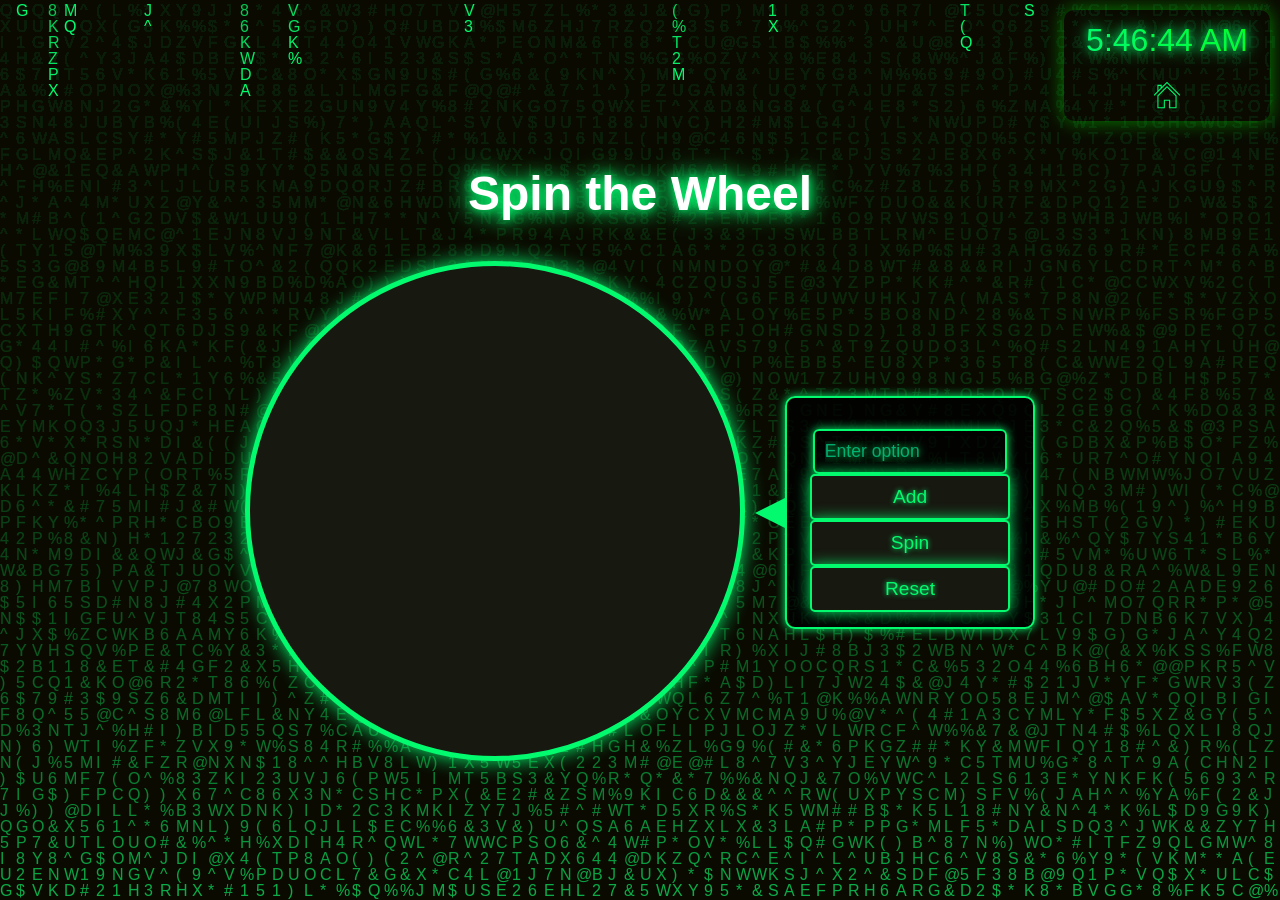
<file: spin.html>
<!DOCTYPE html>
<html lang="en">
<head>
    <meta charset="UTF-8">
    <meta name="viewport" content="width=device-width, initial-scale=1.0">
    <title>Spin the Wheel</title>
    <link rel="stylesheet" href="spin.css" />
    <link rel="stylesheet" href="jam.css" />
      <link rel="icon" href="https://img.itch.zone/aW1nLzE2ODQ5NTgucG5n/original/OFp2Pk.png" />
</head>
<body>
    <canvas id="matrix"></canvas>
    <h1>Spin the Wheel</h1>
    <div class="container">
        <div class="wheel-container">
            <canvas id="wheelCanvas" width="300" height="300"></canvas>
            <div class="pointer"></div>
        </div>
        <div class="input-section">
            <div id="inputList"></div>
            <div class="input-controls">
            <input type="text" id="newInput" placeholder="Enter option">
            <button onclick="addInput()">Add</button>
            <button onclick="spinWheel()" id="spinButton">Spin</button>
            <button onclick="resetOptions()">Reset</button>
            </div>
        </div>
    </div>
    <div id="winnerModal" class="modal">
        <div class="modal-content">
            <h2>Winner:</h2>
            <p id="winnerText"></p>
            <button onclick="closeModal()">Close</button>
        </div>
    </div>
    <div id="clock-container">
        <div id="clock"></div>
    </div>
    <script src="spin.js"></script>
    <script src="matrix.js"></script>
    <script src="script.js"></script>
</body>
</html>
</file>
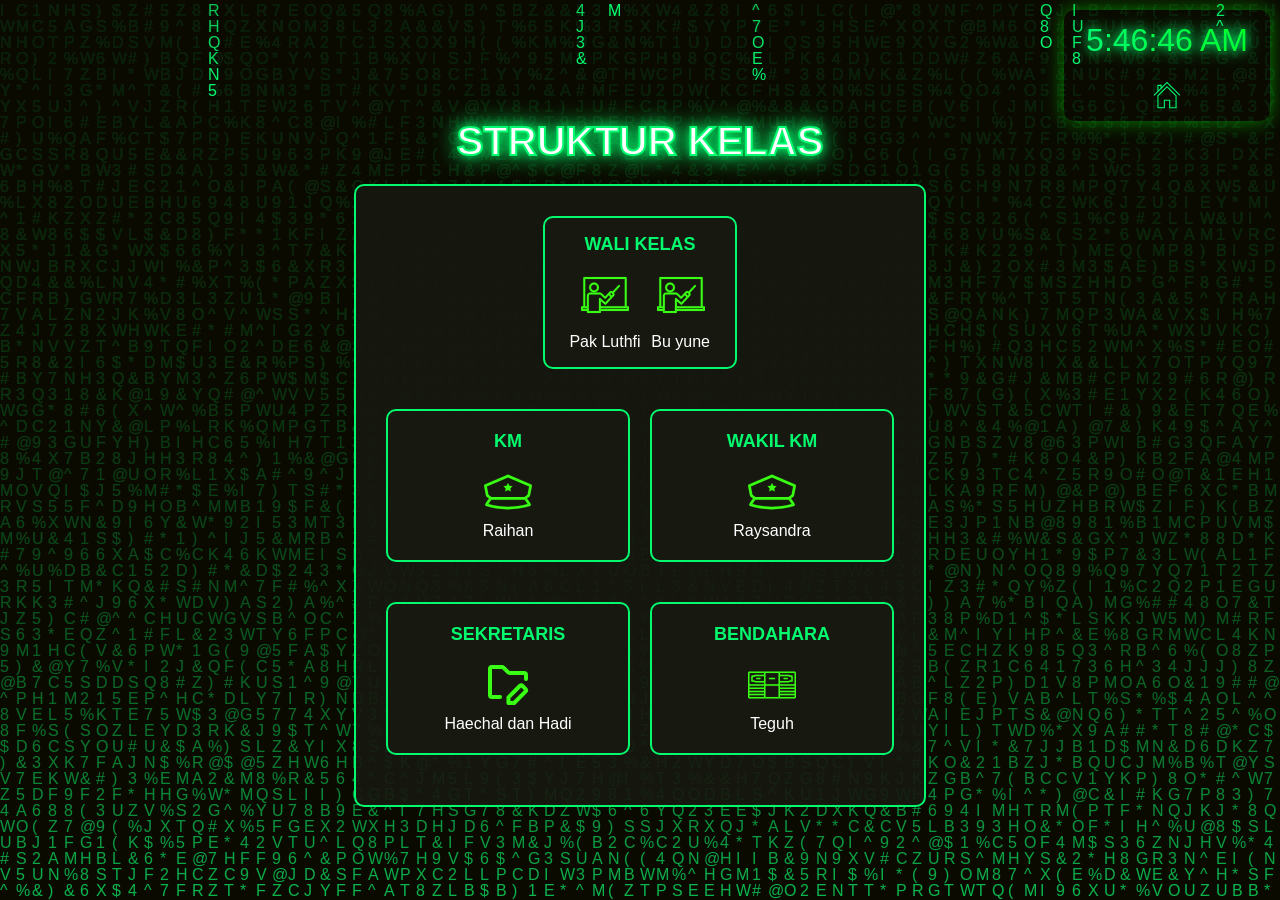
<file: struktur_kelas.html>
<!DOCTYPE html>
<html lang="en">
<head>
    <meta charset="UTF-8">
    <meta name="viewport" content="width=device-width, initial-scale=1.0">
    <title>Struktur Kelas</title>
    <link rel="stylesheet" href="style.css">
    <link rel="stylesheet" href="jam.css" />
    <link rel="icon" href="https://img.itch.zone/aW1nLzE2ODQ5NTgucG5n/original/OFp2Pk.png">
</head>
<body>
    <canvas id="matrix"></canvas>

    <h1>Struktur Kelas</h1>

    <div class="card-container">
        <div class="card-group wali-kelas">
            <div class="card">
                <h2>Wali Kelas</h2>
                <div class="homeroom-teacher">
                    <div class="teacher"><svg fill="#000000" height="200px" width="200px" version="1.1" id="Capa_1" xmlns="http://www.w3.org/2000/svg" xmlns:xlink="http://www.w3.org/1999/xlink" viewBox="0 0 365.702 365.702" xml:space="preserve"><g id="SVGRepo_bgCarrier" stroke-width="0"></g><g id="SVGRepo_tracerCarrier" stroke-linecap="round" stroke-linejoin="round"></g><g id="SVGRepo_iconCarrier"> <g> <g> <g> <path d="M99.415,163.15c-20.713,0-37.564-16.851-37.564-37.564c0-20.713,16.852-37.564,37.564-37.564 c20.713,0,37.564,16.852,37.564,37.564C136.979,146.299,120.128,163.15,99.415,163.15z M99.415,103.021 c-12.442,0-22.564,10.122-22.564,22.564s10.122,22.564,22.564,22.564c12.442,0,22.564-10.122,22.564-22.564 S111.857,103.021,99.415,103.021z"></path> </g> <path d="M358.202,268.162h-9.804V53.142c0-4.143-3.358-7.5-7.5-7.5H24.803c-4.142,0-7.5,3.357-7.5,7.5v215.02H7.5 c-4.143,0-7.5,3.358-7.5,7.5v21.402c0,4.143,3.357,7.5,7.5,7.5h37.323v7.996c0,4.143,3.357,7.5,7.5,7.5h91.805 c4.143,0,7.5-3.357,7.5-7.5v-7.996h206.574c4.143,0,7.5-3.357,7.5-7.5v-21.402C365.702,271.519,362.345,268.162,358.202,268.162z M44.823,289.564H15v-6.402h29.823V289.564z M44.823,188.771v79.391H32.303V60.642h301.096v207.52H151.628v-38.525l28.995,25.609 c2.513,1.964,4.692,1.893,5.113,1.878c2.035-0.036,3.968-0.897,5.354-2.387l59.896-64.362c3.429-3.647,5.194-8.393,4.972-13.364 c-0.182-4.068-1.703-7.869-4.304-10.968l43.962-47.176c2.823-3.03,2.656-7.776-0.374-10.601c-3.03-2.823-7.776-2.654-10.601,0.374 l-43.914,47.125c-3.11-2.292-6.887-3.526-10.848-3.438c-4.962,0.081-9.763,2.21-13.154,5.821l-32.974,35.336 c0,0-25.232-23.617-25.519-23.817c-4.262-3.347-9.564-5.184-14.996-5.184H69.108C55.718,164.484,44.823,175.379,44.823,188.771z M239.604,175.096c0.05,0.047,0.101,0.093,0.151,0.139c0.954,0.849,1.189,1.798,1.218,2.445c0.04,0.891-0.285,1.75-0.954,2.461 l-5.848,6.314l-12.493-11.711l5.964-6.308c0.889-0.946,1.938-1.103,2.483-1.111c0.454,0.002,1.341,0.082,2.027,0.767 c0.053,0.052,0.106,0.104,0.161,0.154L239.604,175.096z M149.093,207.384c-2.21-1.954-5.36-2.427-8.048-1.216 c-2.688,1.213-4.417,3.888-4.417,6.837v92.055H59.823V188.771c0-5.121,4.165-9.287,9.285-9.287h74.129 c2.756,0,4.73,1.151,5.901,2.116c0.003,0.003,0.006,0.005,0.009,0.008l29.849,27.979c1.456,1.366,3.396,2.105,5.393,2.023 c1.995-0.069,3.88-0.933,5.236-2.396l21.801-23.52l12.537,11.752l-38.876,41.73L149.093,207.384z M350.702,289.564H151.628v-6.402 h199.074V289.564z"></path> </g> </g> </g></svg>
                <p>Pak Luthfi </p></div>
                      <div class="teacher"><svg fill="#000000" height="200px" width="200px" version="1.1" id="Capa_1" xmlns="http://www.w3.org/2000/svg" xmlns:xlink="http://www.w3.org/1999/xlink" viewBox="0 0 365.702 365.702" xml:space="preserve"><g id="SVGRepo_bgCarrier" stroke-width="0"></g><g id="SVGRepo_tracerCarrier" stroke-linecap="round" stroke-linejoin="round"></g><g id="SVGRepo_iconCarrier"> <g> <g> <g> <path d="M99.415,163.15c-20.713,0-37.564-16.851-37.564-37.564c0-20.713,16.852-37.564,37.564-37.564 c20.713,0,37.564,16.852,37.564,37.564C136.979,146.299,120.128,163.15,99.415,163.15z M99.415,103.021 c-12.442,0-22.564,10.122-22.564,22.564s10.122,22.564,22.564,22.564c12.442,0,22.564-10.122,22.564-22.564 S111.857,103.021,99.415,103.021z"></path> </g> <path d="M358.202,268.162h-9.804V53.142c0-4.143-3.358-7.5-7.5-7.5H24.803c-4.142,0-7.5,3.357-7.5,7.5v215.02H7.5 c-4.143,0-7.5,3.358-7.5,7.5v21.402c0,4.143,3.357,7.5,7.5,7.5h37.323v7.996c0,4.143,3.357,7.5,7.5,7.5h91.805 c4.143,0,7.5-3.357,7.5-7.5v-7.996h206.574c4.143,0,7.5-3.357,7.5-7.5v-21.402C365.702,271.519,362.345,268.162,358.202,268.162z M44.823,289.564H15v-6.402h29.823V289.564z M44.823,188.771v79.391H32.303V60.642h301.096v207.52H151.628v-38.525l28.995,25.609 c2.513,1.964,4.692,1.893,5.113,1.878c2.035-0.036,3.968-0.897,5.354-2.387l59.896-64.362c3.429-3.647,5.194-8.393,4.972-13.364 c-0.182-4.068-1.703-7.869-4.304-10.968l43.962-47.176c2.823-3.03,2.656-7.776-0.374-10.601c-3.03-2.823-7.776-2.654-10.601,0.374 l-43.914,47.125c-3.11-2.292-6.887-3.526-10.848-3.438c-4.962,0.081-9.763,2.21-13.154,5.821l-32.974,35.336 c0,0-25.232-23.617-25.519-23.817c-4.262-3.347-9.564-5.184-14.996-5.184H69.108C55.718,164.484,44.823,175.379,44.823,188.771z M239.604,175.096c0.05,0.047,0.101,0.093,0.151,0.139c0.954,0.849,1.189,1.798,1.218,2.445c0.04,0.891-0.285,1.75-0.954,2.461 l-5.848,6.314l-12.493-11.711l5.964-6.308c0.889-0.946,1.938-1.103,2.483-1.111c0.454,0.002,1.341,0.082,2.027,0.767 c0.053,0.052,0.106,0.104,0.161,0.154L239.604,175.096z M149.093,207.384c-2.21-1.954-5.36-2.427-8.048-1.216 c-2.688,1.213-4.417,3.888-4.417,6.837v92.055H59.823V188.771c0-5.121,4.165-9.287,9.285-9.287h74.129 c2.756,0,4.73,1.151,5.901,2.116c0.003,0.003,0.006,0.005,0.009,0.008l29.849,27.979c1.456,1.366,3.396,2.105,5.393,2.023 c1.995-0.069,3.88-0.933,5.236-2.396l21.801-23.52l12.537,11.752l-38.876,41.73L149.093,207.384z M350.702,289.564H151.628v-6.402 h199.074V289.564z"></path> </g> </g> </g></svg>
                <p>Bu yune</p></div>
            </div>
            </div>
        </div>
        <div class="card-group">
            <div class="card">
                <h2>KM</h2>
                <svg fill="#000000" height="200px" width="200px" version="1.1" id="Layer_1" xmlns="http://www.w3.org/2000/svg" xmlns:xlink="http://www.w3.org/1999/xlink" viewBox="0 0 508.04 508.04" xml:space="preserve"><g id="SVGRepo_bgCarrier" stroke-width="0"></g><g id="SVGRepo_tracerCarrier" stroke-linecap="round" stroke-linejoin="round"></g><g id="SVGRepo_iconCarrier"> <g> <g> <path d="M487.07,293.214l20.7-103.9c1.3-6.5-2.2-13.1-8.3-15.7l-240-102.6c-3.5-1.5-7.6-1.5-11.1,0l-239.8,102.5 c-6.1,2.6-9.6,9.2-8.3,15.7l20.8,103.9c0.6,3.2,2.3,6.1,4.9,8.1c5.8,4.7,17,13.9,27,22.1c-10.4,13.7-28.9,39-39.8,59.8 c-4.1,7.8-0.1,17.5,8.4,20c150.6,46.7,305.6,46.7,465,0.1c8.4-2.6,12.5-12.2,8.4-20c-10.9-20.8-29.4-46.1-39.8-59.8l27-22 C484.67,299.314,486.47,296.414,487.07,293.214z M461.17,381.214c-135.9,38.3-278.5,38.3-414.4,0c11-17.6,24.9-36,31.7-44.8h351.1 C436.27,345.214,450.17,363.614,461.17,381.214z M460.27,282.714l-31.2,25.5H78.87c-11.3-9.2-19.8-16.3-31.2-25.5l-17.5-87.7 l223.8-95.7l223.8,95.7L460.27,282.714z"></path> </g> </g> <g> <g> <polygon points="301.87,192.414 268.77,187.614 253.97,157.614 239.17,187.614 206.17,192.414 230.07,215.714 224.37,248.614 253.97,233.114 283.57,248.614 277.97,215.714 "></polygon> </g> </g> </g></svg>
                <p>Raihan</p>
            </div>
            <div class="card">
                <h2>Wakil KM</h2>
                <svg fill="#000000" height="200px" width="200px" version="1.1" id="Layer_1" xmlns="http://www.w3.org/2000/svg" xmlns:xlink="http://www.w3.org/1999/xlink" viewBox="0 0 508.04 508.04" xml:space="preserve"><g id="SVGRepo_bgCarrier" stroke-width="0"></g><g id="SVGRepo_tracerCarrier" stroke-linecap="round" stroke-linejoin="round"></g><g id="SVGRepo_iconCarrier"> <g> <g> <path d="M487.07,293.214l20.7-103.9c1.3-6.5-2.2-13.1-8.3-15.7l-240-102.6c-3.5-1.5-7.6-1.5-11.1,0l-239.8,102.5 c-6.1,2.6-9.6,9.2-8.3,15.7l20.8,103.9c0.6,3.2,2.3,6.1,4.9,8.1c5.8,4.7,17,13.9,27,22.1c-10.4,13.7-28.9,39-39.8,59.8 c-4.1,7.8-0.1,17.5,8.4,20c150.6,46.7,305.6,46.7,465,0.1c8.4-2.6,12.5-12.2,8.4-20c-10.9-20.8-29.4-46.1-39.8-59.8l27-22 C484.67,299.314,486.47,296.414,487.07,293.214z M461.17,381.214c-135.9,38.3-278.5,38.3-414.4,0c11-17.6,24.9-36,31.7-44.8h351.1 C436.27,345.214,450.17,363.614,461.17,381.214z M460.27,282.714l-31.2,25.5H78.87c-11.3-9.2-19.8-16.3-31.2-25.5l-17.5-87.7 l223.8-95.7l223.8,95.7L460.27,282.714z"></path> </g> </g> <g> <g> <polygon points="301.87,192.414 268.77,187.614 253.97,157.614 239.17,187.614 206.17,192.414 230.07,215.714 224.37,248.614 253.97,233.114 283.57,248.614 277.97,215.714 "></polygon> </g> </g> </g></svg>
                <p>Raysandra</p>
            </div>
        </div>
        <div class="card-group">
            <div class="card">
                <h2>Sekretaris</h2>
               <svg fill="#000000" viewBox="0 0 24 24" id="folder-edit" data-name="Line Color" xmlns="http://www.w3.org/2000/svg" class="icon line-color"><g id="SVGRepo_bgCarrier" stroke-width="0"></g><g id="SVGRepo_tracerCarrier" stroke-linecap="round" stroke-linejoin="round"></g><g id="SVGRepo_iconCarrier"><path id="secondary" d="M15.05,21H12.22V18.17l5.66-5.66a1,1,0,0,1,1.41,0l1.42,1.42a1,1,0,0,1,0,1.41Z" style="fill: none; stroke-linecap: round; stroke-linejoin: round; stroke-width: 2;"></path><path id="primary" d="M21,9V7a1,1,0,0,0-1-1H12.83a1,1,0,0,1-.71-.29L9.71,3.29A1,1,0,0,0,9,3H4A1,1,0,0,0,3,4V17a1,1,0,0,0,1,1H8" style="fill: none; stroke-linecap: round; stroke-linejoin: round; stroke-width: 2;"></path></g></svg>
                <p>Haechal dan Hadi</p>
            </div>
            <div class="card">
                <h2>Bendahara</h2>
               <svg fill="#000000" height="200px" width="200px" version="1.1" id="Layer_1" xmlns="http://www.w3.org/2000/svg" xmlns:xlink="http://www.w3.org/1999/xlink" viewBox="0 0 512 512" xml:space="preserve"><g id="SVGRepo_bgCarrier" stroke-width="0"></g><g id="SVGRepo_tracerCarrier" stroke-linecap="round" stroke-linejoin="round"></g><g id="SVGRepo_iconCarrier"> <g> <g> <path d="M127.733,179.574H93.528c-4.427,0-8.017,3.589-8.017,8.017s3.589,8.017,8.017,8.017h34.205 c4.427,0,8.017-3.589,8.017-8.017S132.16,179.574,127.733,179.574z"></path> </g> </g> <g> <g> <path d="M418.472,179.574h-34.205c-4.427,0-8.017,3.589-8.017,8.017s3.589,8.017,8.017,8.017h34.205 c4.427,0,8.017-3.589,8.017-8.017S422.899,179.574,418.472,179.574z"></path> </g> </g> <g> <g> <path d="M495.432,111.165H16.568C7.432,111.165,0,118.597,0,127.733v256.534c0,9.136,7.432,16.568,16.568,16.568h478.864 c9.136,0,16.568-7.432,16.568-16.568V127.733C512,118.597,504.568,111.165,495.432,111.165z M340.977,161.403h90.247 c2.683,2.467,6.831,4.409,12.424,5.807c5.106,1.276,11.358,2.139,18.115,2.52v35.719c-6.756,0.382-13.008,1.244-18.113,2.52 c-5.592,1.398-9.742,3.34-12.425,5.807h-90.247V161.403z M171.023,384.802H16.568c-0.295,0-0.534-0.239-0.534-0.534V366.63h154.99 V384.802z M171.023,350.597H16.033v-18.171h154.99V350.597z M171.023,316.393H16.033v-18.171h154.99V316.393z M171.023,282.188 H16.033v-18.171h154.99V282.188z M171.023,213.779H80.776c-2.683-2.467-6.831-4.409-12.425-5.807 c-5.105-1.276-11.357-2.139-18.113-2.52v-35.719c6.756-0.382,13.008-1.244,18.115-2.52c5.592-1.398,9.741-3.34,12.424-5.807 h90.247V213.779z M171.023,145.369H76.426c-3.27,0-6.082,1.957-7.329,4.765c-3.128,1.526-12.724,3.786-26.875,3.786 c-4.427,0-8.017,3.589-8.017,8.017v51.307c0,4.427,3.589,8.017,8.017,8.017c14.151,0,23.748,2.26,26.875,3.786 c1.247,2.807,4.06,4.765,7.329,4.765h94.597v18.171H16.033v-120.25c0-0.295,0.239-0.534,0.534-0.534h154.455V145.369z M324.944,384.802H187.056V264.017h137.887V384.802z M324.944,247.983H187.056V127.198h137.887V247.983z M495.967,384.267 c0,0.295-0.239,0.534-0.534,0.534H340.977V366.63h154.99V384.267z M495.967,350.597h-154.99v-18.171h154.99V350.597z M495.967,316.393h-154.99v-18.171h154.99V316.393z M495.967,282.188h-154.99v-18.171h154.99V282.188z M495.967,247.983h-154.99 v-18.171h94.597c3.27,0,6.082-1.958,7.329-4.765c3.127-1.526,12.723-3.786,26.875-3.786c4.427,0,8.017-3.589,8.017-8.017v-51.307 c0-4.427-3.589-8.017-8.017-8.017c-14.151,0-23.748-2.26-26.875-3.786c-1.247-2.807-4.06-4.765-7.329-4.765h-94.597v-18.171 h154.455c0.295,0,0.534,0.239,0.534,0.534V247.983z"></path> </g> </g> <g> <g> <path d="M281.653,179.574h-51.307c-4.427,0-8.017,3.589-8.017,8.017s3.589,8.017,8.017,8.017h51.307 c4.427,0,8.017-3.589,8.017-8.017S286.081,179.574,281.653,179.574z"></path> </g> </g> </g></svg>
                <p>Teguh</p>
            </div>
        </div>
    </div>
<div id="clock-container">
        <div id="clock"></div>
    </div>
     <script src="script.js"></script>
    <script src="matrix.js"></script>
</body>
</html>
</file>
<file: style-1.css>
* {
    margin: 0;
    padding: 0;
    box-sizing: border-box;
  }
  
  body {
    height: 100vh;
    display: flex;
    flex-direction: column;
    justify-content: center;
    align-items: center;
    font-family: 'Arial', sans-serif;
    color: #fff;
    text-align: center;
    overflow: hidden;
    position: relative;
    z-index: 1;
  }
  
  canvas {
    position: absolute;
    top: 0;
    left: 0;
    z-index: 0;
  }
  
  h1, .box-container {
    position: relative;
    z-index: 1;
  }
  
  h1 {
    font-size: 3em;
    margin-bottom: 20px;
    text-shadow: 0 0 10px #03fa6e, 0 0 20px #03fa6e, 0 0 30px #03fa6e;
    opacity: 0;
    animation: fadeIn 2s ease-in-out forwards;
  }
  
  

.box-container {
  background-color: rgba(23, 24, 16, 0.8);
  padding: 20px;
  border-radius: 10px;
  box-shadow: 0 0 15px #03fa6e;
  width: 70vw;         /* 70% of viewport width */
  max-width: 900px;    /* Optional: limit max width on large screens */
  min-width: 220px;    /* Optional: prevent too small on mobile */
  text-align: left;
  opacity: 0;
  animation: fadeIn 3s ease-in-out forwards 1s;
  display: flex;
  flex-direction: column;
}


  
  .box-container p {
    font-size: 1.2em;
    margin-bottom: 10px;
  }
  
  .box-container ol {
    list-style-type: decimal;
    padding-left: 20px;
  }
  
  .box-container a {
    color: #03fa6e;
    text-decoration: none;
    transition: color 0.3s;
  }
  
  .box-container a:hover {
    color: #00ffab;
  }
  



small {
  font-size: 0.85em;
  color: #00ffab;
  text-shadow: none;
}


/* --- ABSEN & GURU LIST --- */
.absen-list,
.guru-list {
  display: grid;
  grid-template-rows: repeat(2, 1fr);      /* 2 rows */
  grid-auto-flow: column;                  /* auto columns */
  gap: 16px;
  width: 100%;
  overflow-y: auto;
  overflow-x: auto;
  padding: 0 8px;
  margin: 0;
  color: #fff;
  scrollbar-width: none;
  -ms-overflow-style: none;
  list-style: none;
  counter-reset: absen;
}

.guru-list {
  counter-reset: guru;
}

.absen-list::-webkit-scrollbar,
.guru-list::-webkit-scrollbar {
  display: none;
}

.absen-list > li,
.guru-list > li {
  display: flex;
  flex-direction: column;
  align-items: flex-start;
  min-width: 100px;
  color: #fff;
  position: relative;
  counter-increment: absen;
  margin-bottom: 8px;
  padding-left: 1.7em; /* Slightly more space for number */
}

.guru-list > li {
  counter-increment: guru;
}

/* Neon number, closer to button */
.absen-list > li::before,
.guru-list > li::before {
  content: counter(absen) ".";
  color: #03fa6e;
  text-shadow: 0 0 8px #03fa6e;
  font-weight: bold;
  font-size: 1.1em;
  position: absolute;
  left: 0.1em; /* Closer to button */
  top: 0.1em;
}

.guru-list > li::before {
  content: counter(guru) ".";
}

/* Neon vertical scrollbar for mobile */
@media (max-width: 600px) {
 .guru-list {
    display: grid;
    grid-template-columns: repeat(2, 1fr); /* 2 columns visible */
    grid-auto-flow: row;                  /* scroll horizontally to see more rows */
    grid-auto-rows: minmax(100px, 1fr);
    gap: 16px;
    max-width: 100%;
    max-height: 240px;                    /* adjust as needed */
    overflow-x: hidden;      /* Enable horizontal scroll */
    overflow-y: auto;
  }
  .absen-list {
    overflow-x: hidden;      /* Enable horizontal scroll */
    overflow-y: auto;
    display: grid;
    grid-template-columns: repeat(2, 1fr); /* 2 columns visible */
    grid-auto-flow: row;                   /* scroll horizontally to see more rows */
    grid-auto-rows: minmax(100px, 1fr);
    gap: 16px;
    max-width: 100%;
    max-height: 240px;                     /* adjust as needed */
  }
  .absen-list li,
  .guru-list li {
    margin-top: 9px;
    margin-bottom: 5px;
  }
  .absen-list::-webkit-scrollbar,
  .guru-list::-webkit-scrollbar {
    width: 8px;
    background: transparent;
    display: block;
  }
  .absen-list::-webkit-scrollbar-thumb,
  .guru-list::-webkit-scrollbar-thumb {
    background: linear-gradient(180deg, #00ffab, #03fa6e, #00ffab);
    border-radius: 8px;
    box-shadow: 0 0 10px #00ffab, 0 0 20px #03fa6e;
  }
  .absen-list::-webkit-scrollbar-thumb:hover,
  .guru-list::-webkit-scrollbar-thumb:hover {
    background: #00ffab;
    box-shadow: 0 0 20px #00ffab, 0 0 40px #03fa6e;
  }
  .absen-list::-webkit-scrollbar-track,
  .guru-list::-webkit-scrollbar-track {
    background: transparent;
  }
  .absen-list,
  .absen-list::-webkit-scrollbar-thumb,
  .guru-list,
  .guru-list::-webkit-scrollbar-thumb {
    cursor: pointer;
  }
}

/* Desktop: 2 rows, auto columns */
@media (min-width: 601px) {
  .absen-list,
  .guru-list {
    display: grid;
    grid-template-rows: repeat(2, 1fr);    /* 2 rows */
    grid-auto-flow: column;                /* auto columns */
    grid-auto-columns: minmax(120px, 1fr);
    gap: 16px;
    max-width: 90vw;
    margin-left: auto;
    margin-right: auto;
    overflow-x: auto;
    overflow-y: auto;
    scrollbar-width: thin;
    scrollbar-color: #00ffab22 transparent;
    list-style: none;
  }
  .guru-list {
    max-height: 260px; /* Slightly more space for desktop if needed */
  }
  .absen-list li,
  .guru-list li {
  margin-top: 10px;
  }
}
  


.absen-btn svg {
  margin-bottom: 6px;
  filter: drop-shadow(0 0 6px #03fa6e88);
  fill: currentColor;   /* SVG uses text color */
  color: inherit;       /* Inherit from button */
  width: 2.5em;
  height: 2.5em;
  display: block;
}

/* Make absen-btn square */
.absen-btn {
  width: 80px;
  height: 80px;
  aspect-ratio: 1 / 1;
  padding: 0;
  display: flex;
  flex-direction: column;
  align-items: center;
  justify-content: center;
  background: transparent;
  border: none;
  color: #03fa6e; /* Set text and SVG color */
  transition: background 0.3s, color 0.3s, box-shadow 0.3s;
  box-shadow: 0 0 10px #03fa6e55;
  border-radius: 10px;
  cursor: pointer;
  text-align: center;
  text-decoration: none;
}

.absen-btn:hover {
  background: #23251a;
  color: #00ffab;
  box-shadow: 0 0 25px #03fa6e99;
}

@media (max-width: 600px) {
.box-container {
  width: 70vw;
  max-height: 80vh;
  max-width: 100%;
  min-width: 220px;
  margin-top: 32px;
  margin-bottom: 32px;
}
}
.box-container p.no-absen {
  margin-top: 18px;
  margin-bottom: 18px;
  display: block;
}
</file>
<file: jam.css>
#clock-container {
    position: fixed;
    top: 10px;
    right: 10px;
    z-index: 100;
    opacity: 0;
    animation: fadeIn 2s ease-in-out forwards 2s;
    padding: 10px 20px;
    background: transparent; /* Transparent background */
    border-radius: 10px;
    box-shadow: 0 0 20px rgba(0, 255, 0, 0.5);
    display: flex;
    flex-direction: column;
    align-items: center;
    gap: 10px; /* space between clock and SVG */
}

@media screen and (max-width: 600px) {
    #clock-container {
        display: flex;
        flex-direction: row-reverse;
        top: 5px;
        right: 5px;
        padding: 5px 10px;
    }
    
}

#clock {
    font-size: 2rem;
    background: linear-gradient(90deg, #03fa6e, #00ff00, #03fa6e);
    background-size: 200% 200%;
    color: transparent;
    background-clip: text;
    -webkit-background-clip: text;
    animation: gradientShift 3s linear infinite;
    border: 2px solid transparent;
    border-radius: 10px;
    text-shadow: 0 0 10px #03fa6e, 0 0 20px #03fa6e;
    cursor: pointer;
    white-space: nowrap;
}

/* Neon flicker effect */
@keyframes neon-flicker {
    0%, 100% {
        text-shadow: 0 0 15px #03fa6e, 0 0 20px #00ff00;
    }
    50% {
        text-shadow: 0 0 25px #03fa6e, 0 0 30px #00ff00;
    }
}

/* Gradient animation from left to right */
@keyframes gradientShift {
    0% {
        background-position: 0% 50%;
    }
    100% {
        background-position: 100% 50%;
    }
}

/* Fade-in effect */
@keyframes fadeIn {
    0% {
        opacity: 0;
    }
    100% {
        opacity: 1;
    }
}
</file>
<file: galery.css>
/* Reset and base styles */
* {
    margin: 0;
    padding: 0;
    box-sizing: border-box;
}

body {
    min-height: 100vh;
    display: flex;
    flex-direction: column;
    justify-content: center;
    align-items: center;
    font-family: 'Segoe UI', Arial, sans-serif;
    background: #181c20;
    color: #fff;
    text-align: center;
    overflow-x: hidden;
    position: relative;
    z-index: 1;
}

/* Matrix background canvas */
canvas#matrix {
    position: fixed;
    top: 0; left: 0;
    width: 100vw;
    height: 100vh;
    z-index: 0;
    pointer-events: none;
}

/* Main container */
.box-container {
    background-color: rgba(23, 24, 16, 0.85);
    padding: 24px 16px;
    border-radius: 12px;
    box-shadow: 0 0 15px #03fa6e;
    width: 75vw;
    height: 75vh;
    max-width: 1200px;
    min-width: 320px;
    text-align: left;
    opacity: 0;
    animation: fadeIn 3s ease-in-out forwards 1s;
    display: flex;
    flex-direction: column; /* Stack details vertically */
    gap: 24px;
    margin: 60px auto 0 auto;
    overflow-y: auto;
    overflow-x: hidden;
    scrollbar-width: none; /* Hide scrollbar in Firefox */
}

/* Hide scrollbar in WebKit browsers */
.box-container::-webkit-scrollbar {
    display: none;
}

/* Responsive: mobile/tablet */
@media (max-width: 900px) {
    .box-container {
        width: 98vw;
        height: 75vh;
        padding: 1.2rem 0.5rem;
        margin: 30px auto 0 auto;
        gap: 0;
    }
}
@media (max-width: 600px) {
    .box-container {
        min-width: unset;
        padding: 1.2rem 0.5rem;
    }
    details {
        padding: 0.7rem;
    }
    #clock {
        font-size: 1rem;
        padding: 0.4rem 0.7rem;
    }
}

/* Heading styles */
h1, .box-container {
    position: relative;
    z-index: 1;
}

h1 {
    font-size: 2.2em;
    margin-bottom: 20px;
    text-shadow: 0 0 10px #03fa6e, 0 0 20px #03fa6e, 0 0 30px #03fa6e;
    opacity: 0;
    animation: fadeIn 2s ease-in-out forwards;
}

/* Details (accordion) styles */
details {
    background: #23272b;
    border-radius: 10px;
    margin-bottom: 1.5rem;
    padding: 1rem;
    box-shadow: 0 2px 8px #03fa6e44;
    border: 1px solid #03fa6e44;
    transition: box-shadow 0.3s;
}

details[open] {
    box-shadow: 0 0 16px #03fa6e;
}

details[open] summary h1 {
    color: #03fa6e;
    text-shadow: 0 0 10px #03fa6e, 0 0 20px #03fa6e;
}

summary {
    cursor: pointer;
    outline: none;
    list-style: none;
}

summary h1 {
    display: inline;
    font-size: 1.3rem;
    color: #fff;
    margin: 0;
    text-shadow: 0 0 10px #03fa6e88;
}

/* Image styles */
details img {
    width: 100%;
    margin-top: 1rem;
    border-radius: 10px;
    box-shadow: 0 0 8px #03fa6e;
    border: 1px solid #03fa6e44;
    display: block;
    object-fit: cover;
}


/* Fade-in animation */
@keyframes fadeIn {
    0% { opacity: 0; }
    100% { opacity: 1; }
}
</file>
<file: jadwal.css>
body {
    font-family: 'Arial', sans-serif;
    background-color: black;
    color: #00FF00;
    margin: 0;
    overflow: hidden; /* Prevent scrolling */
}

canvas#matrix {
    position: fixed;
    top: 0;
    left: 0;
    z-index: -1;
    width: 100%;
    height: 100%;
}

.schedule-container {
    margin: 25px auto 25px;  /* Adjusted top margin to push down the container */
    padding: 10px;      /* Adjusted padding */
    border: 2px solid #00FF00;
    width: 60%;         /* Reduced width slightly */
    background-color: rgba(0, 0, 0, 0.8); /* Semi-transparent background */
    position: relative;
    display: flex;
    flex-direction: column;
    height: 70%;
}


.schedule-table { 
    width: 100%;
    border-collapse: collapse;
    background-color: transparent; /* Set table background to transparent */
    table-layout: fixed;
    height: 100%;
}

.schedule-table,
.schedule-table tbody,
.schedule-table tr,
.schedule-table td {
    height: 100%;
}

.schedule-table td {
    padding: 4px;  /* Adjusted padding */
    border: 2px solid #00FF00;
    position: relative;
    color: white;
    text-shadow: 2px 2px 4px #000000; /* Outline effect */
    font-size: 12px;  /* Reduced font size */
}

.schedule-table .day {
    font-size: 16px;  /* Reduced font size */
    margin-bottom: 6px;
    color: #00FF00;
    text-shadow: 2px 2px 4px #000000; /* Outline effect */
}

.schedule-table .subjects {
    justify-content: center;
    display: flex;
    flex-direction: row;
    color: white;
    text-shadow: 2px 2px 4px #000000; /* Outline effect */
    font-size: 14px;  /* Default font size for subjects */
}

 .schedule-container svg {
    width: 48px;
    height: 48px;
    margin: 0 8px;
    fill: #FF0000;
    border-radius: 6px;
    padding: 6px;
}

.schedule-table .subjects .items {
   display: flex;
   flex-direction: column;
    margin-left: 5px;
    margin-right: 5px;
    align-items: center;
}

.schedule-table .date {
    position: absolute;
    top: 6px;
    right: 10px;
    font-family: 'Verdana', sans-serif;  /* Simple, readable font */
    color: #FF0000;  /* Neon red color */
    font-weight: bold;
    font-size: 18px;  /* Increased font size for better readability */
    text-shadow: 0 0 5px #FF0000, 0 0 10px #FF0000, 0 0 15px #FF0000; /* Neon glow effect */
    padding: 2px 5px;  /* Padding around the text */
    border-radius: 3px;  /* Subtle rounded corners */
    background-color: transparent;  /* Transparent background */
}

.current-day svg {fill: #00FF00;}

.current-day {
    fill: #00FF00;
    background-color: rgba(0, 255, 0, 0.3);
    border: 2px solid red;
}

/* Responsive design for smaller devices */
@media screen and (max-width: 600px) {
    .schedule-container {
        width: 90%;
        padding: 8px;
    }

    .schedule-table td {
        padding: 6px;
        font-size: 10px;
    }

    .schedule-table .day {
        font-size: 14px;
    }

    .schedule-table .subjects {
        font-size: 12px;  /* Smaller font size for mobile */
    }

    .schedule-table .date {
        top: 4px;
        right: 8px;
        font-size: 10px;
    }
}

/* Larger font size for subjects on desktop */
@media screen and (min-width: 601px) {
    .schedule-table .subjects {
        font-size: 16px;  /* Larger font size for desktop */
    }
}
</file>
<file: spin.css>
/* General styles */
* {
    margin: 0;
    padding: 0;
    box-sizing: border-box;
}

body {
    height: 100vh;
    display: flex;
    flex-direction: column;
    justify-content: center;
    align-items: center;
    font-family: 'Arial', sans-serif;
    color: #fff;
    text-align: center;
    overflow: hidden;
    position: relative;
    background-color: #171810;
}

/* Background matrix effect */
#matrix {
    position: fixed;
    top: 0;
    left: 0;
    width: 100%;
    height: 100%;
    z-index: -1;
}

/* Title styling */
h1 {
    margin-top: 30px;
    font-size: 3em;
    margin-bottom: 20px;
    text-shadow: 0 0 10px #03fa6e, 0 0 20px #03fa6e, 0 0 30px #03fa6e;
}

/* Container for wheel and input */
.container {
    display: flex;
    flex-direction: row;
    justify-content: center;
    align-items: center;
    gap: 40px;
    margin-top: 20px;
}

/* Wheel container */
.wheel-container {
    position: relative;
}

/* Wheel canvas */
#wheelCanvas {
    width: 500px;
    height: 500px;
    transform-origin: center;
    transition: transform 3s ease-out;
    background-color: #171810;
    border-radius: 50%;
    border: 5px solid #03fa6e;
    box-shadow: 0 0 20px #03fa6e;
}

/* Pointer triangle */
.pointer {
    width: 0;
    height: 0;
    border-top: 15px solid transparent;
    border-bottom: 15px solid transparent;
    border-right: 30px solid #03fa6e;
    position: absolute;
    top: 50%;
    right: -40px;
    transform: translateY(-50%);
    z-index: 10;
}

/* Input section */
.input-section {
    background: rgba(0, 0, 0, 0.8);
    padding: 15px;
    border-radius: 10px;
    border: 2px solid #03fa6e;
    box-shadow: 0 0 10px #03fa6e;
    text-align: center;
    width: 250px;
}

.input-section input[type="text"],
.input-section input[type="text"]:focus {
  width: 90%;
  padding: 10px;
  border: 2px solid #03fa6e;
  border-radius: 6px;
  background: transparent;
  color: #03fa6e;
  font-size: 1.1em;
  outline: none;
  box-shadow: 0 0 10px #03fa6e;
  transition: border-color 0.2s, box-shadow 0.2s;
}

.input-section input[type="text"]:-webkit-autofill,
.input-section input[type="text"]:-webkit-autofill:focus,
.input-section input[type="text"]:-webkit-autofill:hover {
  -webkit-box-shadow: 0 0 0 1000px transparent inset !important;
  box-shadow: 0 0 0 1000px transparent inset !important;
  -webkit-text-fill-color: #03fa6e !important;
  color: #03fa6e !important;
  border: 2px solid #03fa6e !important;
  transition: background-color 5000s ease-in-out 0s;
  background: transparent !important;
}

.input-section input[type="text"]::placeholder {
  color: #00ffab99;
  opacity: 1;
  text-shadow: 0 0 8px #03fa6e;
}

#inputList {
    margin-bottom: 10px;
    color: #03fa6e;
    max-height: 180px;   /* 5 lines x 1.5em line height */
    overflow-y: auto;
   margin-bottom: 1em;
}
#inputList p {
  margin: 0.2em 0;
  line-height: 1.5em;
}
/* Neon scrollbar for Webkit browsers */
#inputList::-webkit-scrollbar {
  width: 8px;
  background: transparent;
  display: block;
}
#inputList::-webkit-scrollbar-thumb {
  background: linear-gradient(180deg, #00ffab, #03fa6e, #00ffab);
  border-radius: 8px;
  box-shadow: 0 0 10px #00ffab, 0 0 20px #03fa6e;
}
#inputList::-webkit-scrollbar-thumb:hover {
  background: #00ffab;
  box-shadow: 0 0 20px #00ffab, 0 0 40px #03fa6e;
}
#inputList::-webkit-scrollbar-track {
  background: transparent;
}

/* Buttons */
.button-container {
    display: flex;
    flex-wrap: wrap;
    gap: 20px;
    justify-content: center;
    width: 100%;
}

button {
    background-color: #171810;
    border: 2px solid #03fa6e;
    color: #03fa6e;
    font-size: 1.2em;
    padding: 10px 20px;
    cursor: pointer;
    border-radius: 5px;
    text-shadow: 0 0 5px #03fa6e;
    box-shadow: 0 0 15px #03fa6e;
    transition: 0.3s ease;
    width: 200px;
}

button:hover {
    background-color: #03fa6e;
    color: #171810;
    box-shadow: 0 0 25px #03fa6e, 0 0 35px #03fa6e, 0 0 45px #03fa6e;
}

/* Modal Styling */
.modal {
    display: none;
    position: fixed;
    top: 50%;
    left: 50%;
    transform: translate(-50%, -50%);
    background-color: rgba(23, 24, 16, 0.95);
    color: #03fa6e;
    padding: 20px;
    border-radius: 10px;
    box-shadow: 0 0 20px #03fa6e;
    text-align: center;
    z-index: 1000;
    width: 300px;
    animation: fadeIn 0.5s ease-in-out;
}

.modal-content h2 {
    text-shadow: 0 0 10px #03fa6e, 0 0 20px #03fa6e;
}

.modal-content p {
    font-size: 1.5em;
    margin: 10px 0;
    font-weight: bold;
}

.modal-content button {
    background-color: #171810;
    border: 2px solid #03fa6e;
    color: #03fa6e;
    padding: 10px 20px;
    border-radius: 5px;
    cursor: pointer;
    text-shadow: 0 0 5px #03fa6e;
    transition: 0.3s ease;
}

.modal-content button:hover {
    background-color: #03fa6e;
    color: #171810;
    box-shadow: 0 0 25px #03fa6e, 0 0 35px #03fa6e, 0 0 45px #03fa6e;
}

/* 🔹 Mobile Responsiveness */
@media screen and (max-width: 768px) {
    .container {
        flex-direction: column;
        gap: 20px;
        text-align: center;
    }

    #wheelCanvas {
        width: 250px;
        height: 250px;
    }

    .pointer {
        right: -28px; /* Tetap di kanan lingkaran */
        top: 50%;
        transform: translateY(-50%);
        border-top: 12px solid transparent;
        border-bottom: 12px solid transparent;
        border-right: 20px solid #03fa6e;
    }

    .inputList {
        max-width: 50%; 
        
    }

    .input-section {
        width: 100%;
        max-width: 450px;
        display: flex;
        flex-direction: row;
    }

    .input-controls, .input-contorls {
        width: 60%;
        gap: 6px;
        padding: 0;
    }

      #inputList {
        width: 100%;
        max-width: 150Px;
        font-size: 0.95em;
    }

    button {
        width: 80%;
    }
}
</file>
<file: style.css>
body {
    font-family: 'Arial', sans-serif;
    margin: 0;
    padding: 0;
    height: 100vh;
    display: flex;
    justify-content: center;
    align-items: center;
    background: #000; /* Fallback background */
    overflow: hidden;
    position: relative;
    flex-direction: column;
}

#matrix {
    position: fixed;
    top: 0;
    left: 0;
    width: 100%;
    height: 100%;
    z-index: -1;
}

h1 {
    font-size: 40px;
    color: #ffffff;
    text-align: center;
    margin-bottom: 20px;
    text-transform: uppercase;
    text-shadow: 0 0 10px #03fa6e, 0 0 20px #03fa6e, 0 0 30px #03fa6e;
    -webkit-text-stroke: 2px #03fa6e; /* Outline in green */
}

.card-container {
    display: flex;
    flex-direction: column;
    align-items: center;
    border: 2px solid #03fa6e;
    padding: 20px;
    border-radius: 10px;
    max-width: 700px;
    background-color: rgba(23, 24, 16, 0.9); /* Semi-transparent background */
    z-index: 1;
}

.card-group {
    display: flex;
    justify-content: space-between;
    width: 100%;
    margin-bottom: 20px;
    flex-direction: row;
}

.card {
    background-color: #171810;
    border: 2px solid #03fa6e;
    border-radius: 10px;
    padding: 20px;
    width: 200px;
    text-align: center;
    transition: transform 0.3s ease, box-shadow 0.3s ease;
    margin: 10px; /* Add margin for spacing when cards wrap */
}

.card:hover {
    transform: translateY(-10px);
    box-shadow: 0 10px 20px rgba(3, 250, 110, 0.5);
}

.card h2 {
    margin: 0 0 10px;
    font-size: 18px;
    color: #03fa6e;
    text-transform: uppercase;
}

.card p {
    margin: 0;
    font-size: 16px;
    color: #ffffff;
}

/* Center the Wali Kelas card */
.card-group.wali-kelas {
    justify-content: center;
}

/* Responsive design for Android and smaller devices */
@media screen and (max-width: 600px) {
    h1 {
        font-size: 30px; /* Reduce heading size */
    }

    .card-container {
        padding: 15px;
        max-width: 90%; /* Reduce container width */
    }

    .card {
        width: 100%; /* Make cards take full width */
        padding: 15px; /* Reduce padding */
    }

    .card h2 {
        font-size: 16px; /* Reduce font size */
    }

    .card p {
        font-size: 14px; /* Reduce font size */
    }
}

.card svg {
      width: 48px;
    height: 48px;
    margin: 0 8px;
    border-radius: 6px;
    padding: 6px;
}

.card-group.wali-kelas {
    flex-direction: row;
    justify-content: center;
    align-items: flex-start;
}


.card-group.wali-kelas .card {
    display: flex;
    flex-direction: column;
    align-items: center;
    width: auto;
    padding: 16px 24px;
}

.card-group.wali-kelas .card svg {
    margin-bottom: 8px;
}

.card-group.wali-kelas .card p {
    margin-top: 0;
    margin-bottom: 0;
    font-size: 16px;
    color: #fff;
    text-align: center;
}
@media screen and (max-width: 600px) {
    .card svg {
        width: 36px;
        height: 36px;
        padding: 4px;
    }
    .card-group.wali-kelas .card {
        padding: 10px 8px;
    }
}

.homeroom-teacher {display: flex;
    flex-direction: row;
gap: 10px;}
/* Add to your CSS file, e.g., style.css */
.card svg,
.homeroom-teacher svg {
    width: 48px;
    height: 48px;
    display: block;
    margin: 0 auto;
    stroke: #39ff14 !important; /* Neon green outline */
    fill: #39ff14 !important;      /* No fill, just outline */
}
</file>
